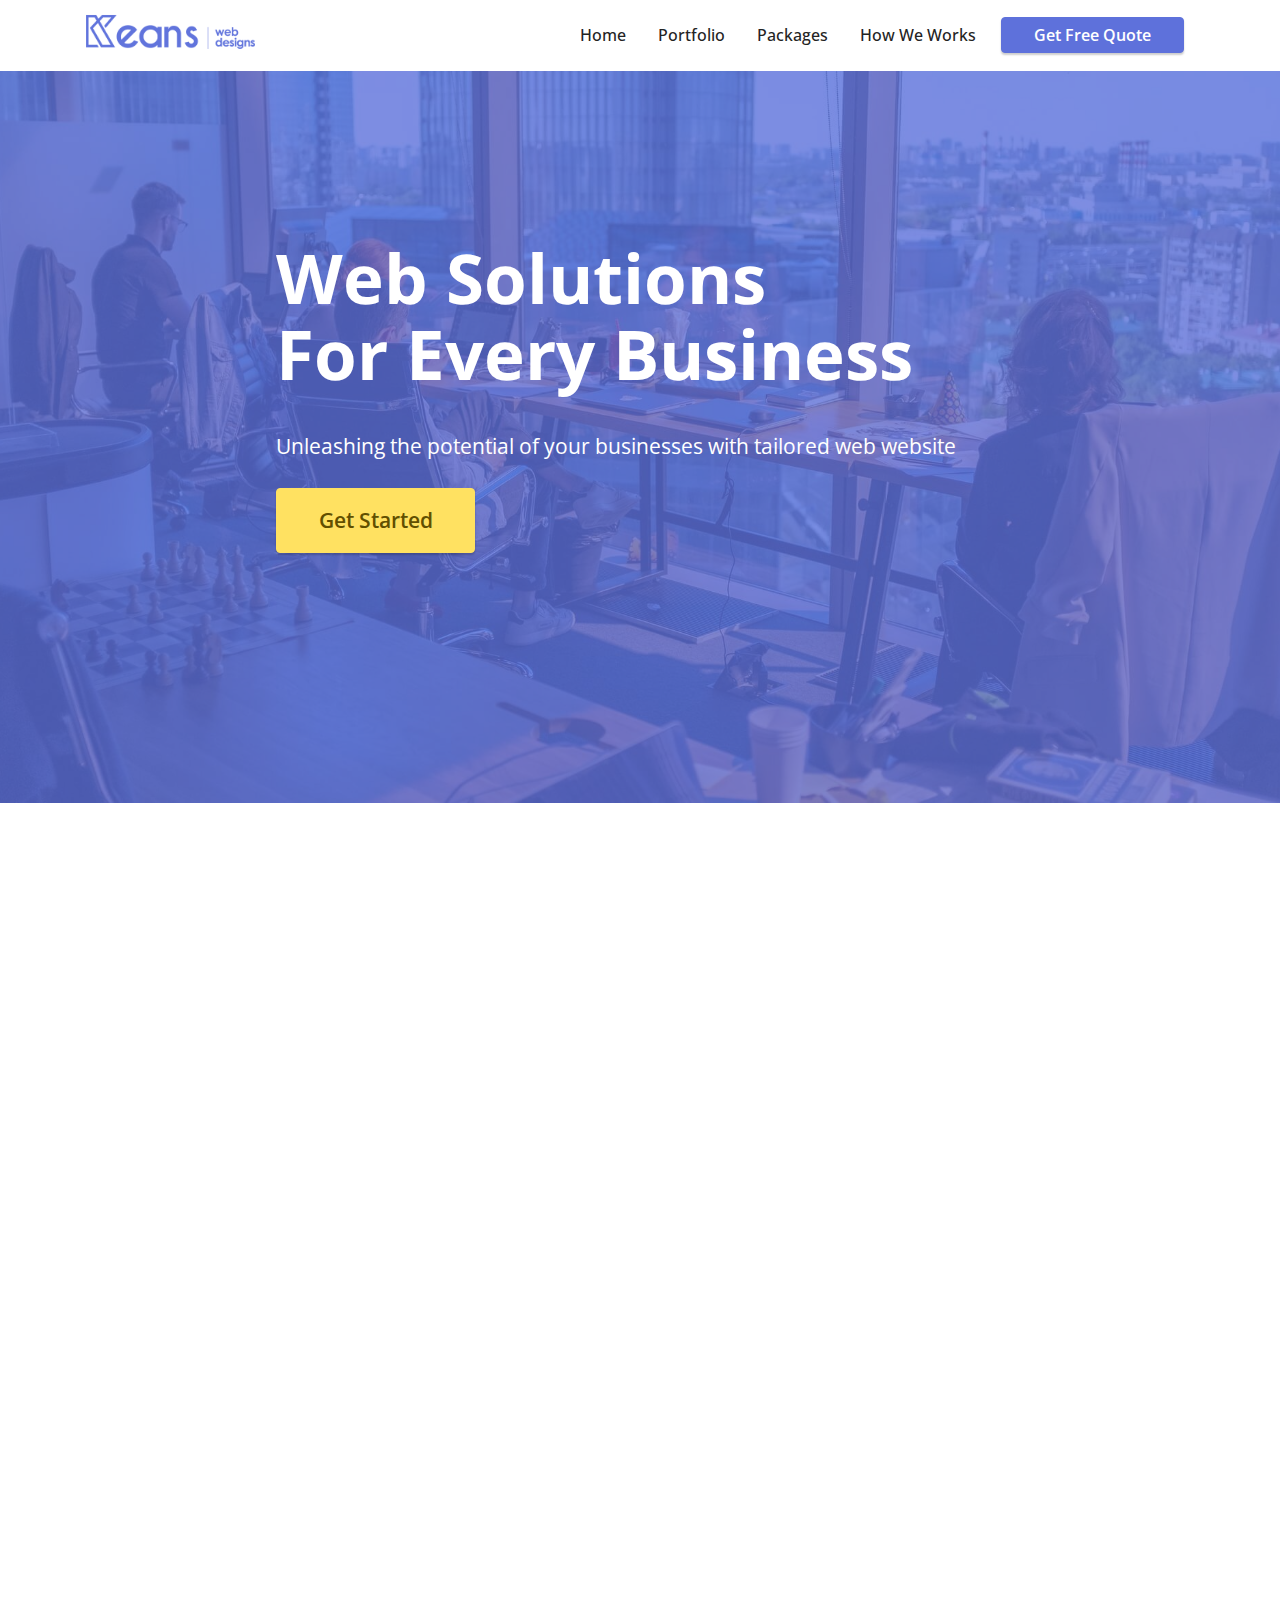
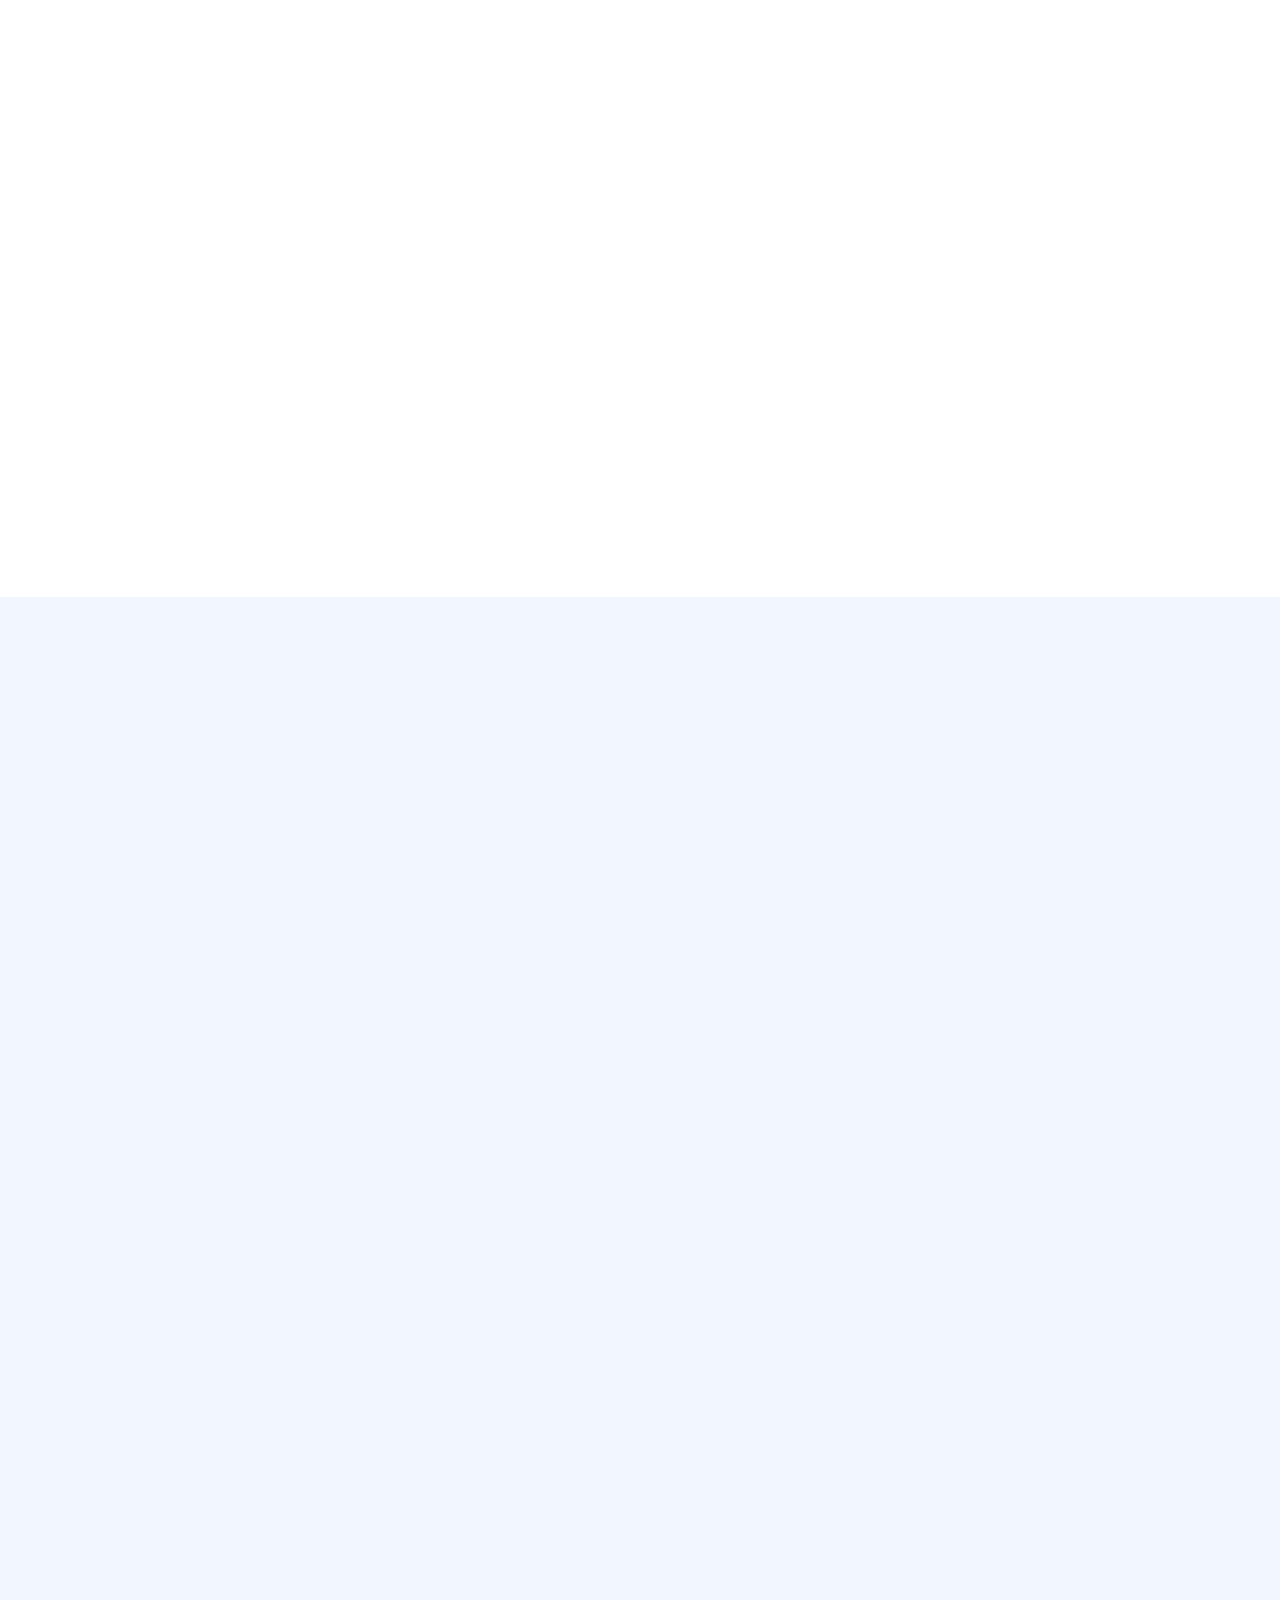
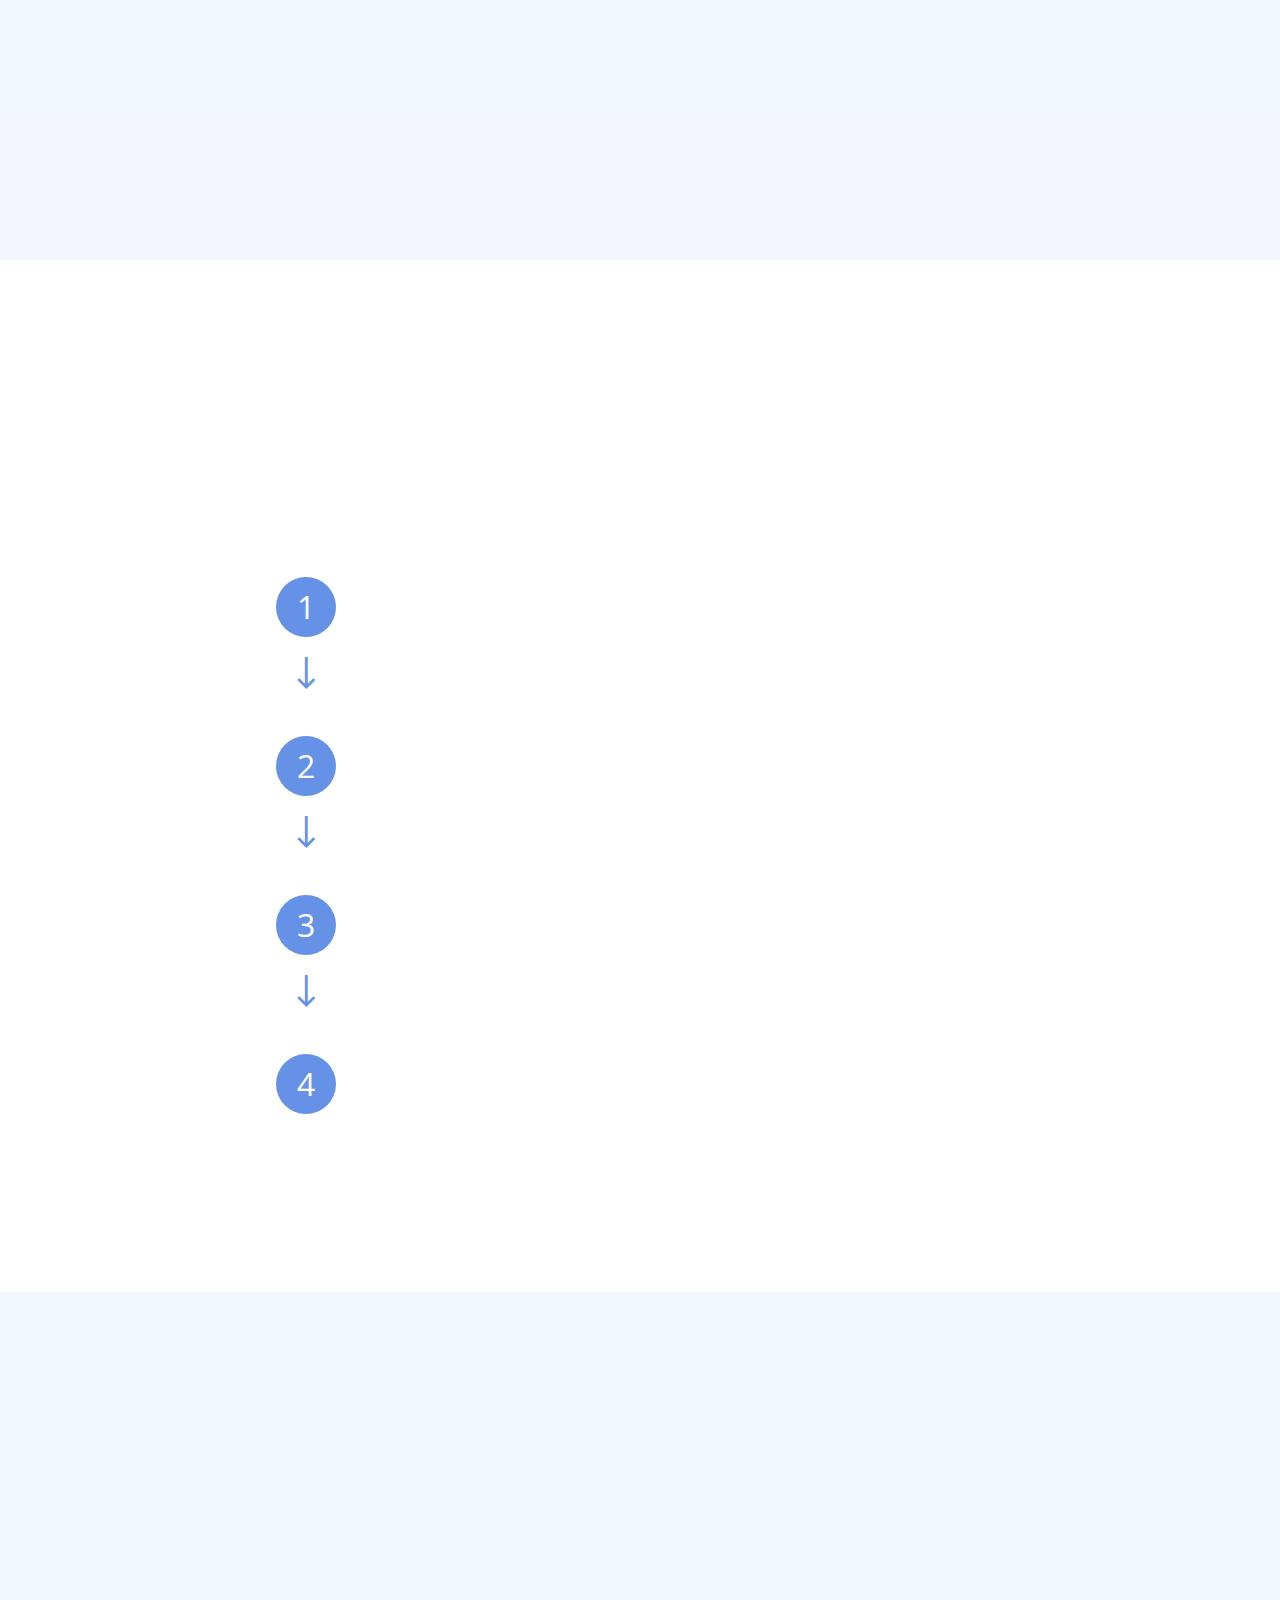
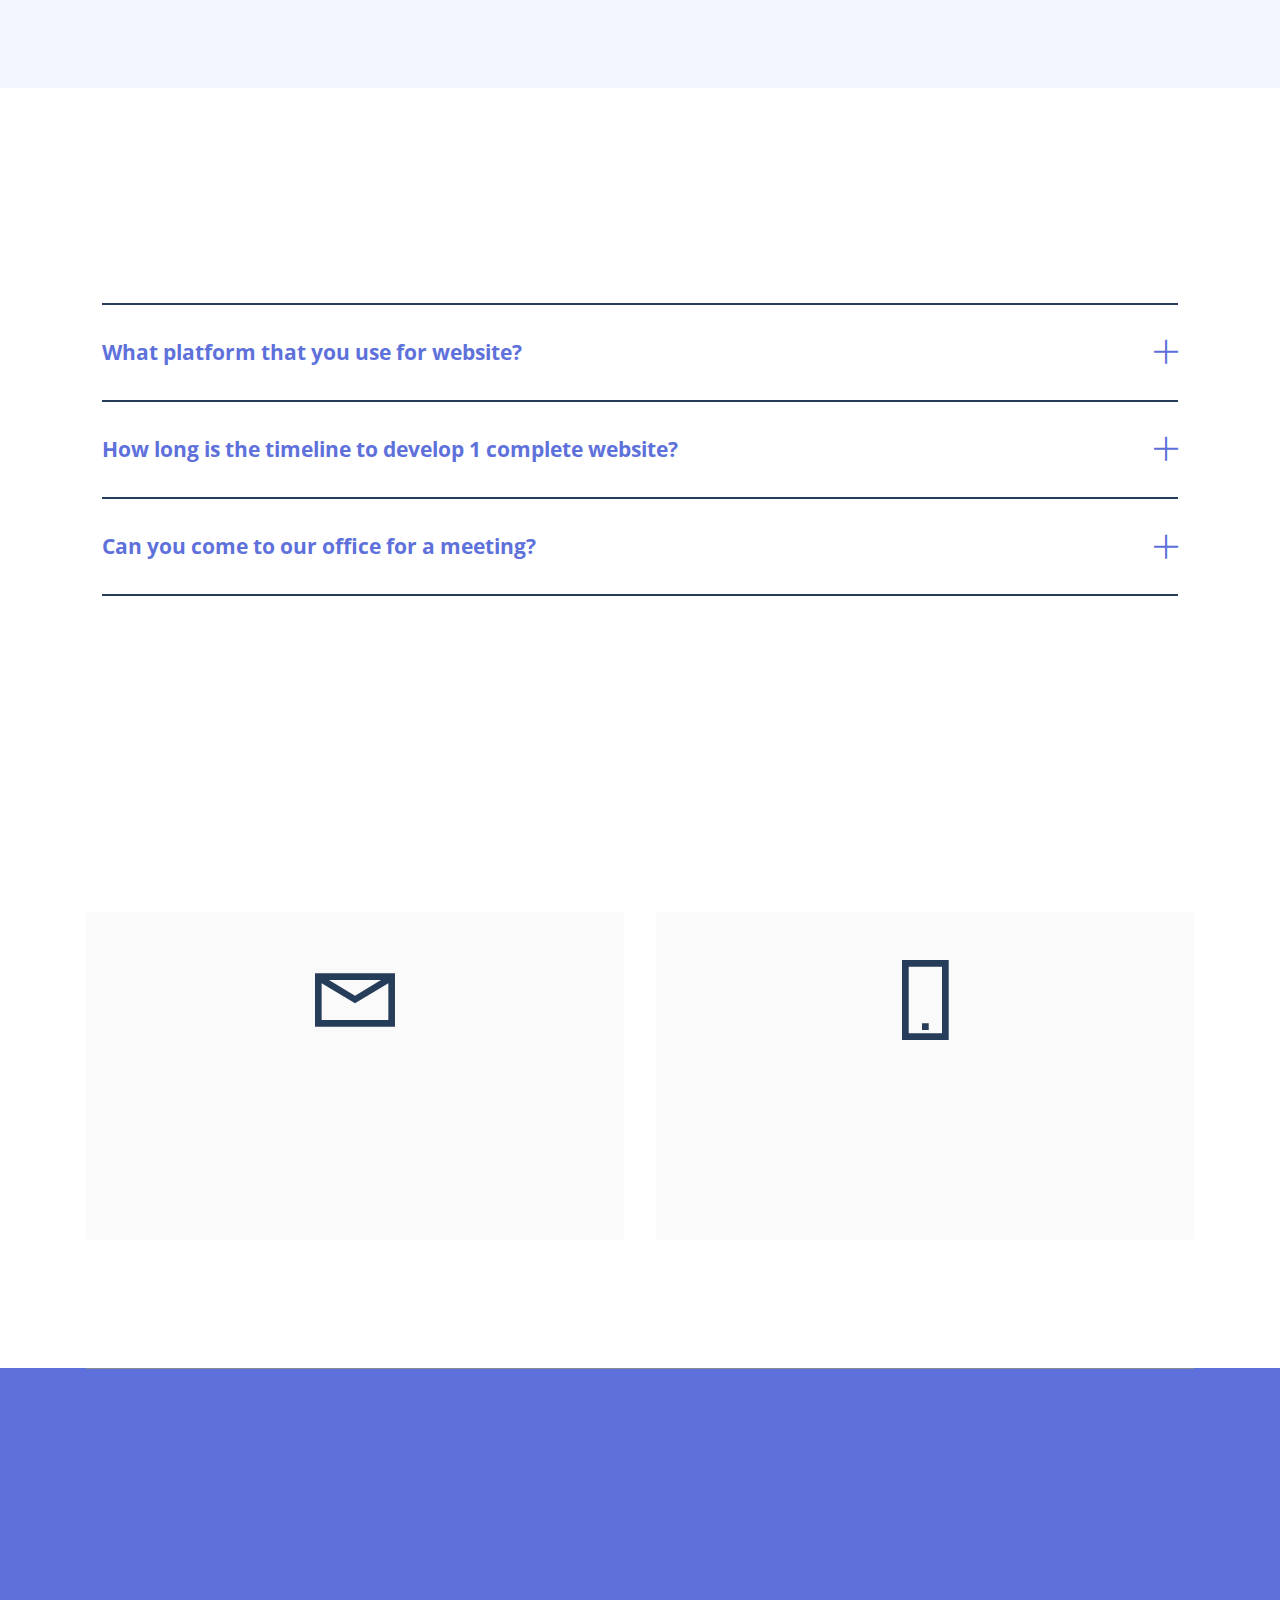
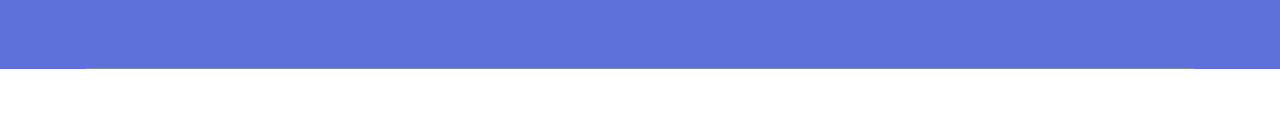
<file: index.html>
<!DOCTYPE html>
<html  >
<head>
  <!-- Site made with Mobirise Website Builder v5.8.4, https://mobirise.com -->
  <meta charset="UTF-8">
  <meta http-equiv="X-UA-Compatible" content="IE=edge">
  <meta name="generator" content="Mobirise v5.8.4, mobirise.com">
  <meta name="viewport" content="width=device-width, initial-scale=1, minimum-scale=1">
  <link rel="shortcut icon" href="assets/images/logo-icon-128x175.png" type="image/x-icon">
  <meta name="description" content="">
  
  
  <title>Home | Keans Web Designs</title>
  <link rel="stylesheet" href="assets/web/assets/mobirise-icons2/mobirise2.css">
  <link rel="stylesheet" href="assets/web/assets/mobirise-icons/mobirise-icons.css">
  <link rel="stylesheet" href="assets/bootstrap/css/bootstrap.min.css">
  <link rel="stylesheet" href="assets/bootstrap/css/bootstrap-grid.min.css">
  <link rel="stylesheet" href="assets/bootstrap/css/bootstrap-reboot.min.css">
  <link rel="stylesheet" href="assets/parallax/jarallax.css">
  <link rel="stylesheet" href="assets/animatecss/animate.css">
  <link rel="stylesheet" href="assets/dropdown/css/style.css">
  <link rel="stylesheet" href="assets/socicon/css/styles.css">
  <link rel="stylesheet" href="assets/theme/css/style.css">
  <link rel="preload" href="https://fonts.googleapis.com/css?family=Open+Sans:300,400,500,600,700,800,300i,400i,500i,600i,700i,800i&display=swap" as="style" onload="this.onload=null;this.rel='stylesheet'">
  <noscript><link rel="stylesheet" href="https://fonts.googleapis.com/css?family=Open+Sans:300,400,500,600,700,800,300i,400i,500i,600i,700i,800i&display=swap"></noscript>
  <link rel="preload" as="style" href="assets/mobirise/css/mbr-additional.css"><link rel="stylesheet" href="assets/mobirise/css/mbr-additional.css" type="text/css">

  
  
  
</head>
<body>
  
  <section data-bs-version="5.1" class="menu menu1 cid-tFgP13qfQj" once="menu" id="menu01-31">
    
    <nav class="navbar navbar-dropdown navbar-fixed-top navbar-expand-lg">
        <div class="container">
            <div class="navbar-brand">
                <span class="navbar-logo">
                    <a href="index.html#header03-1b">
                        <img src="assets/images/keans-1-218x62.png" alt="Mobirise" style="height: 3rem;">
                    </a>
                </span>
                <span class="navbar-caption-wrap"><a class="navbar-caption text-white display-5" href="https://mobiri.se"></a></span>
            </div>
            <button class="navbar-toggler" type="button" data-toggle="collapse" data-bs-toggle="collapse" data-target="#navbarSupportedContent" data-bs-target="#navbarSupportedContent" aria-controls="navbarNavAltMarkup" aria-expanded="false" aria-label="Toggle navigation">
                <div class="hamburger">
                    <span></span>
                    <span></span>
                    <span></span>
                    <span></span>
                </div>
            </button>
            <div class="collapse navbar-collapse" id="navbarSupportedContent">
                <ul class="navbar-nav nav-dropdown" data-app-modern-menu="true"><li class="nav-item"><a class="nav-link link text-black text-primary display-4" href="index.html#header03-1b" data-bs-toggle="dropdown" data-bs-auto-close="outside" aria-expanded="false">Home</a></li><li class="nav-item"><a class="nav-link link show text-black text-primary display-4" href="page2.html" data-bs-auto-close="outside" aria-expanded="false">Portfolio</a></li>
                    <li class="nav-item"><a class="nav-link link text-black text-primary display-4" href="page4.html">Packages</a></li><li class="nav-item"><a class="nav-link link text-black text-primary display-4" href="index.html#features20-2t">How We Works</a></li></ul>
                
                <div class="navbar-buttons mbr-section-btn"><a class="btn btn-sm btn-primary display-4" href="index.html#contacts1-1h">Get Free Quote</a></div>
            </div>
        </div>
    </nav>
</section>

<section data-bs-version="5.1" class="header3 cid-tEHyzu8xQ6" id="header03-1b">
    
    <div class="mbr-overlay" style="opacity: 0.8; background-color: rgb(94, 113, 219);"></div>
    <div class="container">
        <div class="row justify-content-center">
            <div class="col-12 col-lg-8 align-left">
                <h1 class="mbr-section-title mbr-fonts-style mb-3 display-1"><strong>Web Solutions<br>For Every Business<br></strong></h1>
                <br>
                
                <p class="mbr-text mbr-fonts-style display-7">
                    Unleashing the potential of your businesses with tailored web website</p>
                <div class="mbr-section-btn mt-3"><a class="btn btn-lg btn-warning display-7" href="page2.html#features6-n">Get
                        Started</a></div>
            </div>
        </div>
    </div>
</section>

<section data-bs-version="5.1" class="features6 boldm5 cid-tEHyA7RWcL" id="features6-1c">
    

    
    

    <div class="container">
        <div class="row">
            <div class="col-12">
                <div class="title-wrapper">
                    <h2 class="mbr-section-title mbr-fonts-style display-2"><strong>What We Can Do</strong></h2>
                    <p class="mbr-text mbr-fonts-style display-7"><strong>We provides variety of website-development related services to our clients,&nbsp;to boost their website performance in an efficient and effective way</strong></p>
                </div>
            </div>
            <div class="col-12 col-lg-3">
                <div class="card-wrapper">
                    <h3 class="card-title_1 mbr-fonts-style display-5"><strong>
                        Website Design</strong></h3>
                    <p class="card-text_1 mbr-fonts-style display-7">Creation of the visual and user interface components of a website
                    </p>
                </div>
                <div class="card-wrapper">
                    <h3 class="card-title_1 mbr-fonts-style display-5"><strong>
                        Website Development</strong></h3>
                    <p class="card-text_1 mbr-fonts-style display-7">
                        Converting website design to life, including creating the functionality and features of a website</p>
                </div>
                <div class="card-wrapper">
                    <h3 class="card-title_1 mbr-fonts-style display-5"><strong>
                        Progressive Web App</strong></h3>
                    <p class="card-text_1 mbr-fonts-style display-7">An mobile app that runs in a web browser and offers an app-like user experience</p>
                </div>
            </div>
            <div class="col-12 col-lg-6 image-wrap">
                <div class="image-wrapper">
                    <img style="object-fit:contain;" src="assets/images/img-wc-mobile-440x280-1-440x280.png" alt="Mobirise">
                </div>
            </div>
            <div class="col-12 col-lg-3">
                <div class="card-wrapper">
                    <h3 class="card-title_2 mbr-fonts-style display-5"><strong>Google Analytics</strong></h3>
                    <p class="card-text_2 mbr-fonts-style display-7">Analytics tool to track and analyze website traffic, user behavior, and other important metrics</p>
                </div>
                <div class="card-wrapper">
                    <h3 class="card-title_2 mbr-fonts-style display-5"><strong>
                        Google My Business</strong></h3>
                    <p class="card-text_2 mbr-fonts-style display-7">Business tool to manage their online presence across Google, including their business information, reviews, and more</p>
                </div>
                <div class="card-wrapper">
                    <h3 class="card-title_2 mbr-fonts-style display-5"><strong>
                        Google Adwords</strong></h3>
                    <p class="card-text_2 mbr-fonts-style display-7">Allows businesses to create and display ads to targeted users 
                    </p>
                </div>
            </div>
        </div>
    </div>
</section>

<section data-bs-version="5.1" class="header6 cid-tEHyAXRBO3" id="header6-1d">

    

    
    

    <div class="align-center container">
        <div class="row justify-content-center">
            <div class="col-12 col-lg-10">
                <h1 class="mbr-section-title mbr-fonts-style mbr-white mb-3 display-2"><strong>Portfolio</strong></h1>
                
                <p class="mbr-text mbr-white mbr-fonts-style display-7"><br><strong>Check out our portfolio that how we bring values to our client</strong></p>
                
            </div>
        </div>
    </div>
</section>

<section data-bs-version="5.1" class="features4 boldm5 cid-tEHyBRJawZ mbr-parallax-background" id="features4-1e">
    

    
    <div class="mbr-overlay" style="opacity: 0.2; background-color: rgb(190, 211, 249);">
    </div>

    <div class="container">
        <div class="row">
            
            <div class="col-12 col-lg-4 col-md-6 item features-image active">
                <div class="item-wrapper">
                    <a class="item-img" href="https://keans630.github.io/gymrox/" target="_blank">
                        <img src="assets/images/group-48-816x753.png" alt="Mobirise Website Builder" data-slide-to="0" data-bs-slide-to="0">
                        <div class="active-overlay"></div>
                    </a>
                    <div class="item-content">
                        <div class="item-tags">
                            <div class="tags-wrapper">
                                <a href="#">
                                    <p class="item-tag mbr-fonts-style display-4"><strong>GYM</strong></p>
                                </a>
                                <a href="#">
                                    <p class="item-tag mbr-fonts-style display-4"><strong>WORKOUT</strong></p>
                                </a>
                                <a href="#">
                                    
                                </a>
                            </div>
                        </div>
                        <a href="">
                            <h3 class="item-title mbr-fonts-style display-5"><strong>GYMROX</strong></h3>
                        </a>
                    </div>
                </div>
            </div><div class="col-12 col-lg-4 col-md-6 item features-image">
                <div class="item-wrapper">
                    <a class="item-img" href="https://keans630.github.io/homreno/" target="_blank">
                        <img src="assets/images/group-49-816x755.png" alt="Mobirise Website Builder" data-slide-to="1" data-bs-slide-to="1">
                        <div class="active-overlay"></div>
                    </a>
                    <div class="item-content">
                        <div class="item-tags">
                            <div class="tags-wrapper">
                                <a href="#">
                                    <p class="item-tag mbr-fonts-style display-4"><strong>
                                        Construction</strong></p>
                                </a>
                                <a href="#">
                                    <p class="item-tag mbr-fonts-style display-4"><strong>
                                        Renovation</strong></p>
                                </a>
                                <a href="#">
                                    
                                </a>
                            </div>
                        </div>
                        <a href="">
                            <h3 class="item-title mbr-fonts-style display-5"><strong>Homreno&nbsp;</strong></h3>
                        </a>
                    </div>
                </div>
            </div>
            <div class="col-12 col-lg-4 col-md-6 item features-image">
                <div class="item-wrapper">
                    <a class="item-img" href="https://keans630.github.io/travers/" target="_blank">
                        <img src="assets/images/group-1-816x791.png" alt="Mobirise Website Builder" data-slide-to="2" data-bs-slide-to="2">
                        <div class="active-overlay"></div>
                    </a>
                    <div class="item-content">
                        <div class="item-tags">
                            <div class="tags-wrapper">
                                <a href="#">
                                    <p class="item-tag mbr-fonts-style display-4"><strong>
                                        Travelling</strong></p>
                                </a>
                                <a href="#">
                                    <p class="item-tag mbr-fonts-style display-4"><strong>Resorts</strong></p>
                                </a>
                                <a href="#">
                                    
                                </a>
                            </div>
                        </div>
                        <a href="">
                            <h3 class="item-title mbr-fonts-style display-5"><strong>Travers Resorts</strong></h3>
                        </a>
                    </div>
                </div>
            </div><div class="col-12 col-lg-4 col-md-6 item features-image">
                <div class="item-wrapper">
                    <a class="item-img" href="https://keans630.github.io/stylehair/" target="_blank">
                        <img src="assets/images/bg1-815x789.png" alt="Mobirise Website Builder" data-slide-to="3" data-bs-slide-to="3">
                        <div class="active-overlay"></div>
                    </a>
                    <div class="item-content">
                        <div class="item-tags">
                            <div class="tags-wrapper">
                                <a href="#">
                                    <p class="item-tag mbr-fonts-style display-4"><strong>
                                        Salon</strong></p>
                                </a>
                                <a href="#">
                                    <p class="item-tag mbr-fonts-style display-4"><strong>
                                        Boutique</strong></p>
                                </a>
                                <a href="#">
                                    
                                </a>
                            </div>
                        </div>
                        <a href="">
                            <h3 class="item-title mbr-fonts-style display-5"><strong>Style Hair Salon</strong></h3>
                        </a>
                    </div>
                </div>
            </div><div class="col-12 col-lg-4 col-md-6 item features-image">
                <div class="item-wrapper">
                    <a class="item-img" href="#">
                        <img src="assets/images/rm251-mind-instgram-3-816x816.jpg" alt="Mobirise Website Builder" data-slide-to="4" data-bs-slide-to="5">
                        <div class="active-overlay"></div>
                    </a>
                    <div class="item-content">
                        <div class="item-tags">
                            <div class="tags-wrapper">
                                <a href="#">
                                    <p class="item-tag mbr-fonts-style display-4"><strong>
                                        MOBILE
                                    </strong></p>
                                </a>
                                <a href="#">
                                    <p class="item-tag mbr-fonts-style display-4"><strong>
                                        EARBUDS
                                    </strong></p>
                                </a>
                                <a href="#">
                                    
                                </a>
                            </div>
                        </div>
                        <a href="">
                            <h3 class="item-title mbr-fonts-style display-5"><strong>
                                Smart watch
                            </strong></h3>
                        </a>
                    </div>
                </div>
            </div><div class="col-12 col-lg-4 col-md-6 item features-image">
                <div class="item-wrapper">
                    <a class="item-img" href="#">
                        <img src="assets/images/rm251-mind-instgram-3-816x816.jpg" alt="Mobirise Website Builder" data-slide-to="5" data-bs-slide-to="6">
                        <div class="active-overlay"></div>
                    </a>
                    <div class="item-content">
                        <div class="item-tags">
                            <div class="tags-wrapper">
                                <a href="#">
                                    <p class="item-tag mbr-fonts-style display-4"><strong>
                                        MOBILE
                                    </strong></p>
                                </a>
                                <a href="#">
                                    <p class="item-tag mbr-fonts-style display-4"><strong>
                                        EARBUDS
                                    </strong></p>
                                </a>
                                <a href="#">
                                    
                                </a>
                            </div>
                        </div>
                        <a href="">
                            <h3 class="item-title mbr-fonts-style display-5"><strong>
                                Smart watch
                            </strong></h3>
                        </a>
                    </div>
                </div>
            </div>
        </div>
    </div>
</section>

<section data-bs-version="5.1" class="header6 cid-tEHyCEHP3E" id="header6-1f">

    

    
    <div class="mbr-overlay" style="opacity: 0.1; background-color: rgb(140, 175, 240);"></div>

    <div class="align-center container">
        <div class="row justify-content-center">
            <div class="col-12 col-lg-4">
                
                
                
                <div class="mbr-section-btn mt-3"><a class="btn btn-primary display-7" href="page2.html">More Portfolio</a></div>
            </div>
        </div>
    </div>
</section>

<section data-bs-version="5.1" class="features19 cid-tEL2X7uSxI" id="features20-2t">

    

    
    
    <div class="container">
        <div class="row justify-content-center">
            <div class="col-md-12 col-lg-9">
                <div class="card-wrapper pb-4">
                    <div class="card-box align-center">
                        <h4 class="card-title mbr-fonts-style mb-4 display-2">
                            <strong>How We Works</strong></h4>
                        <p class="mbr-text mbr-fonts-style mb-4 display-7">
                            We articulately manage and curate every single detail of each project with the aim of delivering our best</p>
                        
                    </div>
                </div>
            </div>
            <div class="col-12 col-md-8">
                <div class="item mbr-flex">
                    <div class="icon-box">
                        <span class="step-number mbr-fonts-style display-5">1</span>
                    </div>
                    <div class="text-box">
                        <h4 class="icon-title card-title mbr-black mbr-fonts-style display-7">
                            <strong>BRIEF</strong>
                        </h4>
                        <h5 class="icon-text mbr-black mbr-fonts-style display-4">Furnish us your brief with detailed requirements regarding your project. The more the better.</h5>
                    </div>
                </div>
                <div class="item mbr-flex">
                    <div class="icon-box">
                        <span class="step-number mbr-fonts-style display-5">2</span>
                    </div>
                    <div class="text-box">
                        <h4 class="icon-title card-title mbr-black mbr-fonts-style display-7">
                            <strong>BRAINSTORM</strong>
                        </h4>
                        <h5 class="icon-text mbr-black mbr-fonts-style display-4">Our team will brainstorm creative ideas for your project once we get the requirements.</h5>
                    </div>
                </div>
                <div class="item mbr-flex">
                    <div class="icon-box">
                        <span class="step-number mbr-fonts-style display-5">3</span>
                    </div>
                    <div class="text-box">
                        <h4 class="icon-title card-title mbr-black mbr-fonts-style display-7">
                            <strong>WORK</strong>
                        </h4>
                        <h5 class="icon-text mbr-black mbr-fonts-style display-4">Research, design, development, integration, testing. A lot of interesting things happen here.</h5>
                    </div>
                </div>
                <div class="item mbr-flex last">
                    <div class="icon-box">
                        <span class="step-number mbr-fonts-style display-5">4</span>
                    </div>
                    <div class="text-box">
                        <h4 class="icon-title card-title mbr-black mbr-fonts-style display-7">
                            <strong>LAUNCH</strong>
                        </h4>
                        <h5 class="icon-text mbr-black mbr-fonts-style display-4">The best moment we will ever go through together. Sit back, relax, and enjoy the moment.</h5>
                    </div>
                </div>
                
                
                
                
                
                
                
                
            </div>
        </div>
    </div>
</section>

<section data-bs-version="5.1" class="header6 cid-tEL469BySn" id="header6-2v">

    

    
    <div class="mbr-overlay" style="opacity: 0.2; background-color: rgb(190, 211, 249);"></div>

    <div class="align-center container">
        <div class="row justify-content-center">
            <div class="col-12 col-lg-10">
                <h1 class="mbr-section-title mbr-fonts-style mbr-white mb-3 display-2"><strong>Our Technology Stack</strong></h1>
                
                
                
            </div>
        </div>
    </div>
</section>

<section data-bs-version="5.1" class="gallery3 teachm5 cid-tEL3kisuEs mbr-parallax-background" id="gallery3-2u">

    

    
    <div class="mbr-overlay" style="opacity: 0.2; background-color: rgb(190, 211, 249);">
    </div>

    <div class="container">
        <div class="row">
            <div class="col-12 col-lg-2 col-md-4 col-sm-6 card">
                <div class="image-wrapper">
                    <img src="assets/images/wp-1-300x200.jpeg" alt="Mobirise">
                </div>
            </div>
            <div class="col-12 col-lg-2 col-md-4 col-sm-6 card">
                <div class="image-wrapper">
                    <img src="assets/images/elementor-300x200.jpg" alt="Mobirise">
                </div>
            </div>
            <div class="col-12 col-lg-2 col-md-4 col-sm-6 card">
                <div class="image-wrapper">
                    <img src="assets/images/vue4-300x200.png" alt="Mobirise">
                </div>
            </div>
            <div class="col-12 col-lg-2 col-md-4 col-sm-6 card">
                <div class="image-wrapper">
                    <img src="assets/images/nuxt-js-logo-390x258.jpg" alt="Mobirise">
                </div>
            </div>
            <div class="col-12 col-lg-2 col-md-4 col-sm-6 card">
                <div class="image-wrapper">
                    <img src="assets/images/group-3-300x200.png" alt="Mobirise">
                </div>
            </div>
            <div class="col-12 col-lg-2 col-md-4 col-sm-6 card">
                <div class="image-wrapper">
                    <img src="assets/images/figma-300x200.jpg" alt="Mobirise">
                </div>
            </div>
        </div>
    </div>
</section>

<section data-bs-version="5.1" class="content3 coinm5 cid-tEHyDttrEZ" id="content6-1g">

    

    
    

    <div class="container">
        <div class="row">
            <div class="col-12">
                <div class="title-wrapper">
                    <h3 class="mbr-section-title mbr-fonts-style display-2"><strong>
                        Frequently Asked Questions</strong></h3>
                </div>
                <div id="bootstrap-accordion_9" class="panel-group accordionStyles accordion" role="tablist" aria-multiselectable="true">
                    <div class="card">
                        <div class="card-header" role="tab" id="headingOne">
                            <a role="button" class="panel-title collapsed" data-toggle="collapse" data-bs-toggle="collapse" data-core="" href="#collapse1_9" aria-expanded="false" aria-controls="collapse1">
                                <h4 class="panel-title-edit mbr-fonts-style display-7"><strong>What platform that you use for website?</strong></h4>
                                <span class="sign mbr-iconfont mobi-mbri-plus mobi-mbri"></span>
                            </a>
                        </div>
                        <div id="collapse1_9" class="panel-collapse noScroll collapse" role="tabpanel" aria-labelledby="headingOne" data-parent="#accordion" data-bs-parent="#bootstrap-accordion_9">
                            <div class="panel-body">
                                <p class="mbr-fonts-style mbr-text display-4">
                                    We are using WordPress as CMS.
                                </p>
                            </div>
                        </div>
                    </div>
                    <div class="card">
                        <div class="card-header" role="tab" id="headingTwo">
                            <a role="button" class="panel-title collapsed" data-toggle="collapse" data-bs-toggle="collapse" data-core="" href="#collapse2_9" aria-expanded="false" aria-controls="collapse2">
                                <h4 class="panel-title-edit mbr-fonts-style display-7"><strong>How long is the timeline to develop 1 complete website?
                                </strong></h4>
                                <span class="sign mbr-iconfont mobi-mbri-plus mobi-mbri"></span>
                            </a>
                        </div>
                        <div id="collapse2_9" class="panel-collapse noScroll collapse" role="tabpanel" aria-labelledby="headingTwo" data-parent="#accordion" data-bs-parent="#bootstrap-accordion_9">
                            <div class="panel-body">
                                <p class="mbr-fonts-style mbr-text display-4">
                                    Depends on the type of site and the requirements. Standard timeline goes from 14 days to 1 month.
                                </p>
                            </div>
                        </div>
                    </div>
                    <div class="card">
                        <div class="card-header" role="tab" id="headingThree">
                            <a role="button" class="panel-title collapsed" data-toggle="collapse" data-bs-toggle="collapse" data-core="" href="#collapse3_9" aria-expanded="false" aria-controls="collapse3">
                                <h4 class="panel-title-edit mbr-fonts-style display-7"><strong>Can you come to our office for a meeting?</strong></h4>
                                <span class="sign mbr-iconfont mobi-mbri-plus mobi-mbri"></span>
                            </a>
                        </div>
                        <div id="collapse3_9" class="panel-collapse noScroll collapse" role="tabpanel" aria-labelledby="headingThree" data-parent="#accordion" data-bs-parent="#bootstrap-accordion_9">
                            <div class="panel-body">
                                <p class="mbr-fonts-style mbr-text display-4">
                                    Yes, but only within Kuala Lumpur area. Others will be just online meeting
                                </p>
                            </div>
                        </div>
                    </div>
                    
                </div>
            </div>
        </div>
    </div>
</section>

<section data-bs-version="5.1" class="contacts1 cid-tEHz0sYHUl" id="contacts1-1h">

    

    
    
    <div class="container">
        <div class="mbr-section-head">
            <h3 class="mbr-section-title mbr-fonts-style align-center mb-0 display-2">
                <strong>Contacts</strong>
            </h3>
            <h4 class="mbr-section-subtitle mbr-fonts-style align-center mb-0 mt-2 display-7"><strong>
                Reach out to us for your desired website customization</strong></h4>
        </div>
        <div class="row justify-content-center mt-4">
            <div class="card col-12 col-lg-6">
                <div class="card-wrapper">
                    <div class="card-box align-center">
                        <div class="image-wrapper">
                            <span class="mbr-iconfont mobi-mbri-letter mobi-mbri" style="color: rgb(38, 61, 90); fill: rgb(38, 61, 90);"></span>
                        </div>
                        <h4 class="card-title mbr-fonts-style mb-2 display-5">
                            <strong>Email</strong>
                        </h4>
                        <p class="mbr-text mbr-fonts-style mb-2 display-4">
                            customer@keanswebdesigns.com</p>
                        <h5 class="link mbr-fonts-style display-7"><a href="mailto:info@site.com" class="text-primary">Send us an
                                email</a>
                        </h5>
                    </div>
                </div>
            </div>
            <div class="card col-12 col-lg-6">
                <div class="card-wrapper">
                    <div class="card-box align-center">
                        <div class="image-wrapper">
                            <span class="mbr-iconfont mobi-mbri-mobile-2 mobi-mbri" style="color: rgb(38, 61, 90); fill: rgb(38, 61, 90);"></span>
                        </div>
                        <h4 class="card-title mbr-fonts-style align-center mb-2 display-5">
                            <strong>Phone</strong>
                        </h4>
                        <p class="mbr-text mbr-fonts-style mb-2 display-4">
                            Mon - Sun&nbsp; 09:00 - 22:00</p>
                        <h5 class="link mbr-black mbr-fonts-style display-7">
                            <a href="tel:+12345678910" class="text-primary">Call (+6016) 5310662</a></h5>
                    </div>
                </div>
            </div>
        </div>
    </div>
</section>

<section data-bs-version="5.1" class="footer1 cid-tFwwxjTLro" id="footer1-35">

    
    
    <div class="container">
        <div class="footer" style="text-align: left;">
            <div class="row">
                <div class="col-12 col-sm">
                    <span class="mb-4">
                        <a href="https://mobiri.se">
                            <img src="assets/images/keans-1-logo-3-l-320x87.png" class="footer-logo" alt="Mobirise" style="width: 12rem;">
                        </a>
                    </span>
                </div>
                <div class="col-12 col-sm">
                    
                    <ul class="list mbr-fonts-style display-4">
                        <li class="mbr-text item-wrap">Privacy Policy</li>
                        <li class="mbr-text item-wrap">Terms of Use</li>
                        <li class="mbr-text item-wrap">Subscription Agreement</li>
                    </ul>
                </div>
                <div class="col-12 col-sm">
                    
                    <ul class="list mbr-fonts-style last-column display-4">
                        <li class="mbr-text item-wrap">Contact us</li>
                    </ul>
                </div>
                <div class="col-12">
                    <div class="mt-4">
                        <p class="mbr-text mb-0 mbr-fonts-style copyright align-center display-4">
                            © Copyright 2023 <a href="index.html" class="text-white">KeansWebDesigns </a>- All Rights Reserved
                        </p>
                    </div>

                </div>
            </div>
        </div>

    </div>
</section><section class="display-7" style="padding: 0;align-items: center;justify-content: center;flex-wrap: wrap;    align-content: center;display: flex;position: relative;height: 4rem;"><a href="https://mobiri.se/2996739" style="flex: 1 1;height: 4rem;position: absolute;width: 100%;z-index: 1;"><img alt="" style="height: 4rem;" src="[data-uri]"></a><p style="margin: 0;text-align: center;" class="display-7">Made with &#8204;</p><a style="z-index:1" href="https://mobirise.com/builder/web-design-program.html">Web Design Program</a></section><script src="assets/bootstrap/js/bootstrap.bundle.min.js"></script>  <script src="assets/parallax/jarallax.js"></script>  <script src="assets/smoothscroll/smooth-scroll.js"></script>  <script src="assets/ytplayer/index.js"></script>  <script src="assets/dropdown/js/navbar-dropdown.js"></script>  <script src="assets/mbr-switch-arrow/mbr-switch-arrow.js"></script>  <script src="assets/theme/js/script.js"></script>  
  
  
  <input name="animation" type="hidden">
  </body>
</html>
</file>
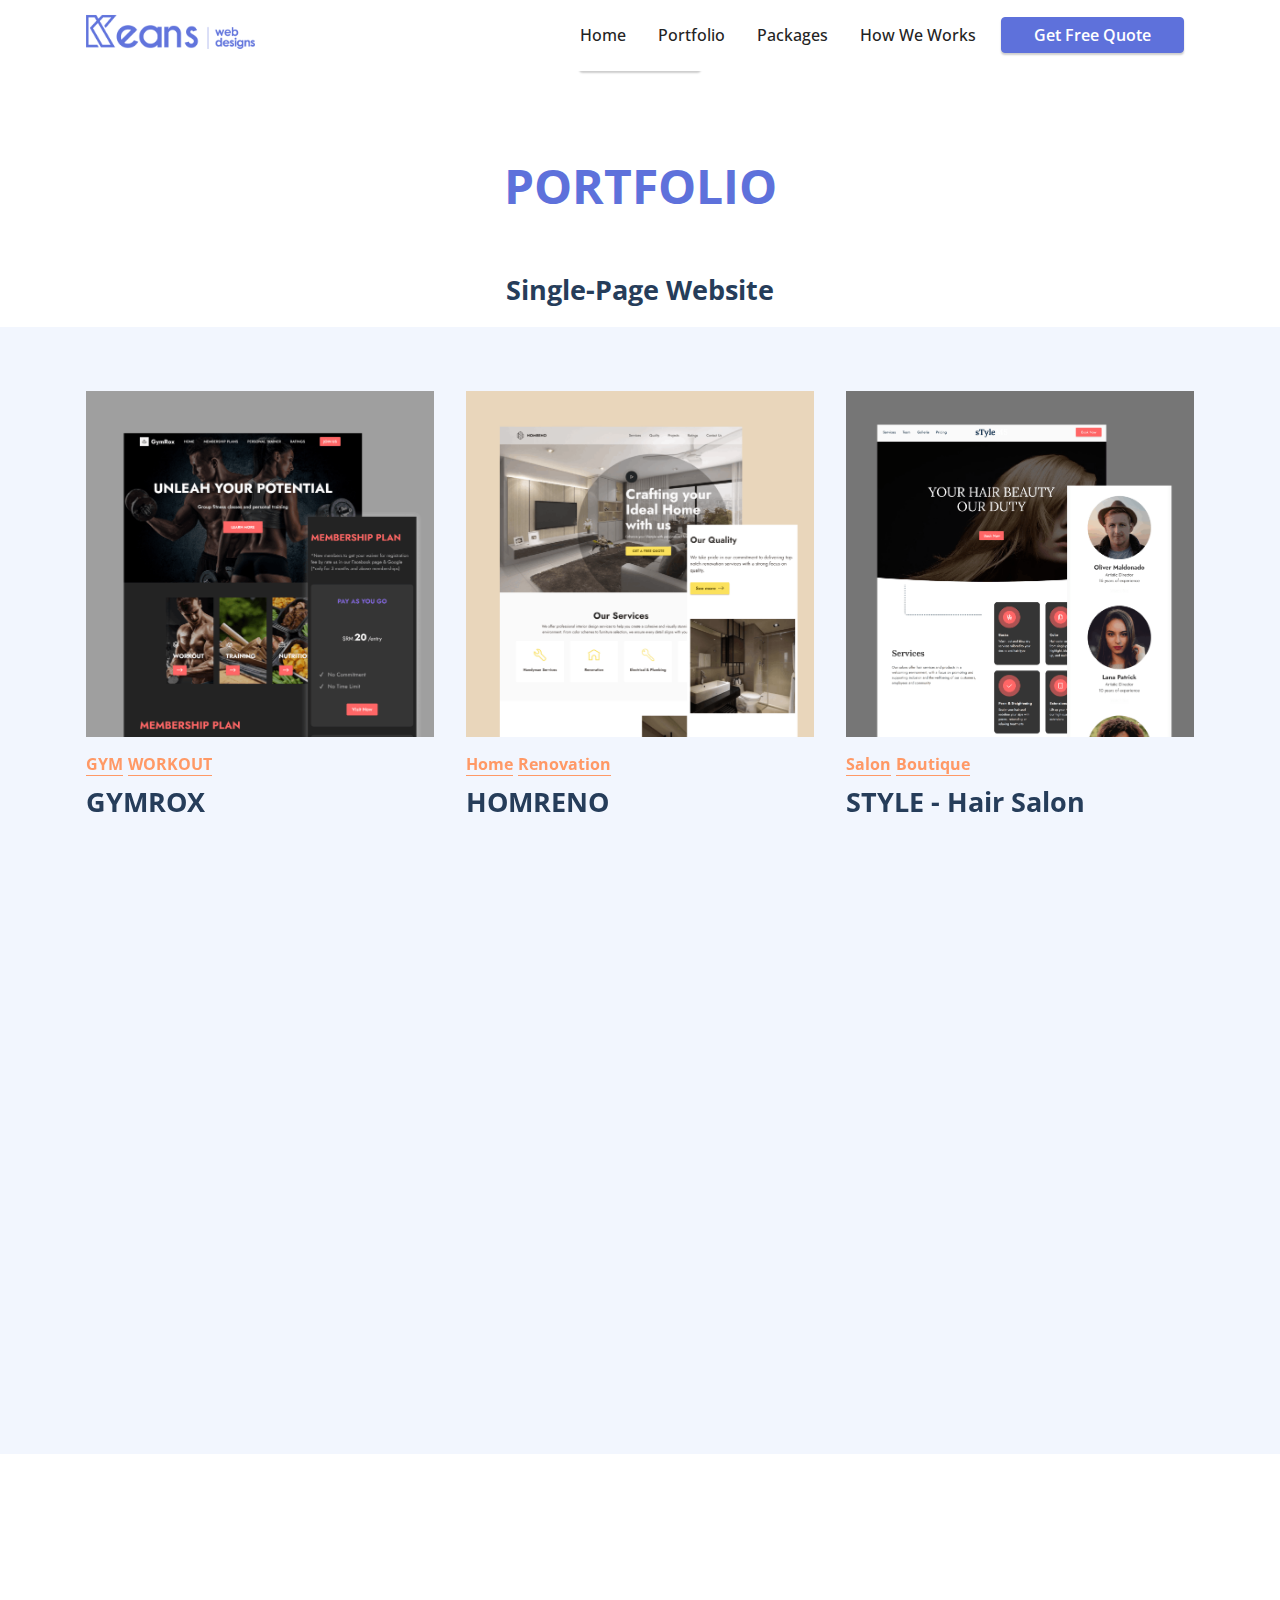
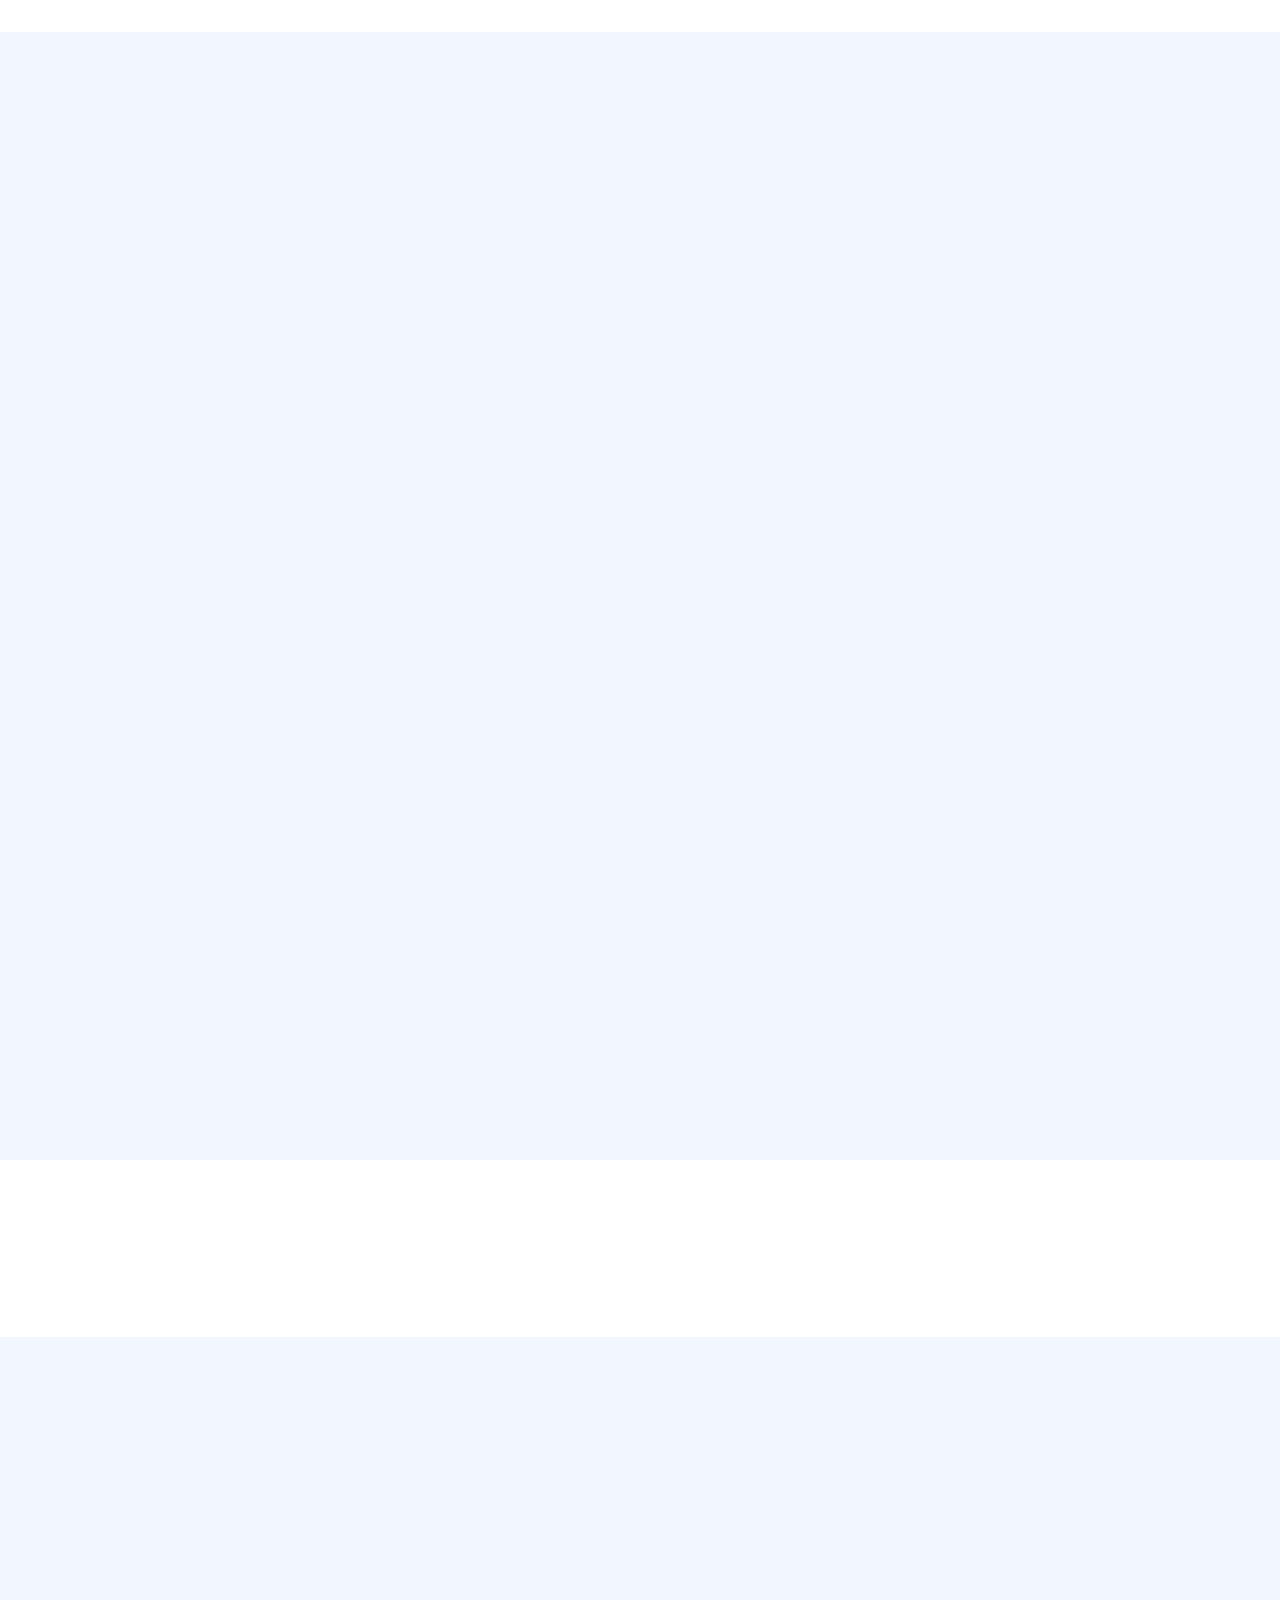
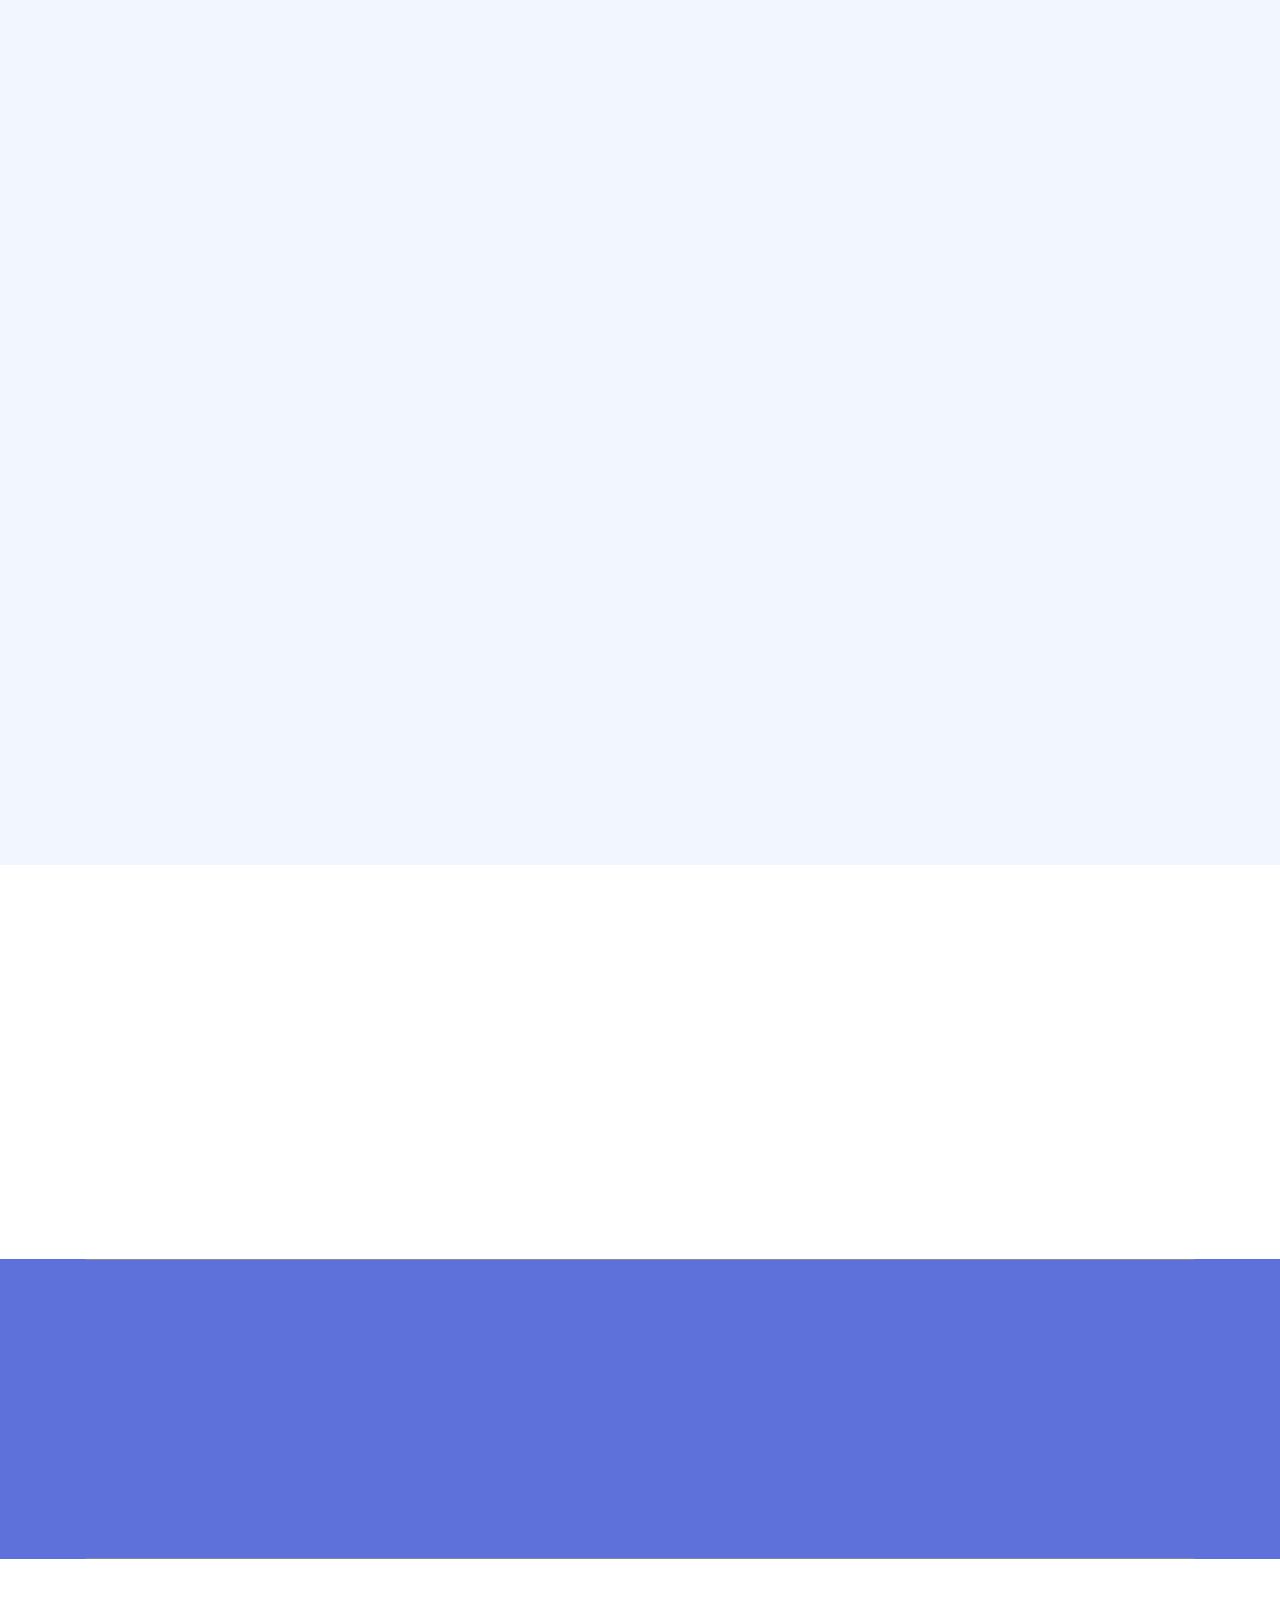
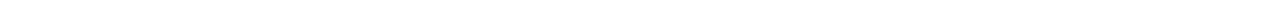
<file: page2.html>
<!DOCTYPE html>
<html  >
<head>
  <!-- Site made with Mobirise Website Builder v5.8.4, https://mobirise.com -->
  <meta charset="UTF-8">
  <meta http-equiv="X-UA-Compatible" content="IE=edge">
  <meta name="generator" content="Mobirise v5.8.4, mobirise.com">
  <meta name="viewport" content="width=device-width, initial-scale=1, minimum-scale=1">
  <link rel="shortcut icon" href="assets/images/logo-icon-128x175.png" type="image/x-icon">
  <meta name="description" content="">
  
  
  <title>Portfolio | Keans Web Designs</title>
  <link rel="stylesheet" href="assets/bootstrap/css/bootstrap.min.css">
  <link rel="stylesheet" href="assets/bootstrap/css/bootstrap-grid.min.css">
  <link rel="stylesheet" href="assets/bootstrap/css/bootstrap-reboot.min.css">
  <link rel="stylesheet" href="assets/parallax/jarallax.css">
  <link rel="stylesheet" href="assets/animatecss/animate.css">
  <link rel="stylesheet" href="assets/dropdown/css/style.css">
  <link rel="stylesheet" href="assets/socicon/css/styles.css">
  <link rel="stylesheet" href="assets/theme/css/style.css">
  <link rel="preload" href="https://fonts.googleapis.com/css?family=Open+Sans:300,400,500,600,700,800,300i,400i,500i,600i,700i,800i&display=swap" as="style" onload="this.onload=null;this.rel='stylesheet'">
  <noscript><link rel="stylesheet" href="https://fonts.googleapis.com/css?family=Open+Sans:300,400,500,600,700,800,300i,400i,500i,600i,700i,800i&display=swap"></noscript>
  <link rel="preload" as="style" href="assets/mobirise/css/mbr-additional.css"><link rel="stylesheet" href="assets/mobirise/css/mbr-additional.css" type="text/css">

  
  
  
</head>
<body>
  
  <section data-bs-version="5.1" class="header6 cid-tECERyi55N" id="header6-16">

    

    
    

    <div class="align-center container">
        <div class="row justify-content-center">
            <div class="col-12 col-lg-4">
                
                
                
                <div class="mbr-section-btn mt-3"><a class="btn btn-primary display-4" href="https://mobiri.se">View More</a></div>
            </div>
        </div>
    </div>
</section>

<section data-bs-version="5.1" class="header6 cid-tEl73Mjwgf" id="header6-x">

    

    
    

    <div class="align-center container">
        <div class="row justify-content-center">
            <div class="col-12 col-lg-10">
                <h1 class="mbr-section-title mbr-fonts-style mbr-white mb-3 display-2"><strong>PORTFOLIO</strong></h1>
                
                <p class="mbr-text mbr-white mbr-fonts-style display-5"><br><strong>Single-Page Website</strong></p>
                
            </div>
        </div>
    </div>
</section>

<section data-bs-version="5.1" class="features4 boldm5 cid-tEfvjbrFQV mbr-parallax-background" id="features4-u">
    

    
    <div class="mbr-overlay" style="opacity: 0.2; background-color: rgb(190, 211, 249);">
    </div>

    <div class="container">
        <div class="row">
            
            <div class="col-12 col-lg-4 col-md-6 item features-image active">
                <div class="item-wrapper">
                    <a class="item-img" href="https://keans630.github.io/gymrox/" target="_blank">
                        <img src="assets/images/group-48-816x753.png" alt="Mobirise Website Builder" data-slide-to="0" data-bs-slide-to="0">
                        <div class="active-overlay"></div>
                    </a>
                    <div class="item-content">
                        <div class="item-tags">
                            <div class="tags-wrapper">
                                <a href="#">
                                    <p class="item-tag mbr-fonts-style display-4"><strong>
                                        GYM</strong></p>
                                </a>
                                <a href="#">
                                    <p class="item-tag mbr-fonts-style display-4"><strong>
                                        WORKOUT</strong></p>
                                </a>
                                <a href="#">
                                    <p class="item-tag mbr-fonts-style display-4"></p>
                                </a>
                            </div>
                        </div>
                        <a href="">
                            <h3 class="item-title mbr-fonts-style display-5"><strong>
                                GYMROX</strong></h3>
                        </a>
                    </div>
                </div>
            </div><div class="col-12 col-lg-4 col-md-6 item features-image">
                <div class="item-wrapper">
                    <a class="item-img" href="https://keans630.github.io/homreno/" target="_blank">
                        <img src="assets/images/group-49-816x755.png" alt="Mobirise Website Builder" data-slide-to="1" data-bs-slide-to="1">
                        <div class="active-overlay"></div>
                    </a>
                    <div class="item-content">
                        <div class="item-tags">
                            <div class="tags-wrapper">
                                <a href="#">
                                    <p class="item-tag mbr-fonts-style display-4"><strong>Home</strong></p>
                                </a>
                                <a href="#">
                                    <p class="item-tag mbr-fonts-style display-4"><strong>Renovation</strong></p>
                                </a>
                                <a href="#">
                                    <p class="item-tag mbr-fonts-style display-4"></p>
                                </a>
                            </div>
                        </div>
                        <a href="">
                            <h3 class="item-title mbr-fonts-style display-5"><strong>HOMRENO</strong></h3>
                        </a>
                    </div>
                </div>
            </div>
            <div class="col-12 col-lg-4 col-md-6 item features-image">
                <div class="item-wrapper">
                    <a class="item-img" href="https://keans630.github.io/stylehair/" target="_blank">
                        <img src="assets/images/bg1-815x789.png" alt="Mobirise Website Builder" data-slide-to="2" data-bs-slide-to="2">
                        <div class="active-overlay"></div>
                    </a>
                    <div class="item-content">
                        <div class="item-tags">
                            <div class="tags-wrapper">
                                <a href="#">
                                    <p class="item-tag mbr-fonts-style display-4"><strong>Salon</strong></p>
                                </a>
                                <a href="#">
                                    <p class="item-tag mbr-fonts-style display-4"><strong>Boutique</strong></p>
                                </a>
                                <a href="#">
                                    <p class="item-tag mbr-fonts-style display-4"></p>
                                </a>
                            </div>
                        </div>
                        <a href="">
                            <h3 class="item-title mbr-fonts-style display-5"><strong>STYLE - Hair Salon</strong></h3>
                        </a>
                    </div>
                </div>
            </div><div class="col-12 col-lg-4 col-md-6 item features-image">
                <div class="item-wrapper">
                    <a class="item-img" href="#">
                        <img src="assets/images/rm251-mind-instgram-3-816x816.jpg" alt="Mobirise Website Builder" data-slide-to="4" data-bs-slide-to="5">
                        <div class="active-overlay"></div>
                    </a>
                    <div class="item-content">
                        <div class="item-tags">
                            <div class="tags-wrapper">
                                <a href="#">
                                    <p class="item-tag mbr-fonts-style display-4"><strong>
                                        MOBILE
                                    </strong></p>
                                </a>
                                <a href="#">
                                    <p class="item-tag mbr-fonts-style display-4"><strong>
                                        EARBUDS
                                    </strong></p>
                                </a>
                                <a href="#">
                                    <p class="item-tag mbr-fonts-style display-4"></p>
                                </a>
                            </div>
                        </div>
                        <a href="">
                            <h3 class="item-title mbr-fonts-style display-5"><strong>
                                Smart watch
                            </strong></h3>
                        </a>
                    </div>
                </div>
            </div><div class="col-12 col-lg-4 col-md-6 item features-image">
                <div class="item-wrapper">
                    <a class="item-img" href="#">
                        <img src="assets/images/rm251-mind-instgram-3-816x816.jpg" alt="Mobirise Website Builder" data-slide-to="5" data-bs-slide-to="5">
                        <div class="active-overlay"></div>
                    </a>
                    <div class="item-content">
                        <div class="item-tags">
                            <div class="tags-wrapper">
                                <a href="#">
                                    <p class="item-tag mbr-fonts-style display-4"><strong>
                                        MOBILE
                                    </strong></p>
                                </a>
                                <a href="#">
                                    <p class="item-tag mbr-fonts-style display-4"><strong>
                                        EARBUDS
                                    </strong></p>
                                </a>
                                <a href="#">
                                    <p class="item-tag mbr-fonts-style display-4"></p>
                                </a>
                            </div>
                        </div>
                        <a href="">
                            <h3 class="item-title mbr-fonts-style display-5"><strong>
                                Smart watch
                            </strong></h3>
                        </a>
                    </div>
                </div>
            </div><div class="col-12 col-lg-4 col-md-6 item features-image">
                <div class="item-wrapper">
                    <a class="item-img" href="#">
                        <img src="assets/images/rm251-mind-instgram-3-816x816.jpg" alt="Mobirise Website Builder" data-slide-to="5" data-bs-slide-to="6">
                        <div class="active-overlay"></div>
                    </a>
                    <div class="item-content">
                        <div class="item-tags">
                            <div class="tags-wrapper">
                                <a href="#">
                                    <p class="item-tag mbr-fonts-style display-4"><strong>
                                        MOBILE
                                    </strong></p>
                                </a>
                                <a href="#">
                                    <p class="item-tag mbr-fonts-style display-4"><strong>
                                        EARBUDS
                                    </strong></p>
                                </a>
                                <a href="#">
                                    <p class="item-tag mbr-fonts-style display-4"></p>
                                </a>
                            </div>
                        </div>
                        <a href="">
                            <h3 class="item-title mbr-fonts-style display-5"><strong>
                                Smart watch
                            </strong></h3>
                        </a>
                    </div>
                </div>
            </div>
        </div>
    </div>
</section>

<section data-bs-version="5.1" class="header6 cid-tEM2znl1vq" id="header6-2x">

    

    
    

    <div class="align-center container">
        <div class="row justify-content-center">
            <div class="col-12 col-lg-10">
                
                
                <p class="mbr-text mbr-white mbr-fonts-style display-5"><br><strong>Corporate Website</strong></p>
                
            </div>
        </div>
    </div>
</section>

<section data-bs-version="5.1" class="features4 boldm5 cid-tEM2BORHbM mbr-parallax-background" id="features4-2y">
    

    
    <div class="mbr-overlay" style="opacity: 0.2; background-color: rgb(190, 211, 249);">
    </div>

    <div class="container">
        <div class="row">
            
            <div class="col-12 col-lg-4 col-md-6 item features-image active">
                <div class="item-wrapper">
                    <a class="item-img" href="https://keans630.github.io/travers/" target="_blank">
                        <img src="assets/images/group-1-816x791.png" alt="Mobirise Website Builder" data-slide-to="6" data-bs-slide-to="6">
                        <div class="active-overlay"></div>
                    </a>
                    <div class="item-content">
                        <div class="item-tags">
                            <div class="tags-wrapper">
                                <a href="#">
                                    <p class="item-tag mbr-fonts-style display-4"><strong>Travelling</strong></p>
                                </a>
                                <a href="#">
                                    <p class="item-tag mbr-fonts-style display-4"><strong>Resort</strong></p>
                                </a>
                                <a href="#">
                                    
                                </a>
                            </div>
                        </div>
                        <a href="">
                            <h3 class="item-title mbr-fonts-style display-5"><strong>Travers Resort</strong></h3>
                        </a>
                    </div>
                </div>
            </div><div class="col-12 col-lg-4 col-md-6 item features-image">
                <div class="item-wrapper">
                    <a class="item-img" href="#">
                        <img src="assets/images/rm251-mind-instgram-3-816x816.jpg" alt="Mobirise Website Builder" data-slide-to="0" data-bs-slide-to="0">
                        <div class="active-overlay"></div>
                    </a>
                    <div class="item-content">
                        <div class="item-tags">
                            <div class="tags-wrapper">
                                <a href="#">
                                    <p class="item-tag mbr-fonts-style display-4"><strong>
                                        MOBILE
                                    </strong></p>
                                </a>
                                <a href="#">
                                    <p class="item-tag mbr-fonts-style display-4"><strong>
                                        EARBUDS
                                    </strong></p>
                                </a>
                                <a href="#">
                                    
                                </a>
                            </div>
                        </div>
                        <a href="">
                            <h3 class="item-title mbr-fonts-style display-5"><strong>
                                Bubs
                            </strong></h3>
                        </a>
                    </div>
                </div>
            </div>
            <div class="col-12 col-lg-4 col-md-6 item features-image">
                <div class="item-wrapper">
                    <a class="item-img" href="#">
                        <img src="assets/images/rm251-mind-instgram-3-816x816.jpg" alt="Mobirise Website Builder" data-slide-to="1" data-bs-slide-to="1">
                        <div class="active-overlay"></div>
                    </a>
                    <div class="item-content">
                        <div class="item-tags">
                            <div class="tags-wrapper">
                                <a href="#">
                                    <p class="item-tag mbr-fonts-style display-4"><strong>
                                        MOBILE
                                    </strong></p>
                                </a>
                                <a href="#">
                                    <p class="item-tag mbr-fonts-style display-4"><strong>
                                        EARBUDS
                                    </strong></p>
                                </a>
                                <a href="#">
                                    
                                </a>
                            </div>
                        </div>
                        <a href="">
                            <h3 class="item-title mbr-fonts-style display-5"><strong>
                                Smart watch
                            </strong></h3>
                        </a>
                    </div>
                </div>
            </div><div class="col-12 col-lg-4 col-md-6 item features-image">
                <div class="item-wrapper">
                    <a class="item-img" href="#">
                        <img src="assets/images/rm251-mind-instgram-3-816x816.jpg" alt="Mobirise Website Builder" data-slide-to="2" data-bs-slide-to="2">
                        <div class="active-overlay"></div>
                    </a>
                    <div class="item-content">
                        <div class="item-tags">
                            <div class="tags-wrapper">
                                <a href="#">
                                    <p class="item-tag mbr-fonts-style display-4"><strong>
                                        MOBILE
                                    </strong></p>
                                </a>
                                <a href="#">
                                    <p class="item-tag mbr-fonts-style display-4"><strong>
                                        EARBUDS
                                    </strong></p>
                                </a>
                                <a href="#">
                                    
                                </a>
                            </div>
                        </div>
                        <a href="">
                            <h3 class="item-title mbr-fonts-style display-5"><strong>
                                Smart watch
                            </strong></h3>
                        </a>
                    </div>
                </div>
            </div><div class="col-12 col-lg-4 col-md-6 item features-image">
                <div class="item-wrapper">
                    <a class="item-img" href="#">
                        <img src="assets/images/rm251-mind-instgram-3-816x816.jpg" alt="Mobirise Website Builder" data-slide-to="3" data-bs-slide-to="3">
                        <div class="active-overlay"></div>
                    </a>
                    <div class="item-content">
                        <div class="item-tags">
                            <div class="tags-wrapper">
                                <a href="#">
                                    <p class="item-tag mbr-fonts-style display-4"><strong>
                                        MOBILE
                                    </strong></p>
                                </a>
                                <a href="#">
                                    <p class="item-tag mbr-fonts-style display-4"><strong>
                                        EARBUDS
                                    </strong></p>
                                </a>
                                <a href="#">
                                    
                                </a>
                            </div>
                        </div>
                        <a href="">
                            <h3 class="item-title mbr-fonts-style display-5"><strong>
                                Smart watch
                            </strong></h3>
                        </a>
                    </div>
                </div>
            </div><div class="col-12 col-lg-4 col-md-6 item features-image">
                <div class="item-wrapper">
                    <a class="item-img" href="#">
                        <img src="assets/images/rm251-mind-instgram-3-816x816.jpg" alt="Mobirise Website Builder" data-slide-to="4" data-bs-slide-to="4">
                        <div class="active-overlay"></div>
                    </a>
                    <div class="item-content">
                        <div class="item-tags">
                            <div class="tags-wrapper">
                                <a href="#">
                                    <p class="item-tag mbr-fonts-style display-4"><strong>
                                        MOBILE
                                    </strong></p>
                                </a>
                                <a href="#">
                                    <p class="item-tag mbr-fonts-style display-4"><strong>
                                        EARBUDS
                                    </strong></p>
                                </a>
                                <a href="#">
                                    
                                </a>
                            </div>
                        </div>
                        <a href="">
                            <h3 class="item-title mbr-fonts-style display-5"><strong>
                                Smart watch
                            </strong></h3>
                        </a>
                    </div>
                </div>
            </div>
        </div>
    </div>
</section>

<section data-bs-version="5.1" class="header6 cid-tEM2I0LjhY" id="header6-2z">

    

    
    

    <div class="align-center container">
        <div class="row justify-content-center">
            <div class="col-12 col-lg-10">
                
                
                <p class="mbr-text mbr-white mbr-fonts-style display-5"><br><strong>E-Commerce Website</strong></p>
                
            </div>
        </div>
    </div>
</section>

<section data-bs-version="5.1" class="features4 boldm5 cid-tEM2J4QJmO mbr-parallax-background" id="features4-30">
    

    
    <div class="mbr-overlay" style="opacity: 0.2; background-color: rgb(190, 211, 249);">
    </div>

    <div class="container">
        <div class="row">
            <div class="col-12 col-lg-4 col-md-6 item features-image">
                <div class="item-wrapper">
                    <a class="item-img" href="https://keans630.github.io/travers/" target="_blank">
                        <img src="assets/images/group-1-816x791.png" alt="Mobirise Website Builder">
                        <div class="active-overlay"></div>
                    </a>
                    <div class="item-content">
                        <div class="item-tags">
                            <div class="tags-wrapper">
                                <a href="#">
                                    <p class="item-tag mbr-fonts-style display-4"><strong>Travelling</strong></p>
                                </a>
                                <a href="#">
                                    <p class="item-tag mbr-fonts-style display-4"><strong>Resort</strong></p>
                                </a>
                                <a href="#">
                                    
                                </a>
                            </div>
                        </div>
                        <a href="">
                            <h3 class="item-title mbr-fonts-style display-5"><strong>Travers Resort&nbsp;</strong></h3>
                        </a>
                    </div>
                </div>
            </div>
            <div class="col-12 col-lg-4 col-md-6 item features-image">
                <div class="item-wrapper">
                    <a class="item-img" href="#">
                        <img src="assets/images/rm251-mind-instgram-3-816x816.jpg" alt="Mobirise Website Builder">
                        <div class="active-overlay"></div>
                    </a>
                    <div class="item-content">
                        <div class="item-tags">
                            <div class="tags-wrapper">
                                <a href="#">
                                    <p class="item-tag mbr-fonts-style display-4"><strong>
                                        MOBILE
                                    </strong></p>
                                </a>
                                <a href="#">
                                    <p class="item-tag mbr-fonts-style display-4"><strong>
                                        EARBUDS
                                    </strong></p>
                                </a>
                                <a href="#">
                                    
                                </a>
                            </div>
                        </div>
                        <a href="">
                            <h3 class="item-title mbr-fonts-style display-5"><strong>
                                Bubs
                            </strong></h3>
                        </a>
                    </div>
                </div>
            </div><div class="col-12 col-lg-4 col-md-6 item features-image">
                <div class="item-wrapper">
                    <a class="item-img" href="#">
                        <img src="assets/images/rm251-mind-instgram-3-816x816.jpg" alt="Mobirise Website Builder" data-slide-to="2" data-bs-slide-to="3">
                        <div class="active-overlay"></div>
                    </a>
                    <div class="item-content">
                        <div class="item-tags">
                            <div class="tags-wrapper">
                                <a href="#">
                                    <p class="item-tag mbr-fonts-style display-4"><strong>
                                        MOBILE
                                    </strong></p>
                                </a>
                                <a href="#">
                                    <p class="item-tag mbr-fonts-style display-4"><strong>
                                        EARBUDS
                                    </strong></p>
                                </a>
                                <a href="#">
                                    
                                </a>
                            </div>
                        </div>
                        <a href="">
                            <h3 class="item-title mbr-fonts-style display-5"><strong>
                                Bubs
                            </strong></h3>
                        </a>
                    </div>
                </div>
            </div>
            <div class="col-12 col-lg-4 col-md-6 item features-image">
                <div class="item-wrapper">
                    <a class="item-img" href="#">
                        <img src="assets/images/rm251-mind-instgram-3-816x816.jpg" alt="Mobirise Website Builder" data-slide-to="3">
                        <div class="active-overlay"></div>
                    </a>
                    <div class="item-content">
                        <div class="item-tags">
                            <div class="tags-wrapper">
                                <a href="#">
                                    <p class="item-tag mbr-fonts-style display-4"><strong>
                                        MOBILE
                                    </strong></p>
                                </a>
                                <a href="#">
                                    <p class="item-tag mbr-fonts-style display-4"><strong>
                                        EARBUDS
                                    </strong></p>
                                </a>
                                <a href="#">
                                    
                                </a>
                            </div>
                        </div>
                        <a href="">
                            <h3 class="item-title mbr-fonts-style display-5"><strong>
                                Smart watch
                            </strong></h3>
                        </a>
                    </div>
                </div>
            </div><div class="col-12 col-lg-4 col-md-6 item features-image">
                <div class="item-wrapper">
                    <a class="item-img" href="#">
                        <img src="assets/images/rm251-mind-instgram-3-816x816.jpg" alt="Mobirise Website Builder" data-slide-to="4" data-bs-slide-to="5">
                        <div class="active-overlay"></div>
                    </a>
                    <div class="item-content">
                        <div class="item-tags">
                            <div class="tags-wrapper">
                                <a href="#">
                                    <p class="item-tag mbr-fonts-style display-4"><strong>
                                        MOBILE
                                    </strong></p>
                                </a>
                                <a href="#">
                                    <p class="item-tag mbr-fonts-style display-4"><strong>
                                        EARBUDS
                                    </strong></p>
                                </a>
                                <a href="#">
                                    
                                </a>
                            </div>
                        </div>
                        <a href="">
                            <h3 class="item-title mbr-fonts-style display-5"><strong>
                                Smart watch
                            </strong></h3>
                        </a>
                    </div>
                </div>
            </div><div class="col-12 col-lg-4 col-md-6 item features-image">
                <div class="item-wrapper">
                    <a class="item-img" href="#">
                        <img src="assets/images/rm251-mind-instgram-3-816x816.jpg" alt="Mobirise Website Builder" data-slide-to="5" data-bs-slide-to="5">
                        <div class="active-overlay"></div>
                    </a>
                    <div class="item-content">
                        <div class="item-tags">
                            <div class="tags-wrapper">
                                <a href="#">
                                    <p class="item-tag mbr-fonts-style display-4"><strong>
                                        MOBILE
                                    </strong></p>
                                </a>
                                <a href="#">
                                    <p class="item-tag mbr-fonts-style display-4"><strong>
                                        EARBUDS
                                    </strong></p>
                                </a>
                                <a href="#">
                                    
                                </a>
                            </div>
                        </div>
                        <a href="">
                            <h3 class="item-title mbr-fonts-style display-5"><strong>
                                Smart watch
                            </strong></h3>
                        </a>
                    </div>
                </div>
            </div>
        </div>
    </div>
</section>

<section data-bs-version="5.1" class="header6 cid-tEM0FzaKlT" id="header6-2w">

    

    
    

    <div class="align-center container">
        <div class="row justify-content-center">
            <div class="col-12 col-lg-10">
                <h1 class="mbr-section-title mbr-fonts-style mbr-white mb-3 display-2"><strong>Let's talk to build your business website!</strong></h1>
                
                <p class="mbr-text mbr-white mbr-fonts-style display-7"></p>
                <div class="mbr-section-btn mt-3"><a class="btn btn-warning display-4" href="https://mobiri.se">Whatsapp Us&nbsp; &nbsp;+6016 531 0662</a></div>
            </div>
        </div>
    </div>
</section>

<section data-bs-version="5.1" class="menu menu1 cid-tFgP13qfQj" once="menu" id="menu01-31">
    
    <nav class="navbar navbar-dropdown navbar-fixed-top navbar-expand-lg">
        <div class="container">
            <div class="navbar-brand">
                <span class="navbar-logo">
                    <a href="index.html#header03-1b">
                        <img src="assets/images/keans-1-218x62.png" alt="Mobirise" style="height: 3rem;">
                    </a>
                </span>
                <span class="navbar-caption-wrap"><a class="navbar-caption text-white display-5" href="https://mobiri.se"></a></span>
            </div>
            <button class="navbar-toggler" type="button" data-toggle="collapse" data-bs-toggle="collapse" data-target="#navbarSupportedContent" data-bs-target="#navbarSupportedContent" aria-controls="navbarNavAltMarkup" aria-expanded="false" aria-label="Toggle navigation">
                <div class="hamburger">
                    <span></span>
                    <span></span>
                    <span></span>
                    <span></span>
                </div>
            </button>
            <div class="collapse navbar-collapse" id="navbarSupportedContent">
                <ul class="navbar-nav nav-dropdown" data-app-modern-menu="true"><li class="nav-item"><a class="nav-link link text-black text-primary display-4" href="index.html#header03-1b" data-bs-toggle="dropdown" data-bs-auto-close="outside" aria-expanded="false">Home</a></li><li class="nav-item"><a class="nav-link link show text-black text-primary display-4" href="page2.html" data-bs-auto-close="outside" aria-expanded="false">Portfolio</a></li>
                    <li class="nav-item"><a class="nav-link link text-black text-primary display-4" href="page4.html">Packages</a></li><li class="nav-item"><a class="nav-link link text-black text-primary display-4" href="index.html#features20-2t">How We Works</a></li></ul>
                
                <div class="navbar-buttons mbr-section-btn"><a class="btn btn-sm btn-primary display-4" href="index.html#contacts1-1h">Get Free Quote</a></div>
            </div>
        </div>
    </nav>
</section>

<section data-bs-version="5.1" class="footer1 cid-tFwwxjTLro" id="footer1-35">

    
    
    <div class="container">
        <div class="footer" style="text-align: left;">
            <div class="row">
                <div class="col-12 col-sm">
                    <span class="mb-4">
                        <a href="https://mobiri.se">
                            <img src="assets/images/keans-1-logo-3-l-320x87.png" class="footer-logo" alt="Mobirise" style="width: 12rem;">
                        </a>
                    </span>
                </div>
                <div class="col-12 col-sm">
                    
                    <ul class="list mbr-fonts-style display-4">
                        <li class="mbr-text item-wrap">Privacy Policy</li>
                        <li class="mbr-text item-wrap">Terms of Use</li>
                        <li class="mbr-text item-wrap">Subscription Agreement</li>
                    </ul>
                </div>
                <div class="col-12 col-sm">
                    
                    <ul class="list mbr-fonts-style last-column display-4">
                        <li class="mbr-text item-wrap">Contact us</li>
                    </ul>
                </div>
                <div class="col-12">
                    <div class="mt-4">
                        <p class="mbr-text mb-0 mbr-fonts-style copyright align-center display-4">
                            © Copyright 2023 <a href="index.html" class="text-white">KeansWebDesigns </a>- All Rights Reserved
                        </p>
                    </div>

                </div>
            </div>
        </div>

    </div>
</section><section class="display-7" style="padding: 0;align-items: center;justify-content: center;flex-wrap: wrap;    align-content: center;display: flex;position: relative;height: 4rem;"><a href="https://mobiri.se/2996739" style="flex: 1 1;height: 4rem;position: absolute;width: 100%;z-index: 1;"><img alt="" style="height: 4rem;" src="[data-uri]"></a><p style="margin: 0;text-align: center;" class="display-7">Made with &#8204;</p><a style="z-index:1" href="https://mobirise.com/builder/landing-page-software.html">Landing Page Software</a></section><script src="assets/bootstrap/js/bootstrap.bundle.min.js"></script>  <script src="assets/parallax/jarallax.js"></script>  <script src="assets/smoothscroll/smooth-scroll.js"></script>  <script src="assets/ytplayer/index.js"></script>  <script src="assets/dropdown/js/navbar-dropdown.js"></script>  <script src="assets/theme/js/script.js"></script>  
  
  
  <input name="animation" type="hidden">
  </body>
</html>
</file>
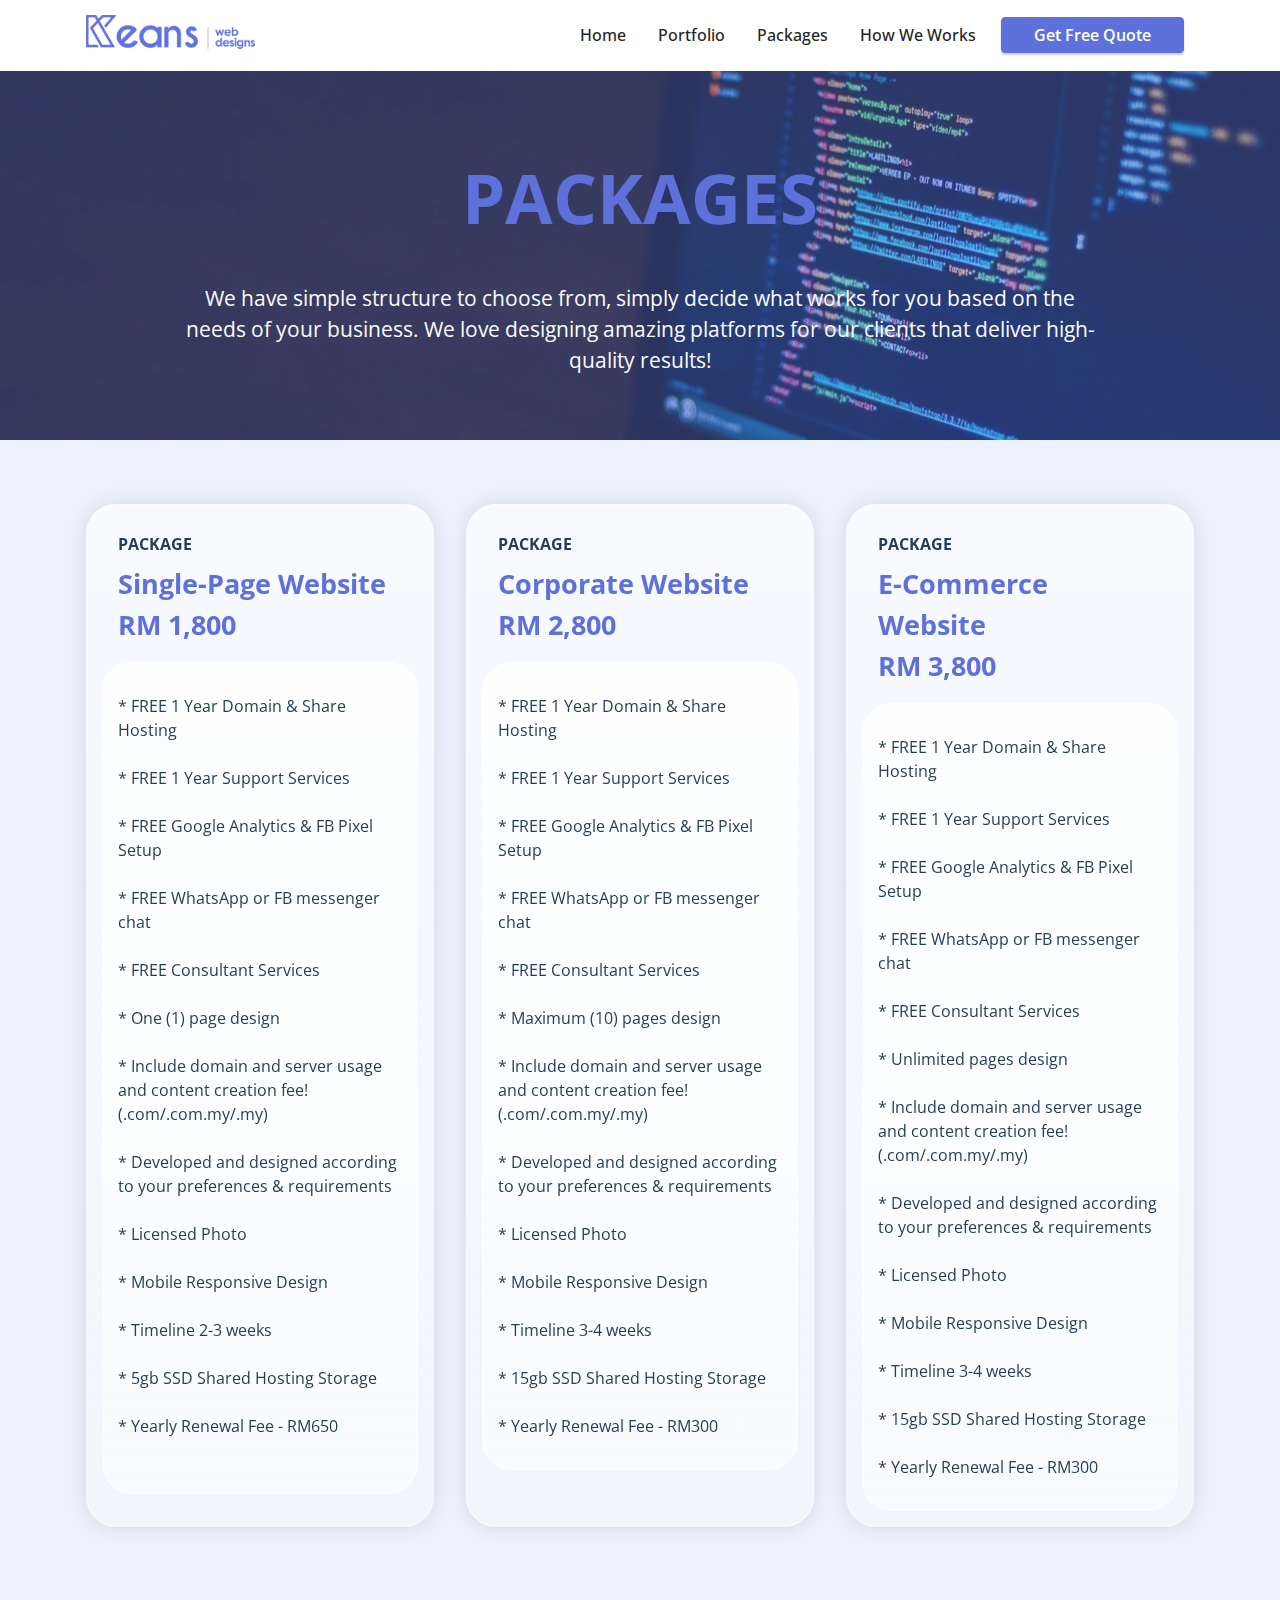
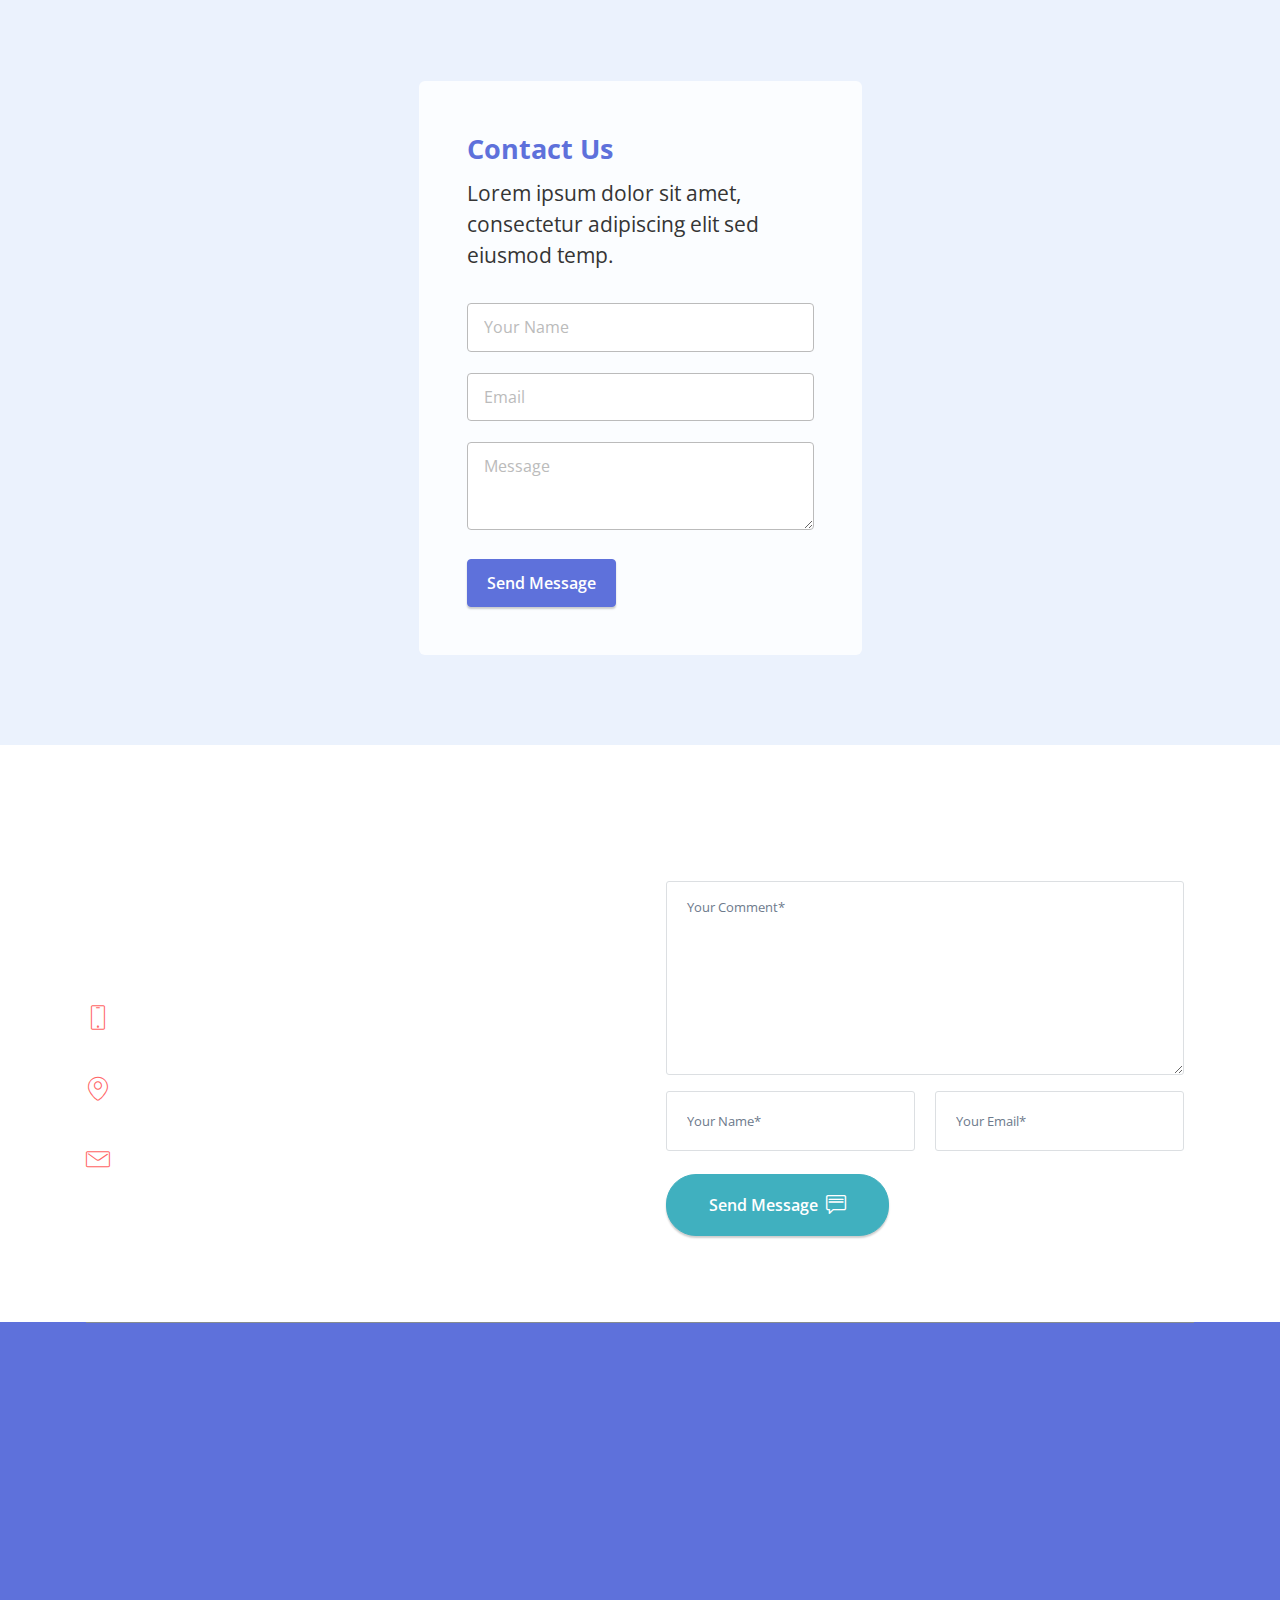
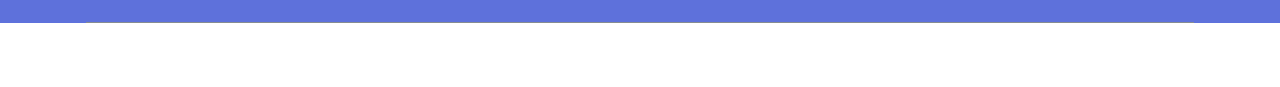
<file: page3.html>
<!DOCTYPE html>
<html  >
<head>
  <!-- Site made with Mobirise Website Builder v5.8.4, https://mobirise.com -->
  <meta charset="UTF-8">
  <meta http-equiv="X-UA-Compatible" content="IE=edge">
  <meta name="generator" content="Mobirise v5.8.4, mobirise.com">
  <meta name="viewport" content="width=device-width, initial-scale=1, minimum-scale=1">
  <link rel="shortcut icon" href="assets/images/logo-icon-128x175.png" type="image/x-icon">
  <meta name="description" content="">
  
  
  <title>Contact | Keans Web Designs</title>
  <link rel="stylesheet" href="assets/web/assets/mobirise-icons2/mobirise2.css">
  <link rel="stylesheet" href="assets/web/assets/mobirise-icons/mobirise-icons.css">
  <link rel="stylesheet" href="assets/web/assets/mobirise-icons-bold/mobirise-icons-bold.css">
  <link rel="stylesheet" href="assets/bootstrap/css/bootstrap.min.css">
  <link rel="stylesheet" href="assets/bootstrap/css/bootstrap-grid.min.css">
  <link rel="stylesheet" href="assets/bootstrap/css/bootstrap-reboot.min.css">
  <link rel="stylesheet" href="assets/animatecss/animate.css">
  <link rel="stylesheet" href="assets/formstyler/jquery.formstyler.css">
  <link rel="stylesheet" href="assets/formstyler/jquery.formstyler.theme.css">
  <link rel="stylesheet" href="assets/dropdown/css/style.css">
  <link rel="stylesheet" href="assets/socicon/css/styles.css">
  <link rel="stylesheet" href="assets/theme/css/style.css">
  <link rel="preload" href="https://fonts.googleapis.com/css?family=Open+Sans:300,400,500,600,700,800,300i,400i,500i,600i,700i,800i&display=swap" as="style" onload="this.onload=null;this.rel='stylesheet'">
  <noscript><link rel="stylesheet" href="https://fonts.googleapis.com/css?family=Open+Sans:300,400,500,600,700,800,300i,400i,500i,600i,700i,800i&display=swap"></noscript>
  <link rel="preload" as="style" href="assets/mobirise/css/mbr-additional.css"><link rel="stylesheet" href="assets/mobirise/css/mbr-additional.css" type="text/css">

  
  
  
</head>
<body>
  
  <section data-bs-version="5.1" class="header6 cid-tFwyITLJ0Z" id="header6-36">

    

    
    <div class="mbr-overlay" style="opacity: 0.4; background-color: rgb(94, 113, 219);"></div>

    <div class="align-center container">
        <div class="row justify-content-center">
            <div class="col-12 col-lg-10">
                <h1 class="mbr-section-title mbr-fonts-style mbr-white mb-3 display-1"><strong>PACKAGES</strong></h1>
                
                <p class="mbr-text mbr-white mbr-fonts-style display-7"><br>We have simple structure to choose from, simply decide what works for you based on the needs of your business. We love designing amazing platforms for our clients that deliver high-quality results!<br></p>
                
            </div>
        </div>
    </div>
</section>

<section data-bs-version="5.1" class="content2 cid-tFwyIU6zFn" id="content02-37">
    

    <div class="mbr-overlay" style="opacity: 0.3; background-color: rgb(190, 211, 249);">
    </div>
    <div class="container">

        

        <div class="row">
            <div class="card col-12 col-md-12 col-lg-4">
                <div class="card-wrapper">
                    <div class="card-box align-left">
                        
                        <h6 class="card-subtitle mbr-fonts-style pb-2 display-4"><strong>PACKAGE</strong></h6>
                        <h5 class="card-title mbr-fonts-style display-5"><strong>Single-Page Website<br>RM 1,800</strong></h5>
                    </div>
                    <div class="card-wrapper inner">
                        <p class="card-text align-left mbr-fonts-style display-4">*&nbsp;FREE 1 Year Domain &amp; Share Hosting<br><br>* FREE 1 Year Support Services
<br><br>* FREE Google Analytics &amp; FB Pixel Setup<br><br>* FREE WhatsApp or FB messenger chat
<br><br>* FREE Consultant Services
<br><br>* One (1) page design
<br><br>* Include domain and server usage and content creation fee! (.com/.com.my/.my)
<br><br>* Developed and designed according to your preferences &amp; requirements<br><br>* Licensed Photo&nbsp;<br><br>* Mobile Responsive Design<br><br>* Timeline 2-3 weeks
<br><br>* 5gb SSD Shared Hosting Storage
<br><br>* Yearly Renewal Fee - RM650<br><br></p>
                    </div>
                </div>
            </div>
            <div class="card col-12 col-md-12 col-lg-4">
                <div class="card-wrapper">
                    <div class="card-box align-left">
                        
                        <h6 class="card-subtitle mbr-fonts-style pb-2 display-4"><strong>PACKAGE</strong></h6>
                        <h5 class="card-title mbr-fonts-style display-5"><strong>Corporate Website<br>RM 2,800</strong></h5>
                    </div>
                    <div class="card-wrapper inner">
                        <p class="card-text align-left mbr-fonts-style display-4">* FREE 1 Year Domain &amp; Share Hosting
<br>
<br>* FREE 1 Year Support Services
<br>
<br>* FREE Google Analytics &amp; FB Pixel Setup
<br>
<br>* FREE WhatsApp or FB messenger chat
<br>
<br>* FREE Consultant Services
<br>
<br>* Maximum (10) pages design
<br>
<br>* Include domain and server usage and content creation fee! (.com/.com.my/.my)
<br>
<br>* Developed and designed according to your preferences&nbsp;&amp; requirements<br>
<br>* Licensed Photo<br>
<br>* Mobile Responsive Design
<br>
<br>* Timeline 3-4 weeks
<br>
<br>* 15gb SSD Shared Hosting Storage
<br>
<br>* Yearly Renewal Fee - RM300</p>
                    </div>
                </div>
            </div>
            <div class="card col-12 col-md-12 col-lg-4">
                <div class="card-wrapper">
                    <div class="card-box align-left">
                        
                        <h6 class="card-subtitle mbr-fonts-style pb-2 display-4"><strong>PACKAGE</strong></h6>
                        <h5 class="card-title mbr-fonts-style display-5"><strong>E-Commerce Website
</strong><div><strong>RM 3,800</strong></div></h5>
                    </div>
                    <div class="card-wrapper inner">
                        <p class="card-text align-left mbr-fonts-style display-4">* FREE 1 Year Domain &amp; Share Hosting
<br>
<br>* FREE 1 Year Support Services
<br>
<br>* FREE Google Analytics &amp; FB Pixel Setup
<br>
<br>* FREE WhatsApp or FB messenger chat
<br>
<br>* FREE Consultant Services
<br>
<br>* Unlimited pages design
<br>
<br>* Include domain and server usage and content creation fee! (.com/.com.my/.my)
<br>
<br>* Developed and designed according to your preferences &amp; requirements
<br>
<br>* Licensed Photo
<br>
<br>* Mobile Responsive Design
<br>
<br>* Timeline 3-4 weeks
<br>
<br>* 15gb SSD Shared Hosting Storage
<br>
<br>* Yearly Renewal Fee - RM300</p>
                    </div>
                </div>
            </div>

        </div>
    </div>
</section>

<section data-bs-version="5.1" class="mbr-section form2 cid-tFwziKKIug" id="form02-3c">
    
    

    <div class="mbr-overlay" style="opacity: 0.3; background-color: rgb(190, 211, 249);"></div>
    <div class="container">
        <div class="row align-left">

            <div class="col-md-12 col-lg-5 block-content pe-md-3">
                <div class="form-block">
                    <div class="bg"></div>
                    <div class="form-wrap" data-form-type="formoid">
                        
                        <form action="https://mobirise.eu/" method="POST" class="mbr-form form-with-styler" data-form-title="Mobirise Form"><input type="hidden" name="email" data-form-email="true" value="fztDKWO9WVmLo1yQTvKtjBg7yHQjpS5Czb+2o2Q1f30WGxEYy2s/6rqUkMl+GlDsugb55MqjcAyjccXEyjEBmi5Ff/qwL9UQjez9vGTWBYHviZ+fkmRR6ovl3SSSLw1n.VUjq7KFD7jmKOY3VuNLMtW+tEhLLuFZmjh9Z/I0bkcqpiS9iSi2FT+F0RzE3vuuyOtd19hpPQUq4Fw73ufm2h60/SGRz5+P8/53PTYYKJPeKj9dvWj7CKFHcR8qGADah">
                            <div class="row">
                                <div hidden="hidden" data-form-alert="" class="alert alert-success col-12">Thanks for
                                    filling out the form!</div>
                                <div hidden="hidden" data-form-alert-danger="" class="alert alert-danger col-12"></div>
                            </div>
                            <div class="dragArea row">
                                <div class="col-md-12">
                                    <h4 class="mbr-fonts-style mb-2 mbr-fonts-style display-5"><strong>Contact Us</strong></h4>
                                    <p class="mb-4 form-text mbr-fonts-style display-7">Lorem ipsum dolor sit amet,
                                        consectetur adipiscing elit sed eiusmod temp.</p>

                                </div>
                                <div class="col-md-12 form-group mb-3 " data-for="name">
                                    <input type="text" name="name" placeholder="Your Name" data-form-field="Name" required="required" class="form-control input display-7" id="name-form02-3c">
                                </div>
                                <div data-for="email" class="col-md-12 form-group mb-3 ">
                                    <input type="text" name="email" placeholder="Email" data-form-field="Email" class="form-control input display-7" required="required" id="email-form02-3c">
                                </div>
                                <div class="col-md-12 form-group mb-3 " data-for="message">
                                    <textarea type="textarea" name="message" placeholder="Message" data-form-field="Message" class="form-control input display-7" id="message-form02-3c"></textarea>
                                </div>
                                <div class="col-md-12 input-group-btn mt-2"><button type="submit" class="btn btn-primary btn-form btn-bgr display-4">Send
                                        Message</button></div>
                            </div>
                        </form>
                        
                    </div>
                </div>
            </div>

        </div>
    </div>
</section>

<section data-bs-version="5.1" class="form2 cleanm4_form2 cid-tFwzDYZjHJ" id="form2-3d">

	

	

	<div class="container">
		<div class="row">
			<div class="col-lg-6 mb-5 text-content">
				<h3 class="mbr-subtitle mbr-fonts-style mbr-semibold display-4">
					Contact Information
				</h3>
				<h2 class="mbr-section-title align-left mbr-bold mbr-fonts-style display-2">
					Have Any Question? Contact With Us
				</h2>
				
				<div class="list-block mt-5">
					<div class="card-img pb-3">
						<span class="mbri-mobile mbr-iconfont"></span>
					</div>
					<h4 class="list-item-title mbr-fonts-style mbr-regular display-7">
						2 900 333 5468
					</h4>
					
				</div>
				<div class="list-block">
					<div class="card-img pb-3">
						<span class="mbri-pin mbr-iconfont"></span>
					</div>
					<h4 class="list-item-title mbr-fonts-style mbr-regular display-7">
						London, United Kingdom
					</h4>
					
				</div>
				<div class="list-block last">
					<div class="card-img pb-3">
						<span class="mbri-letter mbr-iconfont"></span>
					</div>
					<h4 class="list-item-title mbr-fonts-style mbr-regular display-7">
						example@gmail.com
					</h4>
					
				</div>
				
			</div>
			<div class="col-lg-6 mx-auto mbr-form" data-form-type="formoid">
				<h3 class="content-title mbr-fonts-style align-left mbr-semibold display-5">
					Get In Touch
				</h3>
				
				<!---Formbuilder Form--->
				<form action="https://mobirise.eu/" method="POST" class="mbr-form form-with-styler" data-form-title="Form Name"><input type="hidden" name="email" data-form-email="true" value="X0lDvZ7JcRSAy+3e3BxB5mxwYy0+LqmjaD+cVsDvUtmctAHHewDHPoD5r3xMRaSbdKp0PUohXOXoQoh2SJdULMcNPyCKFJWqDeIZGmnSN6Zq8Foa6vQPf2isFy5s+dAx.Y/UhoAok1GE1qj1MM1BqiI+iiPWVhVtZBDWKdP2GGHlEFxFR3EnUx0f/G771sH52aYc3mOQa/nNtTypfzQ2Up/B8rV4KENW8kuJvlKGhedJ5JEY3gK/pYBVcG39XlChZ">
					<div class="row">
						<div hidden="hidden" data-form-alert="" class="alert alert-success col-12">Thanks for filling out
							the form!</div>
						<div hidden="hidden" data-form-alert-danger="" class="alert alert-danger col-12">Oops...! some
							problem!</div>
					</div>
					<div class="dragArea row">
						<div data-for="message" class="col-lg-12 form-group mb-3">
							<textarea name="message" placeholder="Your Comment*" data-form-field="message" class="form-control display-4" value="" id="message-form2-3d"></textarea>
						</div>
						<div class="col-lg-6 form-group mb-3" data-for="name">
							<input type="text" name="first-name" placeholder="Your Name*" data-form-field="first-name" class="form-control display-4" value="" id="first-name-form2-3d">
						</div>
						<div data-for="email" class="col-lg-6 form-group mb-3" style="">
							<input type="email" name="email" placeholder="Your Email*" data-form-field="email" class="form-control display-4" value="" id="email-form2-3d">
						</div>
						<div class="col-lg-12 mbr-section-btn">
							<button type="submit" class="btn btn-success btn-form btn-lg display-4">Send Message <span class="mbrib-chat mbr-iconfont mbr-iconfont-btn"></span></button>
						</div>
					</div>
				</form>
				<!---Formbuilder Form--->
			</div>
		</div>
	</div>
</section>

<section data-bs-version="5.1" class="menu menu1 cid-tFwyIUJOXa" once="menu" id="menu01-39">
    
    <nav class="navbar navbar-dropdown navbar-fixed-top navbar-expand-lg">
        <div class="container">
            <div class="navbar-brand">
                <span class="navbar-logo">
                    <a href="index.html#header03-1b">
                        <img src="assets/images/keans-1-218x62.png" alt="Mobirise" style="height: 3rem;">
                    </a>
                </span>
                <span class="navbar-caption-wrap"><a class="navbar-caption text-white display-5" href="https://mobiri.se"></a></span>
            </div>
            <button class="navbar-toggler" type="button" data-toggle="collapse" data-bs-toggle="collapse" data-target="#navbarSupportedContent" data-bs-target="#navbarSupportedContent" aria-controls="navbarNavAltMarkup" aria-expanded="false" aria-label="Toggle navigation">
                <div class="hamburger">
                    <span></span>
                    <span></span>
                    <span></span>
                    <span></span>
                </div>
            </button>
            <div class="collapse navbar-collapse" id="navbarSupportedContent">
                <ul class="navbar-nav nav-dropdown" data-app-modern-menu="true"><li class="nav-item"><a class="nav-link link text-black text-primary display-4" href="index.html#header03-1b" data-bs-toggle="dropdown" data-bs-auto-close="outside" aria-expanded="false">Home</a></li><li class="nav-item"><a class="nav-link link show text-black text-primary display-4" href="page2.html" data-bs-auto-close="outside" aria-expanded="false">Portfolio</a></li>
                    <li class="nav-item"><a class="nav-link link text-black text-primary display-4" href="page4.html">Packages</a></li><li class="nav-item"><a class="nav-link link text-black text-primary display-4" href="index.html#features20-2t">How We Works</a></li></ul>
                
                <div class="navbar-buttons mbr-section-btn"><a class="btn btn-sm btn-primary display-4" href="index.html#contacts1-1h">Get Free Quote</a></div>
            </div>
        </div>
    </nav>
</section>

<section data-bs-version="5.1" class="footer1 cid-tFwyIV78eJ" id="footer1-3a">

    
    
    <div class="container">
        <div class="footer" style="text-align: left;">
            <div class="row">
                <div class="col-12 col-sm">
                    <span class="mb-4">
                        <a href="https://mobiri.se">
                            <img src="assets/images/keans-1-logo-3-l-320x87.png" class="footer-logo" alt="Mobirise" style="width: 12rem;">
                        </a>
                    </span>
                </div>
                <div class="col-12 col-sm">
                    
                    <ul class="list mbr-fonts-style display-4">
                        <li class="mbr-text item-wrap">Privacy Policy</li>
                        <li class="mbr-text item-wrap">Terms of Use</li>
                        <li class="mbr-text item-wrap">Subscription Agreement</li>
                    </ul>
                </div>
                <div class="col-12 col-sm">
                    
                    <ul class="list mbr-fonts-style last-column display-4">
                        <li class="mbr-text item-wrap">Contact us</li>
                    </ul>
                </div>
                <div class="col-12">
                    <div class="mt-4">
                        <p class="mbr-text mb-0 mbr-fonts-style copyright align-center display-4">
                            © Copyright 2023 <a href="index.html" class="text-white">KeansWebDesigns </a>- All Rights Reserved
                        </p>
                    </div>

                </div>
            </div>
        </div>

    </div>
</section><section class="display-7" style="padding: 0;align-items: center;justify-content: center;flex-wrap: wrap;    align-content: center;display: flex;position: relative;height: 4rem;"><a href="https://mobiri.se/2996739" style="flex: 1 1;height: 4rem;position: absolute;width: 100%;z-index: 1;"><img alt="" style="height: 4rem;" src="[data-uri]"></a><p style="margin: 0;text-align: center;" class="display-7">Built with &#8204;</p><a style="z-index:1" href="https://mobirise.com/builder/web-design-program.html">Website Design Program</a></section><script src="assets/bootstrap/js/bootstrap.bundle.min.js"></script>  <script src="assets/smoothscroll/smooth-scroll.js"></script>  <script src="assets/ytplayer/index.js"></script>  <script src="assets/formstyler/jquery.formstyler.js"></script>  <script src="assets/formstyler/jquery.formstyler.min.js"></script>  <script src="assets/dropdown/js/navbar-dropdown.js"></script>  <script src="assets/theme/js/script.js"></script>  <script src="assets/formoid/formoid.min.js"></script>  
  
  
  <input name="animation" type="hidden">
  </body>
</html>
</file>
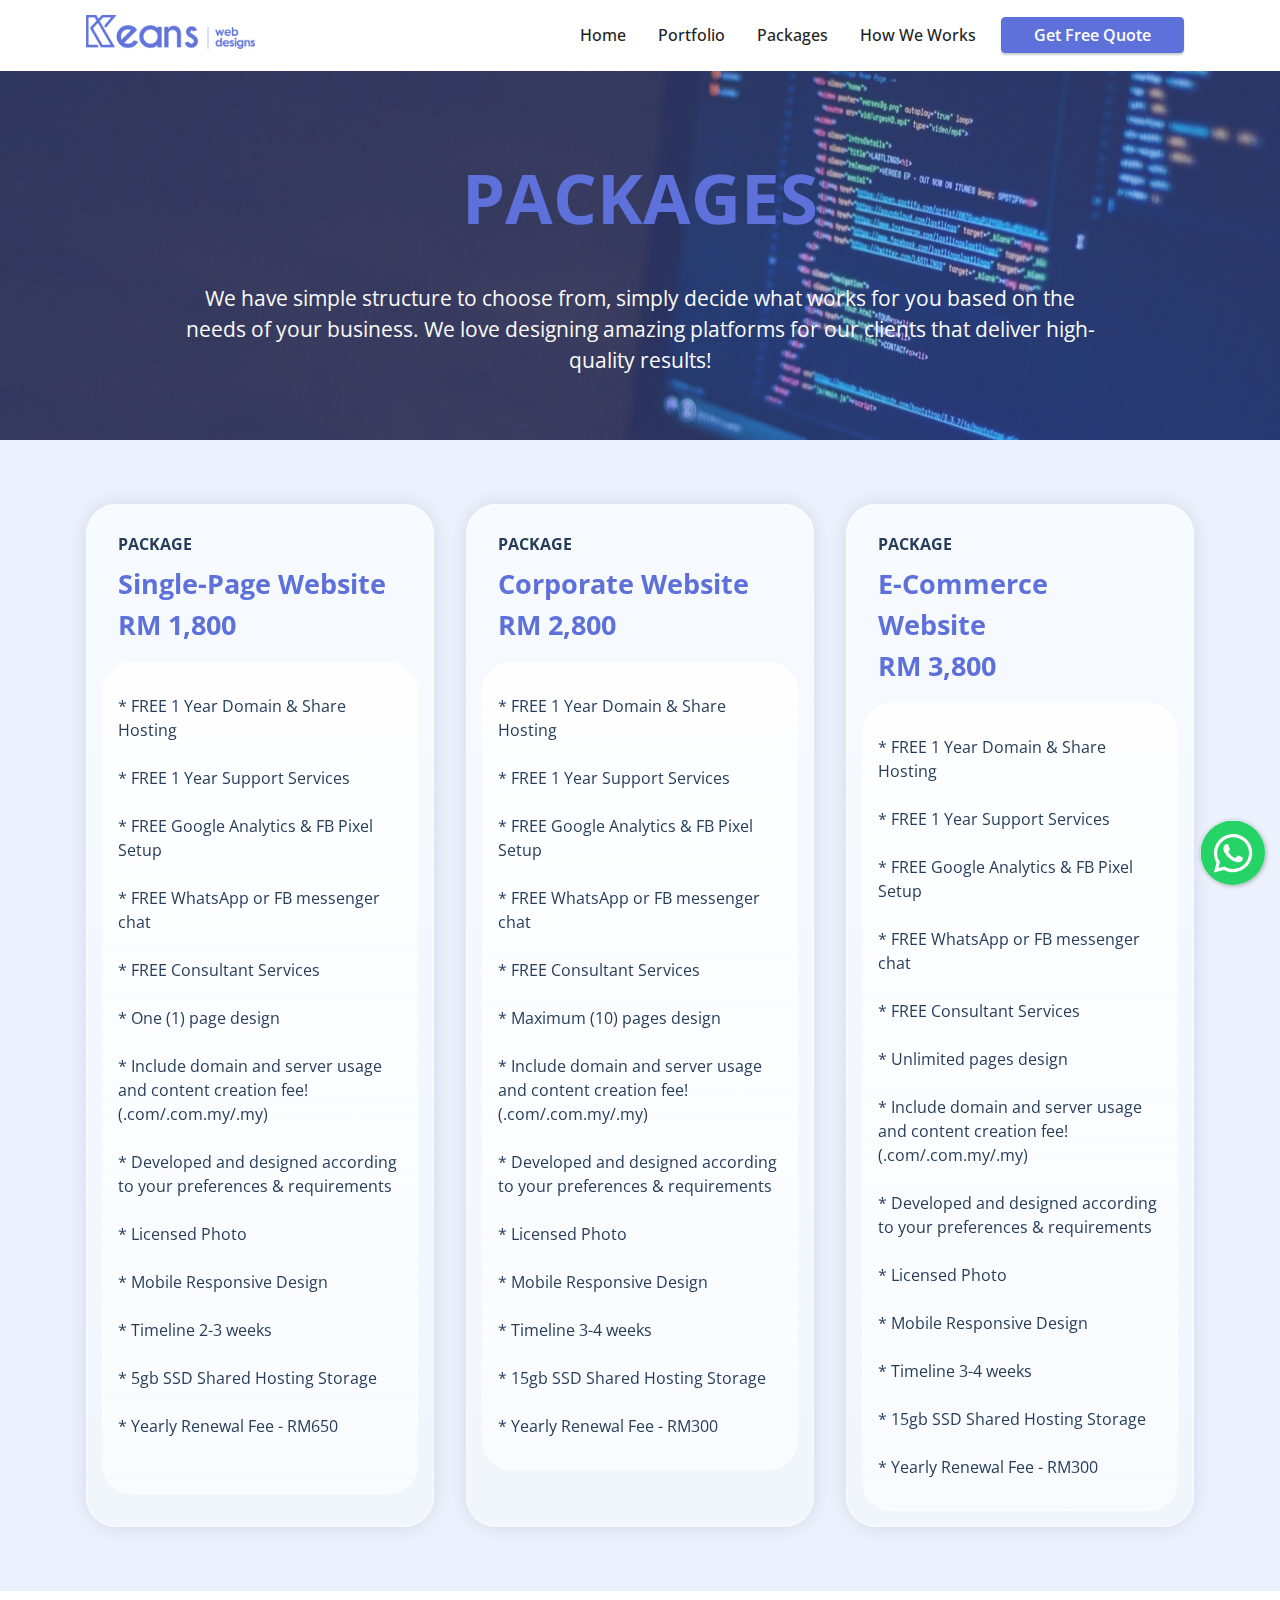
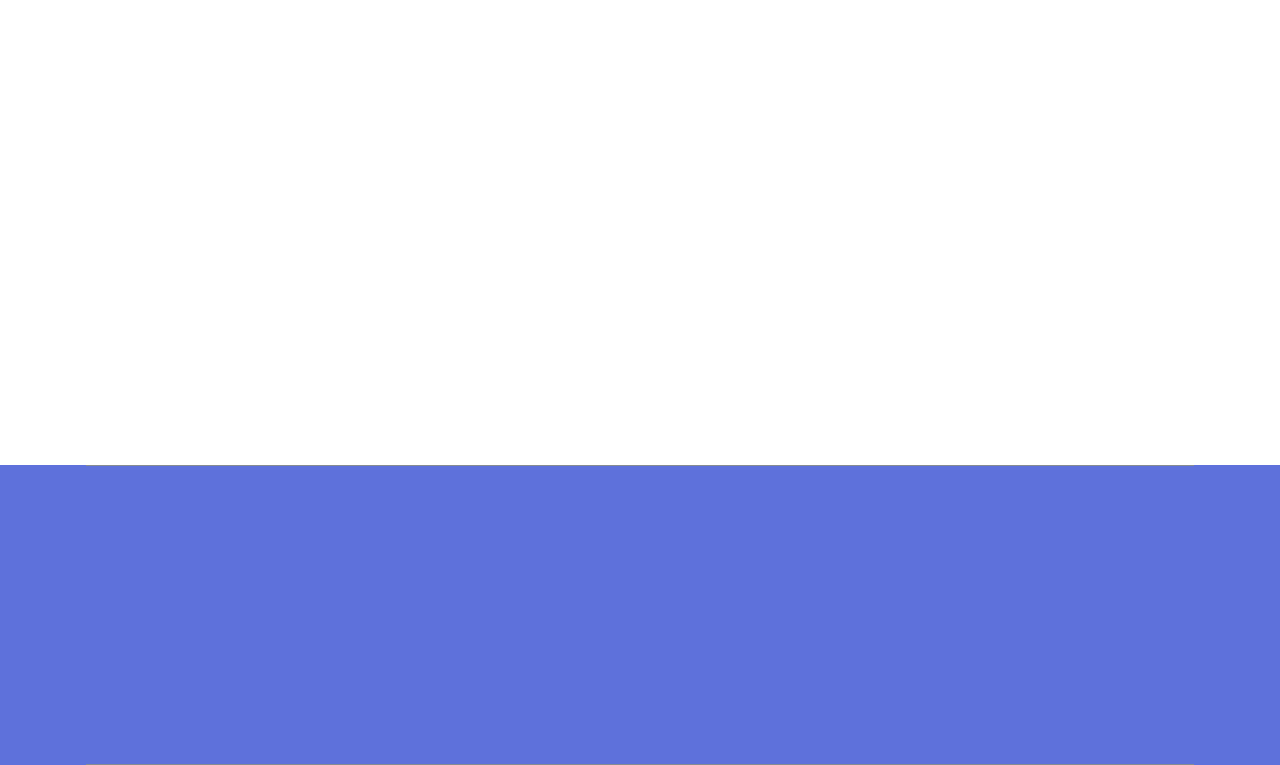
<file: page4.html>
<!DOCTYPE html>
<html  >
<head>
  
  <meta charset="UTF-8">
  <meta http-equiv="X-UA-Compatible" content="IE=edge">
  
  <meta name="viewport" content="width=device-width, initial-scale=1, minimum-scale=1">
  <link rel="shortcut icon" href="assets/images/logo-icon-128x175.png" type="image/x-icon">
  <meta name="description" content="">
  
  
  <title>Keans Web Designs - Packages</title>
  <link rel="stylesheet" href="assets/web/assets/mobirise-icons2/mobirise2.css">
  <link rel="stylesheet" href="assets/bootstrap/css/bootstrap.min.css">
  <link rel="stylesheet" href="assets/bootstrap/css/bootstrap-grid.min.css">
  <link rel="stylesheet" href="assets/bootstrap/css/bootstrap-reboot.min.css">
  <link rel="stylesheet" href="assets/animatecss/animate.css">
  <link rel="stylesheet" href="assets/chatbutton/floating-wpp.css">
  <link rel="stylesheet" href="assets/dropdown/css/style.css">
  <link rel="stylesheet" href="assets/socicon/css/styles.css">
  <link rel="stylesheet" href="assets/theme/css/style.css">
  <link rel="preload" href="https://fonts.googleapis.com/css?family=Open+Sans:300,400,500,600,700,800,300i,400i,500i,600i,700i,800i&display=swap" as="style" onload="this.onload=null;this.rel='stylesheet'">
  <noscript><link rel="stylesheet" href="https://fonts.googleapis.com/css?family=Open+Sans:300,400,500,600,700,800,300i,400i,500i,600i,700i,800i&display=swap"></noscript>
  <link rel="preload" as="style" href="assets/mobirise/css/mbr-additional.css"><link rel="stylesheet" href="assets/mobirise/css/mbr-additional.css" type="text/css">

  
  
  
</head>
<body>
  
  <section data-bs-version="5.1" class="menu menu1 cid-tFgP13qfQj" once="menu" id="menu01-31">
    
    <nav class="navbar navbar-dropdown navbar-fixed-top navbar-expand-lg">
        <div class="container">
            <div class="navbar-brand">
                <span class="navbar-logo">
                    <a href="index.html#header03-1b">
                        <img src="assets/images/keans-1-218x62.png" alt="" style="height: 3rem;">
                    </a>
                </span>
                <span class="navbar-caption-wrap"><a class="navbar-caption text-white display-5" href="#"></a></span>
            </div>
            <button class="navbar-toggler" type="button" data-toggle="collapse" data-bs-toggle="collapse" data-target="#navbarSupportedContent" data-bs-target="#navbarSupportedContent" aria-controls="navbarNavAltMarkup" aria-expanded="false" aria-label="Toggle navigation">
                <div class="hamburger">
                    <span></span>
                    <span></span>
                    <span></span>
                    <span></span>
                </div>
            </button>
            <div class="collapse navbar-collapse" id="navbarSupportedContent">
                <ul class="navbar-nav nav-dropdown" data-app-modern-menu="true"><li class="nav-item"><a class="nav-link link text-black text-primary display-4" href="index.html#header03-1b" data-bs-toggle="dropdown" data-bs-auto-close="outside" aria-expanded="false">Home</a></li><li class="nav-item"><a class="nav-link link show text-black text-primary display-4" href="page2.html" data-bs-auto-close="outside" aria-expanded="false">Portfolio</a></li>
                    <li class="nav-item"><a class="nav-link link text-black text-primary display-4" href="page4.html">Packages</a></li><li class="nav-item"><a class="nav-link link text-black text-primary display-4" href="index.html#features20-2t">How We Works</a></li></ul>
                
                <div class="navbar-buttons mbr-section-btn"><a class="btn btn-sm btn-primary display-4" href="index.html#contacts1-1h">Get Free Quote</a></div>
            </div>
        </div>
    </nav>
</section>

<section data-bs-version="5.1" class="header6 cid-tEI753je6w" id="header6-2j">

    

    
    <div class="mbr-overlay" style="opacity: 0.4; background-color: rgb(94, 113, 219);"></div>

    <div class="align-center container">
        <div class="row justify-content-center">
            <div class="col-12 col-lg-10">
                <h1 class="mbr-section-title mbr-fonts-style mbr-white mb-3 display-1"><strong>PACKAGES</strong></h1>
                
                <p class="mbr-text mbr-white mbr-fonts-style display-7"><br>We have simple structure to choose from, simply decide what works for you based on the needs of your business. We love designing amazing platforms for our clients that deliver high-quality results!<br></p>
                
            </div>
        </div>
    </div>
</section>

<section data-bs-version="5.1" class="content2 cid-tEHRwqx0Sg" id="content02-2g">
    

    <div class="mbr-overlay" style="opacity: 0.3; background-color: rgb(190, 211, 249);">
    </div>
    <div class="container">

        

        <div class="row">
            <div class="card col-12 col-md-12 col-lg-4">
                <div class="card-wrapper">
                    <div class="card-box align-left">
                        
                        <h6 class="card-subtitle mbr-fonts-style pb-2 display-4"><strong>PACKAGE</strong></h6>
                        <h5 class="card-title mbr-fonts-style display-5"><strong>Single-Page Website<br>RM 1,800</strong></h5>
                    </div>
                    <div class="card-wrapper inner">
                        <p class="card-text align-left mbr-fonts-style display-4">*&nbsp;FREE 1 Year Domain &amp; Share Hosting<br><br>* FREE 1 Year Support Services
<br><br>* FREE Google Analytics &amp; FB Pixel Setup<br><br>* FREE WhatsApp or FB messenger chat
<br><br>* FREE Consultant Services
<br><br>* One (1) page design
<br><br>* Include domain and server usage and content creation fee! (.com/.com.my/.my)
<br><br>* Developed and designed according to your preferences &amp; requirements<br><br>* Licensed Photo&nbsp;<br><br>* Mobile Responsive Design<br><br>* Timeline 2-3 weeks
<br><br>* 5gb SSD Shared Hosting Storage
<br><br>* Yearly Renewal Fee - RM650<br><br></p>
                    </div>
                </div>
            </div>
            <div class="card col-12 col-md-12 col-lg-4">
                <div class="card-wrapper">
                    <div class="card-box align-left">
                        
                        <h6 class="card-subtitle mbr-fonts-style pb-2 display-4"><strong>PACKAGE</strong></h6>
                        <h5 class="card-title mbr-fonts-style display-5"><strong>Corporate Website<br>RM 2,800</strong></h5>
                    </div>
                    <div class="card-wrapper inner">
                        <p class="card-text align-left mbr-fonts-style display-4">* FREE 1 Year Domain &amp; Share Hosting
<br>
<br>* FREE 1 Year Support Services
<br>
<br>* FREE Google Analytics &amp; FB Pixel Setup
<br>
<br>* FREE WhatsApp or FB messenger chat
<br>
<br>* FREE Consultant Services
<br>
<br>* Maximum (10) pages design
<br>
<br>* Include domain and server usage and content creation fee! (.com/.com.my/.my)
<br>
<br>* Developed and designed according to your preferences&nbsp;&amp; requirements<br>
<br>* Licensed Photo<br>
<br>* Mobile Responsive Design
<br>
<br>* Timeline 3-4 weeks
<br>
<br>* 15gb SSD Shared Hosting Storage
<br>
<br>* Yearly Renewal Fee - RM300</p>
                    </div>
                </div>
            </div>
            <div class="card col-12 col-md-12 col-lg-4">
                <div class="card-wrapper">
                    <div class="card-box align-left">
                        
                        <h6 class="card-subtitle mbr-fonts-style pb-2 display-4"><strong>PACKAGE</strong></h6>
                        <h5 class="card-title mbr-fonts-style display-5"><strong>E-Commerce Website
</strong><div><strong>RM 3,800</strong></div></h5>
                    </div>
                    <div class="card-wrapper inner">
                        <p class="card-text align-left mbr-fonts-style display-4">* FREE 1 Year Domain &amp; Share Hosting
<br>
<br>* FREE 1 Year Support Services
<br>
<br>* FREE Google Analytics &amp; FB Pixel Setup
<br>
<br>* FREE WhatsApp or FB messenger chat
<br>
<br>* FREE Consultant Services
<br>
<br>* Unlimited pages design
<br>
<br>* Include domain and server usage and content creation fee! (.com/.com.my/.my)
<br>
<br>* Developed and designed according to your preferences &amp; requirements
<br>
<br>* Licensed Photo
<br>
<br>* Mobile Responsive Design
<br>
<br>* Timeline 3-4 weeks
<br>
<br>* 15gb SSD Shared Hosting Storage
<br>
<br>* Yearly Renewal Fee - RM300</p>
                    </div>
                </div>
            </div>

        </div>
    </div>
</section>

<section data-bs-version="5.1" class="header6 cid-tEI8ko42xc" id="header6-2k">

    

    
    

    <div class="align-center container">
        <div class="row justify-content-center">
            <div class="col-12 col-lg-10">
                <h1 class="mbr-section-title mbr-fonts-style mbr-white mb-3 display-2"><strong>Let's talk to build your business website!</strong></h1>
                
                <p class="mbr-text mbr-white mbr-fonts-style display-7"></p>
                <div class="mbr-section-btn mt-3"><a class="btn btn-warning display-4" href="#">Whatsapp Us&nbsp; &nbsp;+6016 531 0662</a></div>
            </div>
        </div>
    </div>
</section>

<section data-bs-version="5.1" class="footer1 cid-tFwwxjTLro" id="footer1-35">

    
    
    <div class="container">
        <div class="footer" style="text-align: left;">
            <div class="row">
                <div class="col-12 col-sm">
                    <span class="mb-4">
                        <a href="#">
                            <img src="assets/images/keans-1-logo-3-l-320x87.png" class="footer-logo" alt="" style="width: 12rem;">
                        </a>
                    </span>
                </div>
                <div class="col-12 col-sm">
                    
                    <ul class="list mbr-fonts-style display-4">
                        <li class="mbr-text item-wrap">Privacy Policy</li>
                        <li class="mbr-text item-wrap">Terms of Use</li>
                        <li class="mbr-text item-wrap">Subscription Agreement</li>
                    </ul>
                </div>
                <div class="col-12 col-sm">
                    
                    <ul class="list mbr-fonts-style last-column display-4">
                        <li class="mbr-text item-wrap">Contact us</li>
                    </ul>
                </div>
                <div class="col-12">
                    <div class="mt-4">
                        <p class="mbr-text mb-0 mbr-fonts-style copyright align-center display-4">
                            © Copyright 2023 <a href="index.html" class="text-white">KeansWebDesigns </a>- All Rights Reserved
                        </p>
                    </div>

                </div>
            </div>
        </div>

    </div>
</section>


<script src="assets/bootstrap/js/bootstrap.bundle.min.js"></script>
  <script src="assets/smoothscroll/smooth-scroll.js"></script>
  <script src="assets/ytplayer/index.js"></script>
  <script src="assets/chatbutton/floating-wpp.js"></script>
  <script src="assets/chatbutton/script.js"></script>
  <script src="assets/dropdown/js/navbar-dropdown.js"></script>
  <script src="assets/theme/js/script.js"></script>
  
  
  
  <input name="animation" type="hidden">
  <div id="chatbutton-wa" data-phone="+60165310662" data-headertitle="👋 Chat with us on WhatsApp!" data-popupmessage="Hi!👋

Type a message here. It will go straight to our phone! 🔥

Mobirise Team" data-placeholder="Type here" data-position="left" data-headercolor="#39847a" data-backgroundcolor="#e5ddd5" data-autoopentimeout="5" data-size="65px"><div class="floating-wpp-button" style="width: 65px; height: 65px;"><div class="floating-wpp-button-image"><!--?xml version="1.0" encoding="UTF-8" standalone="no"?--><svg xmlns="http://www.w3.org/2000/svg" xmlns:xlink="http://www.w3.org/1999/xlink" style="isolation:isolate" viewBox="0 0 800 800" width="65" height="65"><defs><clipPath id="_clipPath_A3g8G5hPEGG2L0B6hFCxamU4cc8rfqzQ"><rect width="800" height="800"></rect></clipPath></defs><g clip-path="url(#_clipPath_A3g8G5hPEGG2L0B6hFCxamU4cc8rfqzQ)"><g><path d=" M 787.59 800 L 12.41 800 C 5.556 800 0 793.332 0 785.108 L 0 14.892 C 0 6.667 5.556 0 12.41 0 L 787.59 0 C 794.444 0 800 6.667 800 14.892 L 800 785.108 C 800 793.332 794.444 800 787.59 800 Z " fill="rgb(37,211,102)"></path></g><g><path d=" M 508.558 450.429 C 502.67 447.483 473.723 433.24 468.325 431.273 C 462.929 429.308 459.003 428.328 455.078 434.22 C 451.153 440.114 439.869 453.377 436.434 457.307 C 433 461.236 429.565 461.729 423.677 458.78 C 417.79 455.834 398.818 449.617 376.328 429.556 C 358.825 413.943 347.008 394.663 343.574 388.768 C 340.139 382.873 343.207 379.687 346.155 376.752 C 348.804 374.113 352.044 369.874 354.987 366.436 C 357.931 362.999 358.912 360.541 360.875 356.614 C 362.837 352.683 361.857 349.246 360.383 346.299 C 358.912 343.352 347.136 314.369 342.231 302.579 C 337.451 291.099 332.597 292.654 328.983 292.472 C 325.552 292.301 321.622 292.265 317.698 292.265 C 313.773 292.265 307.394 293.739 301.996 299.632 C 296.6 305.527 281.389 319.772 281.389 348.752 C 281.389 377.735 302.487 405.731 305.431 409.661 C 308.376 413.592 346.949 473.062 406.015 498.566 C 420.062 504.634 431.03 508.256 439.581 510.969 C 453.685 515.451 466.521 514.818 476.666 513.302 C 487.978 511.613 511.502 499.06 516.409 485.307 C 521.315 471.55 521.315 459.762 519.842 457.307 C 518.371 454.851 514.446 453.377 508.558 450.429 Z  M 401.126 597.117 L 401.047 597.117 C 365.902 597.104 331.431 587.661 301.36 569.817 L 294.208 565.572 L 220.08 585.017 L 239.866 512.743 L 235.21 505.332 C 215.604 474.149 205.248 438.108 205.264 401.1 C 205.307 293.113 293.17 205.257 401.204 205.257 C 453.518 205.275 502.693 225.674 539.673 262.696 C 576.651 299.716 597.004 348.925 596.983 401.258 C 596.939 509.254 509.078 597.117 401.126 597.117 Z  M 567.816 234.565 C 523.327 190.024 464.161 165.484 401.124 165.458 C 271.24 165.458 165.529 271.161 165.477 401.085 C 165.46 442.617 176.311 483.154 196.932 518.892 L 163.502 641 L 288.421 608.232 C 322.839 627.005 361.591 636.901 401.03 636.913 L 401.126 636.913 L 401.127 636.913 C 530.998 636.913 636.717 531.2 636.77 401.274 C 636.794 338.309 612.306 279.105 567.816 234.565" fill-rule="evenodd" fill="rgb(255,255,255)"></path></g></g></svg></div></div></div>
 </body>
</html>
</file>
<file: assets/web/assets/mobirise-icons2/mobirise2.css>
@font-face {
  font-family: 'Moririse2';
  font-display: swap;
  src:  url('mobirise2.eot?f2bix4');
  src:  url('mobirise2.eot?f2bix4#iefix') format('embedded-opentype'),
    url('mobirise2.ttf?f2bix4') format('truetype'),
    url('mobirise2.woff?f2bix4') format('woff'),
    url('mobirise2.svg?f2bix4#mobirise2') format('svg');
  font-weight: normal;
  font-style: normal;
}

[class^="mobi-"], [class*=" mobi-"] {
  /* use !important to prevent issues with browser extensions that change fonts */
  font-family: 'Moririse2' !important;
  speak: none;
  font-style: normal;
  font-weight: normal;
  font-variant: normal;
  text-transform: none;
  line-height: 1;

  /* Better Font Rendering =========== */
  -webkit-font-smoothing: antialiased;
  -moz-osx-font-smoothing: grayscale;
}

.mobi-mbri-add-submenu:before {
  content: "\e900";
}
.mobi-mbri-alert:before {
  content: "\e901";
}
.mobi-mbri-align-center:before {
  content: "\e902";
}
.mobi-mbri-align-justify:before {
  content: "\e903";
}
.mobi-mbri-align-left:before {
  content: "\e904";
}
.mobi-mbri-align-right:before {
  content: "\e905";
}
.mobi-mbri-android:before {
  content: "\e906";
}
.mobi-mbri-apple:before {
  content: "\e907";
}
.mobi-mbri-arrow-down:before {
  content: "\e908";
}
.mobi-mbri-arrow-next:before {
  content: "\e909";
}
.mobi-mbri-arrow-prev:before {
  content: "\e90a";
}
.mobi-mbri-arrow-up:before {
  content: "\e90b";
}
.mobi-mbri-bold:before {
  content: "\e90c";
}
.mobi-mbri-bookmark:before {
  content: "\e90d";
}
.mobi-mbri-bootstrap:before {
  content: "\e90e";
}
.mobi-mbri-briefcase:before {
  content: "\e90f";
}
.mobi-mbri-browse:before {
  content: "\e910";
}
.mobi-mbri-bulleted-list:before {
  content: "\e911";
}
.mobi-mbri-calendar:before {
  content: "\e912";
}
.mobi-mbri-camera:before {
  content: "\e913";
}
.mobi-mbri-cart-add:before {
  content: "\e914";
}
.mobi-mbri-cart-full:before {
  content: "\e915";
}
.mobi-mbri-cash:before {
  content: "\e916";
}
.mobi-mbri-change-style:before {
  content: "\e917";
}
.mobi-mbri-chat:before {
  content: "\e918";
}
.mobi-mbri-clock:before {
  content: "\e919";
}
.mobi-mbri-close:before {
  content: "\e91a";
}
.mobi-mbri-cloud:before {
  content: "\e91b";
}
.mobi-mbri-code:before {
  content: "\e91c";
}
.mobi-mbri-contact-form:before {
  content: "\e91d";
}
.mobi-mbri-credit-card:before {
  content: "\e91e";
}
.mobi-mbri-cursor-click:before {
  content: "\e91f";
}
.mobi-mbri-cust-feedback:before {
  content: "\e920";
}
.mobi-mbri-database:before {
  content: "\e921";
}
.mobi-mbri-delivery:before {
  content: "\e922";
}
.mobi-mbri-desktop:before {
  content: "\e923";
}
.mobi-mbri-devices:before {
  content: "\e924";
}
.mobi-mbri-down:before {
  content: "\e925";
}
.mobi-mbri-download-2:before {
  content: "\e926";
}
.mobi-mbri-download:before {
  content: "\e927";
}
.mobi-mbri-drag-n-drop-2:before {
  content: "\e928";
}
.mobi-mbri-drag-n-drop:before {
  content: "\e929";
}
.mobi-mbri-edit-2:before {
  content: "\e92a";
}
.mobi-mbri-edit:before {
  content: "\e92b";
}
.mobi-mbri-error:before {
  content: "\e92c";
}
.mobi-mbri-extension:before {
  content: "\e92d";
}
.mobi-mbri-features:before {
  content: "\e92e";
}
.mobi-mbri-file:before {
  content: "\e92f";
}
.mobi-mbri-flag:before {
  content: "\e930";
}
.mobi-mbri-folder:before {
  content: "\e931";
}
.mobi-mbri-gift:before {
  content: "\e932";
}
.mobi-mbri-github:before {
  content: "\e933";
}
.mobi-mbri-globe-2:before {
  content: "\e934";
}
.mobi-mbri-globe:before {
  content: "\e935";
}
.mobi-mbri-growing-chart:before {
  content: "\e936";
}
.mobi-mbri-hearth:before {
  content: "\e937";
}
.mobi-mbri-help:before {
  content: "\e938";
}
.mobi-mbri-home:before {
  content: "\e939";
}
.mobi-mbri-hot-cup:before {
  content: "\e93a";
}
.mobi-mbri-idea:before {
  content: "\e93b";
}
.mobi-mbri-image-gallery:before {
  content: "\e93c";
}
.mobi-mbri-image-slider:before {
  content: "\e93d";
}
.mobi-mbri-info:before {
  content: "\e93e";
}
.mobi-mbri-italic:before {
  content: "\e93f";
}
.mobi-mbri-key:before {
  content: "\e940";
}
.mobi-mbri-laptop:before {
  content: "\e941";
}
.mobi-mbri-layers:before {
  content: "\e942";
}
.mobi-mbri-left-right:before {
  content: "\e943";
}
.mobi-mbri-left:before {
  content: "\e944";
}
.mobi-mbri-letter:before {
  content: "\e945";
}
.mobi-mbri-like:before {
  content: "\e946";
}
.mobi-mbri-link:before {
  content: "\e947";
}
.mobi-mbri-lock:before {
  content: "\e948";
}
.mobi-mbri-login:before {
  content: "\e949";
}
.mobi-mbri-logout:before {
  content: "\e94a";
}
.mobi-mbri-magic-stick:before {
  content: "\e94b";
}
.mobi-mbri-map-pin:before {
  content: "\e94c";
}
.mobi-mbri-menu:before {
  content: "\e94d";
}
.mobi-mbri-mobile-2:before {
  content: "\e94e";
}
.mobi-mbri-mobile-horizontal:before {
  content: "\e94f";
}
.mobi-mbri-mobile:before {
  content: "\e950";
}
.mobi-mbri-mobirise:before {
  content: "\e951";
}
.mobi-mbri-more-horizontal:before {
  content: "\e952";
}
.mobi-mbri-more-vertical:before {
  content: "\e953";
}
.mobi-mbri-music:before {
  content: "\e954";
}
.mobi-mbri-new-file:before {
  content: "\e955";
}
.mobi-mbri-numbered-list:before {
  content: "\e956";
}
.mobi-mbri-opened-folder:before {
  content: "\e957";
}
.mobi-mbri-pages:before {
  content: "\e958";
}
.mobi-mbri-paper-plane:before {
  content: "\e959";
}
.mobi-mbri-paperclip:before {
  content: "\e95a";
}
.mobi-mbri-phone:before {
  content: "\e95b";
}
.mobi-mbri-photo:before {
  content: "\e95c";
}
.mobi-mbri-photos:before {
  content: "\e95d";
}
.mobi-mbri-pin:before {
  content: "\e95e";
}
.mobi-mbri-play:before {
  content: "\e95f";
}
.mobi-mbri-plus:before {
  content: "\e960";
}
.mobi-mbri-preview:before {
  content: "\e961";
}
.mobi-mbri-print:before {
  content: "\e962";
}
.mobi-mbri-protect:before {
  content: "\e963";
}
.mobi-mbri-question:before {
  content: "\e964";
}
.mobi-mbri-quote-left:before {
  content: "\e965";
}
.mobi-mbri-quote-right:before {
  content: "\e966";
}
.mobi-mbri-redo:before {
  content: "\e967";
}
.mobi-mbri-refresh:before {
  content: "\e968";
}
.mobi-mbri-responsive-2:before {
  content: "\e969";
}
.mobi-mbri-responsive:before {
  content: "\e96a";
}
.mobi-mbri-right:before {
  content: "\e96b";
}
.mobi-mbri-rocket:before {
  content: "\e96c";
}
.mobi-mbri-sad-face:before {
  content: "\e96d";
}
.mobi-mbri-sale:before {
  content: "\e96e";
}
.mobi-mbri-save:before {
  content: "\e96f";
}
.mobi-mbri-search:before {
  content: "\e970";
}
.mobi-mbri-setting-2:before {
  content: "\e971";
}
.mobi-mbri-setting-3:before {
  content: "\e972";
}
.mobi-mbri-setting:before {
  content: "\e973";
}
.mobi-mbri-share:before {
  content: "\e974";
}
.mobi-mbri-shopping-bag:before {
  content: "\e975";
}
.mobi-mbri-shopping-basket:before {
  content: "\e976";
}
.mobi-mbri-shopping-cart:before {
  content: "\e977";
}
.mobi-mbri-sites:before {
  content: "\e978";
}
.mobi-mbri-smile-face:before {
  content: "\e979";
}
.mobi-mbri-speed:before {
  content: "\e97a";
}
.mobi-mbri-star:before {
  content: "\e97b";
}
.mobi-mbri-success:before {
  content: "\e97c";
}
.mobi-mbri-sun:before {
  content: "\e97d";
}
.mobi-mbri-sun2:before {
  content: "\e97e";
}
.mobi-mbri-tablet-vertical:before {
  content: "\e97f";
}
.mobi-mbri-tablet:before {
  content: "\e980";
}
.mobi-mbri-target:before {
  content: "\e981";
}
.mobi-mbri-timer:before {
  content: "\e982";
}
.mobi-mbri-to-ftp:before {
  content: "\e983";
}
.mobi-mbri-to-local-drive:before {
  content: "\e984";
}
.mobi-mbri-touch-swipe:before {
  content: "\e985";
}
.mobi-mbri-touch:before {
  content: "\e986";
}
.mobi-mbri-trash:before {
  content: "\e987";
}
.mobi-mbri-underline:before {
  content: "\e988";
}
.mobi-mbri-undo:before {
  content: "\e989";
}
.mobi-mbri-unlink:before {
  content: "\e98a";
}
.mobi-mbri-unlock:before {
  content: "\e98b";
}
.mobi-mbri-up-down:before {
  content: "\e98c";
}
.mobi-mbri-up:before {
  content: "\e98d";
}
.mobi-mbri-update:before {
  content: "\e98e";
}
.mobi-mbri-upload-2:before {
  content: "\e98f";
}
.mobi-mbri-upload:before {
  content: "\e990";
}
.mobi-mbri-user-2:before {
  content: "\e991";
}
.mobi-mbri-user:before {
  content: "\e992";
}
.mobi-mbri-users:before {
  content: "\e993";
}
.mobi-mbri-video-play:before {
  content: "\e994";
}
.mobi-mbri-video:before {
  content: "\e995";
}
.mobi-mbri-watch:before {
  content: "\e996";
}
.mobi-mbri-website-theme-2:before {
  content: "\e997";
}
.mobi-mbri-website-theme:before {
  content: "\e998";
}
.mobi-mbri-wifi:before {
  content: "\e999";
}
.mobi-mbri-windows:before {
  content: "\e99a";
}
.mobi-mbri-zoom-in:before {
  content: "\e99b";
}
.mobi-mbri-zoom-out:before {
  content: "\e99c";
}
</file>
<file: assets/web/assets/mobirise-icons/mobirise-icons.css>
@font-face {
  font-family: 'MobiriseIcons';
  src:  url('mobirise-icons.eot?spat4u');
  src:  url('mobirise-icons.eot?spat4u#iefix') format('embedded-opentype'),
    url('mobirise-icons.ttf?spat4u') format('truetype'),
    url('mobirise-icons.woff?spat4u') format('woff'),
    url('mobirise-icons.svg?spat4u#MobiriseIcons') format('svg');
  font-weight: normal;
  font-style: normal;
  font-display: swap;
}

[class^="mbri-"], [class*=" mbri-"] {
  /* use !important to prevent issues with browser extensions that change fonts */
  font-family: MobiriseIcons !important;
  speak: none;
  font-style: normal;
  font-weight: normal;
  font-variant: normal;
  text-transform: none;
  line-height: 1;

  /* Better Font Rendering =========== */
  -webkit-font-smoothing: antialiased;
  -moz-osx-font-smoothing: grayscale;
}

.mbri-add-submenu:before {
  content: "\e900";
}
.mbri-alert:before {
  content: "\e901";
}
.mbri-align-center:before {
  content: "\e902";
}
.mbri-align-justify:before {
  content: "\e903";
}
.mbri-align-left:before {
  content: "\e904";
}
.mbri-align-right:before {
  content: "\e905";
}
.mbri-android:before {
  content: "\e906";
}
.mbri-apple:before {
  content: "\e907";
}
.mbri-arrow-down:before {
  content: "\e908";
}
.mbri-arrow-next:before {
  content: "\e909";
}
.mbri-arrow-prev:before {
  content: "\e90a";
}
.mbri-arrow-up:before {
  content: "\e90b";
}
.mbri-bold:before {
  content: "\e90c";
}
.mbri-bookmark:before {
  content: "\e90d";
}
.mbri-bootstrap:before {
  content: "\e90e";
}
.mbri-briefcase:before {
  content: "\e90f";
}
.mbri-browse:before {
  content: "\e910";
}
.mbri-bulleted-list:before {
  content: "\e911";
}
.mbri-calendar:before {
  content: "\e912";
}
.mbri-camera:before {
  content: "\e913";
}
.mbri-cart-add:before {
  content: "\e914";
}
.mbri-cart-full:before {
  content: "\e915";
}
.mbri-cash:before {
  content: "\e916";
}
.mbri-change-style:before {
  content: "\e917";
}
.mbri-chat:before {
  content: "\e918";
}
.mbri-clock:before {
  content: "\e919";
}
.mbri-close:before {
  content: "\e91a";
}
.mbri-cloud:before {
  content: "\e91b";
}
.mbri-code:before {
  content: "\e91c";
}
.mbri-contact-form:before {
  content: "\e91d";
}
.mbri-credit-card:before {
  content: "\e91e";
}
.mbri-cursor-click:before {
  content: "\e91f";
}
.mbri-cust-feedback:before {
  content: "\e920";
}
.mbri-database:before {
  content: "\e921";
}
.mbri-delivery:before {
  content: "\e922";
}
.mbri-desktop:before {
  content: "\e923";
}
.mbri-devices:before {
  content: "\e924";
}
.mbri-down:before {
  content: "\e925";
}
.mbri-download:before {
  content: "\e989";
}
.mbri-drag-n-drop:before {
  content: "\e927";
}
.mbri-drag-n-drop2:before {
  content: "\e928";
}
.mbri-edit:before {
  content: "\e929";
}
.mbri-edit2:before {
  content: "\e92a";
}
.mbri-error:before {
  content: "\e92b";
}
.mbri-extension:before {
  content: "\e92c";
}
.mbri-features:before {
  content: "\e92d";
}
.mbri-file:before {
  content: "\e92e";
}
.mbri-flag:before {
  content: "\e92f";
}
.mbri-folder:before {
  content: "\e930";
}
.mbri-gift:before {
  content: "\e931";
}
.mbri-github:before {
  content: "\e932";
}
.mbri-globe:before {
  content: "\e933";
}
.mbri-globe-2:before {
  content: "\e934";
}
.mbri-growing-chart:before {
  content: "\e935";
}
.mbri-hearth:before {
  content: "\e936";
}
.mbri-help:before {
  content: "\e937";
}
.mbri-home:before {
  content: "\e938";
}
.mbri-hot-cup:before {
  content: "\e939";
}
.mbri-idea:before {
  content: "\e93a";
}
.mbri-image-gallery:before {
  content: "\e93b";
}
.mbri-image-slider:before {
  content: "\e93c";
}
.mbri-info:before {
  content: "\e93d";
}
.mbri-italic:before {
  content: "\e93e";
}
.mbri-key:before {
  content: "\e93f";
}
.mbri-laptop:before {
  content: "\e940";
}
.mbri-layers:before {
  content: "\e941";
}
.mbri-left-right:before {
  content: "\e942";
}
.mbri-left:before {
  content: "\e943";
}
.mbri-letter:before {
  content: "\e944";
}
.mbri-like:before {
  content: "\e945";
}
.mbri-link:before {
  content: "\e946";
}
.mbri-lock:before {
  content: "\e947";
}
.mbri-login:before {
  content: "\e948";
}
.mbri-logout:before {
  content: "\e949";
}
.mbri-magic-stick:before {
  content: "\e94a";
}
.mbri-map-pin:before {
  content: "\e94b";
}
.mbri-menu:before {
  content: "\e94c";
}
.mbri-mobile:before {
  content: "\e94d";
}
.mbri-mobile2:before {
  content: "\e94e";
}
.mbri-mobirise:before {
  content: "\e94f";
}
.mbri-more-horizontal:before {
  content: "\e950";
}
.mbri-more-vertical:before {
  content: "\e951";
}
.mbri-music:before {
  content: "\e952";
}
.mbri-new-file:before {
  content: "\e953";
}
.mbri-numbered-list:before {
  content: "\e954";
}
.mbri-opened-folder:before {
  content: "\e955";
}
.mbri-pages:before {
  content: "\e956";
}
.mbri-paper-plane:before {
  content: "\e957";
}
.mbri-paperclip:before {
  content: "\e958";
}
.mbri-photo:before {
  content: "\e959";
}
.mbri-photos:before {
  content: "\e95a";
}
.mbri-pin:before {
  content: "\e95b";
}
.mbri-play:before {
  content: "\e95c";
}
.mbri-plus:before {
  content: "\e95d";
}
.mbri-preview:before {
  content: "\e95e";
}
.mbri-print:before {
  content: "\e95f";
}
.mbri-protect:before {
  content: "\e960";
}
.mbri-question:before {
  content: "\e961";
}
.mbri-quote-left:before {
  content: "\e962";
}
.mbri-quote-right:before {
  content: "\e963";
}
.mbri-refresh:before {
  content: "\e964";
}
.mbri-responsive:before {
  content: "\e965";
}
.mbri-right:before {
  content: "\e966";
}
.mbri-rocket:before {
  content: "\e967";
}
.mbri-sad-face:before {
  content: "\e968";
}
.mbri-sale:before {
  content: "\e969";
}
.mbri-save:before {
  content: "\e96a";
}
.mbri-search:before {
  content: "\e96b";
}
.mbri-setting:before {
  content: "\e96c";
}
.mbri-setting2:before {
  content: "\e96d";
}
.mbri-setting3:before {
  content: "\e96e";
}
.mbri-share:before {
  content: "\e96f";
}
.mbri-shopping-bag:before {
  content: "\e970";
}
.mbri-shopping-basket:before {
  content: "\e971";
}
.mbri-shopping-cart:before {
  content: "\e972";
}
.mbri-sites:before {
  content: "\e973";
}
.mbri-smile-face:before {
  content: "\e974";
}
.mbri-speed:before {
  content: "\e975";
}
.mbri-star:before {
  content: "\e976";
}
.mbri-success:before {
  content: "\e977";
}
.mbri-sun:before {
  content: "\e978";
}
.mbri-sun2:before {
  content: "\e979";
}
.mbri-tablet:before {
  content: "\e97a";
}
.mbri-tablet-vertical:before {
  content: "\e97b";
}
.mbri-target:before {
  content: "\e97c";
}
.mbri-timer:before {
  content: "\e97d";
}
.mbri-to-ftp:before {
  content: "\e97e";
}
.mbri-to-local-drive:before {
  content: "\e97f";
}
.mbri-touch-swipe:before {
  content: "\e980";
}
.mbri-touch:before {
  content: "\e981";
}
.mbri-trash:before {
  content: "\e982";
}
.mbri-underline:before {
  content: "\e983";
}
.mbri-unlink:before {
  content: "\e984";
}
.mbri-unlock:before {
  content: "\e985";
}
.mbri-up-down:before {
  content: "\e986";
}
.mbri-up:before {
  content: "\e987";
}
.mbri-update:before {
  content: "\e988";
}
.mbri-upload:before {
 content: "\e926"; 
}
.mbri-user:before {
  content: "\e98a";
}
.mbri-user2:before {
  content: "\e98b";
}
.mbri-users:before {
  content: "\e98c";
}
.mbri-video:before {
  content: "\e98d";
}
.mbri-video-play:before {
  content: "\e98e";
}
.mbri-watch:before {
  content: "\e98f";
}
.mbri-website-theme:before {
  content: "\e990";
}
.mbri-wifi:before {
  content: "\e991";
}
.mbri-windows:before {
  content: "\e992";
}
.mbri-zoom-out:before {
  content: "\e993";
}
.mbri-redo:before {
  content: "\e994";
}
.mbri-undo:before {
  content: "\e995";
}
</file>
<file: assets/parallax/jarallax.css>
.jarallax {
    position: relative;
    z-index: 0;
}
.jarallax > .jarallax-img {
    position: absolute;
    object-fit: cover;
    /* support for plugin https://github.com/bfred-it/object-fit-images */
    font-family: 'object-fit: cover;';
    top: 0;
    left: 0;
    width: 100%;
    height: 100%;
    z-index: -1;
}
</file>
<file: assets/dropdown/css/style.css>
.navbar-dropdown {
  left: 0;
  padding: 0;
  position: absolute;
  right: 0;
  top: 0;
  transition: all 0.45s ease;
  z-index: 1030;
  background: #282828; }
  .navbar-dropdown .navbar-logo {
    margin-right: 0.8rem;
    transition: margin 0.3s ease-in-out;
    vertical-align: middle; }
    .navbar-dropdown .navbar-logo img {
      height: 3.125rem;
      transition: all 0.3s ease-in-out; }
    .navbar-dropdown .navbar-logo.mbr-iconfont {
      font-size: 3.125rem;
      line-height: 3.125rem; }
  .navbar-dropdown .navbar-caption {
    font-weight: 700;
    white-space: normal;
    vertical-align: -4px;
    line-height: 3.125rem !important; }
    .navbar-dropdown .navbar-caption, .navbar-dropdown .navbar-caption:hover {
      color: inherit;
      text-decoration: none; }
  .navbar-dropdown .mbr-iconfont + .navbar-caption {
    vertical-align: -1px; }
  .navbar-dropdown.navbar-fixed-top {
    position: fixed; }
  .navbar-dropdown .navbar-brand span {
    vertical-align: -4px; }
  .navbar-dropdown.bg-color.transparent {
    background: none; }
  .navbar-dropdown.navbar-short .navbar-brand {
    padding: 0.625rem 0; }
    .navbar-dropdown.navbar-short .navbar-brand span {
      vertical-align: -1px; }
  .navbar-dropdown.navbar-short .navbar-caption {
    line-height: 2.375rem !important;
    vertical-align: -2px; }
  .navbar-dropdown.navbar-short .navbar-logo {
    margin-right: 0.5rem; }
    .navbar-dropdown.navbar-short .navbar-logo img {
      height: 2.375rem; }
    .navbar-dropdown.navbar-short .navbar-logo.mbr-iconfont {
      font-size: 2.375rem;
      line-height: 2.375rem; }
  .navbar-dropdown.navbar-short .mbr-table-cell {
    height: 3.625rem; }
  .navbar-dropdown .navbar-close {
    left: 0.6875rem;
    position: fixed;
    top: 0.75rem;
    z-index: 1000; }
  .navbar-dropdown .hamburger-icon {
    content: "";
    display: inline-block;
    vertical-align: middle;
    width: 16px;
    -webkit-box-shadow: 0 -6px 0 1px #282828,0 0 0 1px #282828,0 6px 0 1px #282828;
    -moz-box-shadow: 0 -6px 0 1px #282828,0 0 0 1px #282828,0 6px 0 1px #282828;
    box-shadow: 0 -6px 0 1px #282828,0 0 0 1px #282828,0 6px 0 1px #282828; }

.dropdown-menu .dropdown-toggle[data-toggle="dropdown-submenu"]::after {
  border-bottom: 0.35em solid transparent;
  border-left: 0.35em solid;
  border-right: 0;
  border-top: 0.35em solid transparent;
  margin-left: 0.3rem; }

.dropdown-menu .dropdown-item:focus {
  outline: 0; }

.nav-dropdown {
  font-size: 0.75rem;
  font-weight: 500;
  height: auto !important; }
  .nav-dropdown .nav-btn {
    padding-left: 1rem; }
  .nav-dropdown .link {
    margin: .667em 1.667em;
    font-weight: 500;
    padding: 0;
    transition: color .2s ease-in-out; }
    .nav-dropdown .link.dropdown-toggle {
      margin-right: 2.583em; }
      .nav-dropdown .link.dropdown-toggle::after {
        margin-left: .25rem;
        border-top: 0.35em solid;
        border-right: 0.35em solid transparent;
        border-left: 0.35em solid transparent;
        border-bottom: 0; }
      .nav-dropdown .link.dropdown-toggle[aria-expanded="true"] {
        margin: 0;
        padding: 0.667em 3.263em  0.667em 1.667em; }
  .nav-dropdown .link::after,
  .nav-dropdown .dropdown-item::after {
    color: inherit; }
  .nav-dropdown .btn {
    font-size: 0.75rem;
    font-weight: 700;
    letter-spacing: 0;
    margin-bottom: 0;
    padding-left: 1.25rem;
    padding-right: 1.25rem; }
  .nav-dropdown .dropdown-menu {
    border-radius: 0;
    border: 0;
    left: 0;
    margin: 0;
    padding-bottom: 1.25rem;
    padding-top: 1.25rem;
    position: relative; }
  .nav-dropdown .dropdown-submenu {
    margin-left: 0.125rem;
    top: 0; }
  .nav-dropdown .dropdown-item {
    font-weight: 500;
    line-height: 2;
    padding: 0.3846em 4.615em 0.3846em 1.5385em;
    position: relative;
    transition: color .2s ease-in-out, background-color .2s ease-in-out; }
    .nav-dropdown .dropdown-item::after {
      margin-top: -0.3077em;
      position: absolute;
      right: 1.1538em;
      top: 50%; }
    .nav-dropdown .dropdown-item:focus, .nav-dropdown .dropdown-item:hover {
      background: none; }

@media (max-width: 767px) {
  .nav-dropdown.navbar-toggleable-sm {
    bottom: 0;
    display: none;
    left: 0;
    overflow-x: hidden;
    position: fixed;
    top: 0;
    transform: translateX(-100%);
    -ms-transform: translateX(-100%);
    -webkit-transform: translateX(-100%);
    width: 18.75rem;
    z-index: 999; } }
.nav-dropdown.navbar-toggleable-xl {
  bottom: 0;
  display: none;
  left: 0;
  overflow-x: hidden;
  position: fixed;
  top: 0;
  transform: translateX(-100%);
  -ms-transform: translateX(-100%);
  -webkit-transform: translateX(-100%);
  width: 18.75rem;
  z-index: 999; }

.nav-dropdown-sm {
  display: block !important;
  overflow-x: hidden;
  overflow: auto;
  padding-top: 3.875rem; }
  .nav-dropdown-sm::after {
    content: "";
    display: block;
    height: 3rem;
    width: 100%; }
  .nav-dropdown-sm.collapse.in ~ .navbar-close {
    display: block !important; }
  .nav-dropdown-sm.collapsing, .nav-dropdown-sm.collapse.in {
    transform: translateX(0);
    -ms-transform: translateX(0);
    -webkit-transform: translateX(0);
    transition: all 0.25s ease-out;
    -webkit-transition: all 0.25s ease-out;
    background: #282828; }
  .nav-dropdown-sm.collapsing[aria-expanded="false"] {
    transform: translateX(-100%);
    -ms-transform: translateX(-100%);
    -webkit-transform: translateX(-100%); }
  .nav-dropdown-sm .nav-item {
    display: block;
    margin-left: 0 !important;
    padding-left: 0; }
  .nav-dropdown-sm .link,
  .nav-dropdown-sm .dropdown-item {
    border-top: 1px dotted rgba(255, 255, 255, 0.1);
    font-size: 0.8125rem;
    line-height: 1.6;
    margin: 0 !important;
    padding: 0.875rem 2.4rem 0.875rem 1.5625rem !important;
    position: relative;
    white-space: normal; }
    .nav-dropdown-sm .link:focus, .nav-dropdown-sm .link:hover,
    .nav-dropdown-sm .dropdown-item:focus,
    .nav-dropdown-sm .dropdown-item:hover {
      background: rgba(0, 0, 0, 0.2) !important;
      color: #c0a375; }
  .nav-dropdown-sm .nav-btn {
    position: relative;
    padding: 1.5625rem 1.5625rem 0 1.5625rem; }
    .nav-dropdown-sm .nav-btn::before {
      border-top: 1px dotted rgba(255, 255, 255, 0.1);
      content: "";
      left: 0;
      position: absolute;
      top: 0;
      width: 100%; }
    .nav-dropdown-sm .nav-btn + .nav-btn {
      padding-top: 0.625rem; }
      .nav-dropdown-sm .nav-btn + .nav-btn::before {
        display: none; }
  .nav-dropdown-sm .btn {
    padding: 0.625rem 0; }
  .nav-dropdown-sm .dropdown-toggle[data-toggle="dropdown-submenu"]::after {
    margin-left: .25rem;
    border-top: 0.35em solid;
    border-right: 0.35em solid transparent;
    border-left: 0.35em solid transparent;
    border-bottom: 0; }
  .nav-dropdown-sm .dropdown-toggle[data-toggle="dropdown-submenu"][aria-expanded="true"]::after {
    border-top: 0;
    border-right: 0.35em solid transparent;
    border-left: 0.35em solid transparent;
    border-bottom: 0.35em solid; }
  .nav-dropdown-sm .dropdown-menu {
    margin: 0;
    padding: 0;
    position: relative;
    top: 0;
    left: 0;
    width: 100%;
    border: 0;
    float: none;
    border-radius: 0;
    background: none; }
  .nav-dropdown-sm .dropdown-submenu {
    left: 100%;
    margin-left: 0.125rem;
    margin-top: -1.25rem;
    top: 0; }

.navbar-toggleable-sm .nav-dropdown .dropdown-menu {
  position: absolute; }

.navbar-toggleable-sm .nav-dropdown .dropdown-submenu {
  left: 100%;
  margin-left: 0.125rem;
  margin-top: -1.25rem;
  top: 0; }

.navbar-toggleable-sm.opened .nav-dropdown .dropdown-menu {
  position: relative; }

.navbar-toggleable-sm.opened .nav-dropdown .dropdown-submenu {
  left: 0;
  margin-left: 00rem;
  margin-top: 0rem;
  top: 0; }

.is-builder .nav-dropdown.collapsing {
  transition: none !important; }
</file>
<file: assets/socicon/css/styles.css>
@charset "UTF-8";

@font-face {
  font-family: 'Socicon';
  src:  url('../fonts/socicon.eot');
  src:  url('../fonts/socicon.eot?#iefix') format('embedded-opentype'),
    url('../fonts/socicon.woff2') format('woff2'),
    url('../fonts/socicon.ttf') format('truetype'),
    url('../fonts/socicon.woff') format('woff'),
    url('../fonts/socicon.svg#socicon') format('svg');
  font-weight: normal;
  font-style: normal;
  font-display: swap;
}

[data-icon]:before {
  font-family: "socicon" !important;
  content: attr(data-icon);
  font-style: normal !important;
  font-weight: normal !important;
  font-variant: normal !important;
  text-transform: none !important;
  speak: none;
  line-height: 1;
  -webkit-font-smoothing: antialiased;
  -moz-osx-font-smoothing: grayscale;
}

[class^="socicon-"], [class*=" socicon-"] {
  /* use !important to prevent issues with browser extensions that change fonts */
  font-family: 'Socicon' !important;
  speak: none;
  font-style: normal;
  font-weight: normal;
  font-variant: normal;
  text-transform: none;
  line-height: 1;

  /* Better Font Rendering =========== */
  -webkit-font-smoothing: antialiased;
  -moz-osx-font-smoothing: grayscale;
}

.socicon-eitaa:before {
  content: "\e97c";
}
.socicon-soroush:before {
  content: "\e97d";
}
.socicon-bale:before {
  content: "\e97e";
}
.socicon-zazzle:before {
  content: "\e97b";
}
.socicon-society6:before {
  content: "\e97a";
}
.socicon-redbubble:before {
  content: "\e979";
}
.socicon-avvo:before {
  content: "\e978";
}
.socicon-stitcher:before {
  content: "\e977";
}
.socicon-googlehangouts:before {
  content: "\e974";
}
.socicon-dlive:before {
  content: "\e975";
}
.socicon-vsco:before {
  content: "\e976";
}
.socicon-flipboard:before {
  content: "\e973";
}
.socicon-ubuntu:before {
  content: "\e958";
}
.socicon-artstation:before {
  content: "\e959";
}
.socicon-invision:before {
  content: "\e95a";
}
.socicon-torial:before {
  content: "\e95b";
}
.socicon-collectorz:before {
  content: "\e95c";
}
.socicon-seenthis:before {
  content: "\e95d";
}
.socicon-googleplaymusic:before {
  content: "\e95e";
}
.socicon-debian:before {
  content: "\e95f";
}
.socicon-filmfreeway:before {
  content: "\e960";
}
.socicon-gnome:before {
  content: "\e961";
}
.socicon-itchio:before {
  content: "\e962";
}
.socicon-jamendo:before {
  content: "\e963";
}
.socicon-mix:before {
  content: "\e964";
}
.socicon-sharepoint:before {
  content: "\e965";
}
.socicon-tinder:before {
  content: "\e966";
}
.socicon-windguru:before {
  content: "\e967";
}
.socicon-cdbaby:before {
  content: "\e968";
}
.socicon-elementaryos:before {
  content: "\e969";
}
.socicon-stage32:before {
  content: "\e96a";
}
.socicon-tiktok:before {
  content: "\e96b";
}
.socicon-gitter:before {
  content: "\e96c";
}
.socicon-letterboxd:before {
  content: "\e96d";
}
.socicon-threema:before {
  content: "\e96e";
}
.socicon-splice:before {
  content: "\e96f";
}
.socicon-metapop:before {
  content: "\e970";
}
.socicon-naver:before {
  content: "\e971";
}
.socicon-remote:before {
  content: "\e972";
}
.socicon-internet:before {
  content: "\e957";
}
.socicon-moddb:before {
  content: "\e94b";
}
.socicon-indiedb:before {
  content: "\e94c";
}
.socicon-traxsource:before {
  content: "\e94d";
}
.socicon-gamefor:before {
  content: "\e94e";
}
.socicon-pixiv:before {
  content: "\e94f";
}
.socicon-myanimelist:before {
  content: "\e950";
}
.socicon-blackberry:before {
  content: "\e951";
}
.socicon-wickr:before {
  content: "\e952";
}
.socicon-spip:before {
  content: "\e953";
}
.socicon-napster:before {
  content: "\e954";
}
.socicon-beatport:before {
  content: "\e955";
}
.socicon-hackerone:before {
  content: "\e956";
}
.socicon-hackernews:before {
  content: "\e946";
}
.socicon-smashwords:before {
  content: "\e947";
}
.socicon-kobo:before {
  content: "\e948";
}
.socicon-bookbub:before {
  content: "\e949";
}
.socicon-mailru:before {
  content: "\e94a";
}
.socicon-gitlab:before {
  content: "\e945";
}
.socicon-instructables:before {
  content: "\e944";
}
.socicon-portfolio:before {
  content: "\e943";
}
.socicon-codered:before {
  content: "\e940";
}
.socicon-origin:before {
  content: "\e941";
}
.socicon-nextdoor:before {
  content: "\e942";
}
.socicon-udemy:before {
  content: "\e93f";
}
.socicon-livemaster:before {
  content: "\e93e";
}
.socicon-crunchbase:before {
  content: "\e93b";
}
.socicon-homefy:before {
  content: "\e93c";
}
.socicon-calendly:before {
  content: "\e93d";
}
.socicon-realtor:before {
  content: "\e90f";
}
.socicon-tidal:before {
  content: "\e910";
}
.socicon-qobuz:before {
  content: "\e911";
}
.socicon-natgeo:before {
  content: "\e912";
}
.socicon-mastodon:before {
  content: "\e913";
}
.socicon-unsplash:before {
  content: "\e914";
}
.socicon-homeadvisor:before {
  content: "\e915";
}
.socicon-angieslist:before {
  content: "\e916";
}
.socicon-codepen:before {
  content: "\e917";
}
.socicon-slack:before {
  content: "\e918";
}
.socicon-openaigym:before {
  content: "\e919";
}
.socicon-logmein:before {
  content: "\e91a";
}
.socicon-fiverr:before {
  content: "\e91b";
}
.socicon-gotomeeting:before {
  content: "\e91c";
}
.socicon-aliexpress:before {
  content: "\e91d";
}
.socicon-guru:before {
  content: "\e91e";
}
.socicon-appstore:before {
  content: "\e91f";
}
.socicon-homes:before {
  content: "\e920";
}
.socicon-zoom:before {
  content: "\e921";
}
.socicon-alibaba:before {
  content: "\e922";
}
.socicon-craigslist:before {
  content: "\e923";
}
.socicon-wix:before {
  content: "\e924";
}
.socicon-redfin:before {
  content: "\e925";
}
.socicon-googlecalendar:before {
  content: "\e926";
}
.socicon-shopify:before {
  content: "\e927";
}
.socicon-freelancer:before {
  content: "\e928";
}
.socicon-seedrs:before {
  content: "\e929";
}
.socicon-bing:before {
  content: "\e92a";
}
.socicon-doodle:before {
  content: "\e92b";
}
.socicon-bonanza:before {
  content: "\e92c";
}
.socicon-squarespace:before {
  content: "\e92d";
}
.socicon-toptal:before {
  content: "\e92e";
}
.socicon-gust:before {
  content: "\e92f";
}
.socicon-ask:before {
  content: "\e930";
}
.socicon-trulia:before {
  content: "\e931";
}
.socicon-loomly:before {
  content: "\e932";
}
.socicon-ghost:before {
  content: "\e933";
}
.socicon-upwork:before {
  content: "\e934";
}
.socicon-fundable:before {
  content: "\e935";
}
.socicon-booking:before {
  content: "\e936";
}
.socicon-googlemaps:before {
  content: "\e937";
}
.socicon-zillow:before {
  content: "\e938";
}
.socicon-niconico:before {
  content: "\e939";
}
.socicon-toneden:before {
  content: "\e93a";
}
.socicon-augment:before {
  content: "\e908";
}
.socicon-bitbucket:before {
  content: "\e909";
}
.socicon-fyuse:before {
  content: "\e90a";
}
.socicon-yt-gaming:before {
  content: "\e90b";
}
.socicon-sketchfab:before {
  content: "\e90c";
}
.socicon-mobcrush:before {
  content: "\e90d";
}
.socicon-microsoft:before {
  content: "\e90e";
}
.socicon-pandora:before {
  content: "\e907";
}
.socicon-messenger:before {
  content: "\e906";
}
.socicon-gamewisp:before {
  content: "\e905";
}
.socicon-bloglovin:before {
  content: "\e904";
}
.socicon-tunein:before {
  content: "\e903";
}
.socicon-gamejolt:before {
  content: "\e901";
}
.socicon-trello:before {
  content: "\e902";
}
.socicon-spreadshirt:before {
  content: "\e900";
}
.socicon-500px:before {
  content: "\e000";
}
.socicon-8tracks:before {
  content: "\e001";
}
.socicon-airbnb:before {
  content: "\e002";
}
.socicon-alliance:before {
  content: "\e003";
}
.socicon-amazon:before {
  content: "\e004";
}
.socicon-amplement:before {
  content: "\e005";
}
.socicon-android:before {
  content: "\e006";
}
.socicon-angellist:before {
  content: "\e007";
}
.socicon-apple:before {
  content: "\e008";
}
.socicon-appnet:before {
  content: "\e009";
}
.socicon-baidu:before {
  content: "\e00a";
}
.socicon-bandcamp:before {
  content: "\e00b";
}
.socicon-battlenet:before {
  content: "\e00c";
}
.socicon-mixer:before {
  content: "\e00d";
}
.socicon-bebee:before {
  content: "\e00e";
}
.socicon-bebo:before {
  content: "\e00f";
}
.socicon-behance:before {
  content: "\e010";
}
.socicon-blizzard:before {
  content: "\e011";
}
.socicon-blogger:before {
  content: "\e012";
}
.socicon-buffer:before {
  content: "\e013";
}
.socicon-chrome:before {
  content: "\e014";
}
.socicon-coderwall:before {
  content: "\e015";
}
.socicon-curse:before {
  content: "\e016";
}
.socicon-dailymotion:before {
  content: "\e017";
}
.socicon-deezer:before {
  content: "\e018";
}
.socicon-delicious:before {
  content: "\e019";
}
.socicon-deviantart:before {
  content: "\e01a";
}
.socicon-diablo:before {
  content: "\e01b";
}
.socicon-digg:before {
  content: "\e01c";
}
.socicon-discord:before {
  content: "\e01d";
}
.socicon-disqus:before {
  content: "\e01e";
}
.socicon-douban:before {
  content: "\e01f";
}
.socicon-draugiem:before {
  content: "\e020";
}
.socicon-dribbble:before {
  content: "\e021";
}
.socicon-drupal:before {
  content: "\e022";
}
.socicon-ebay:before {
  content: "\e023";
}
.socicon-ello:before {
  content: "\e024";
}
.socicon-endomodo:before {
  content: "\e025";
}
.socicon-envato:before {
  content: "\e026";
}
.socicon-etsy:before {
  content: "\e027";
}
.socicon-facebook:before {
  content: "\e028";
}
.socicon-feedburner:before {
  content: "\e029";
}
.socicon-filmweb:before {
  content: "\e02a";
}
.socicon-firefox:before {
  content: "\e02b";
}
.socicon-flattr:before {
  content: "\e02c";
}
.socicon-flickr:before {
  content: "\e02d";
}
.socicon-formulr:before {
  content: "\e02e";
}
.socicon-forrst:before {
  content: "\e02f";
}
.socicon-foursquare:before {
  content: "\e030";
}
.socicon-friendfeed:before {
  content: "\e031";
}
.socicon-github:before {
  content: "\e032";
}
.socicon-goodreads:before {
  content: "\e033";
}
.socicon-google:before {
  content: "\e034";
}
.socicon-googlescholar:before {
  content: "\e035";
}
.socicon-googlegroups:before {
  content: "\e036";
}
.socicon-googlephotos:before {
  content: "\e037";
}
.socicon-googleplus:before {
  content: "\e038";
}
.socicon-grooveshark:before {
  content: "\e039";
}
.socicon-hackerrank:before {
  content: "\e03a";
}
.socicon-hearthstone:before {
  content: "\e03b";
}
.socicon-hellocoton:before {
  content: "\e03c";
}
.socicon-heroes:before {
  content: "\e03d";
}
.socicon-smashcast:before {
  content: "\e03e";
}
.socicon-horde:before {
  content: "\e03f";
}
.socicon-houzz:before {
  content: "\e040";
}
.socicon-icq:before {
  content: "\e041";
}
.socicon-identica:before {
  content: "\e042";
}
.socicon-imdb:before {
  content: "\e043";
}
.socicon-instagram:before {
  content: "\e044";
}
.socicon-issuu:before {
  content: "\e045";
}
.socicon-istock:before {
  content: "\e046";
}
.socicon-itunes:before {
  content: "\e047";
}
.socicon-keybase:before {
  content: "\e048";
}
.socicon-lanyrd:before {
  content: "\e049";
}
.socicon-lastfm:before {
  content: "\e04a";
}
.socicon-line:before {
  content: "\e04b";
}
.socicon-linkedin:before {
  content: "\e04c";
}
.socicon-livejournal:before {
  content: "\e04d";
}
.socicon-lyft:before {
  content: "\e04e";
}
.socicon-macos:before {
  content: "\e04f";
}
.socicon-mail:before {
  content: "\e050";
}
.socicon-medium:before {
  content: "\e051";
}
.socicon-meetup:before {
  content: "\e052";
}
.socicon-mixcloud:before {
  content: "\e053";
}
.socicon-modelmayhem:before {
  content: "\e054";
}
.socicon-mumble:before {
  content: "\e055";
}
.socicon-myspace:before {
  content: "\e056";
}
.socicon-newsvine:before {
  content: "\e057";
}
.socicon-nintendo:before {
  content: "\e058";
}
.socicon-npm:before {
  content: "\e059";
}
.socicon-odnoklassniki:before {
  content: "\e05a";
}
.socicon-openid:before {
  content: "\e05b";
}
.socicon-opera:before {
  content: "\e05c";
}
.socicon-outlook:before {
  content: "\e05d";
}
.socicon-overwatch:before {
  content: "\e05e";
}
.socicon-patreon:before {
  content: "\e05f";
}
.socicon-paypal:before {
  content: "\e060";
}
.socicon-periscope:before {
  content: "\e061";
}
.socicon-persona:before {
  content: "\e062";
}
.socicon-pinterest:before {
  content: "\e063";
}
.socicon-play:before {
  content: "\e064";
}
.socicon-player:before {
  content: "\e065";
}
.socicon-playstation:before {
  content: "\e066";
}
.socicon-pocket:before {
  content: "\e067";
}
.socicon-qq:before {
  content: "\e068";
}
.socicon-quora:before {
  content: "\e069";
}
.socicon-raidcall:before {
  content: "\e06a";
}
.socicon-ravelry:before {
  content: "\e06b";
}
.socicon-reddit:before {
  content: "\e06c";
}
.socicon-renren:before {
  content: "\e06d";
}
.socicon-researchgate:before {
  content: "\e06e";
}
.socicon-residentadvisor:before {
  content: "\e06f";
}
.socicon-reverbnation:before {
  content: "\e070";
}
.socicon-rss:before {
  content: "\e071";
}
.socicon-sharethis:before {
  content: "\e072";
}
.socicon-skype:before {
  content: "\e073";
}
.socicon-slideshare:before {
  content: "\e074";
}
.socicon-smugmug:before {
  content: "\e075";
}
.socicon-snapchat:before {
  content: "\e076";
}
.socicon-songkick:before {
  content: "\e077";
}
.socicon-soundcloud:before {
  content: "\e078";
}
.socicon-spotify:before {
  content: "\e079";
}
.socicon-stackexchange:before {
  content: "\e07a";
}
.socicon-stackoverflow:before {
  content: "\e07b";
}
.socicon-starcraft:before {
  content: "\e07c";
}
.socicon-stayfriends:before {
  content: "\e07d";
}
.socicon-steam:before {
  content: "\e07e";
}
.socicon-storehouse:before {
  content: "\e07f";
}
.socicon-strava:before {
  content: "\e080";
}
.socicon-streamjar:before {
  content: "\e081";
}
.socicon-stumbleupon:before {
  content: "\e082";
}
.socicon-swarm:before {
  content: "\e083";
}
.socicon-teamspeak:before {
  content: "\e084";
}
.socicon-teamviewer:before {
  content: "\e085";
}
.socicon-technorati:before {
  content: "\e086";
}
.socicon-telegram:before {
  content: "\e087";
}
.socicon-tripadvisor:before {
  content: "\e088";
}
.socicon-tripit:before {
  content: "\e089";
}
.socicon-triplej:before {
  content: "\e08a";
}
.socicon-tumblr:before {
  content: "\e08b";
}
.socicon-twitch:before {
  content: "\e08c";
}
.socicon-twitter:before {
  content: "\e08d";
}
.socicon-uber:before {
  content: "\e08e";
}
.socicon-ventrilo:before {
  content: "\e08f";
}
.socicon-viadeo:before {
  content: "\e090";
}
.socicon-viber:before {
  content: "\e091";
}
.socicon-viewbug:before {
  content: "\e092";
}
.socicon-vimeo:before {
  content: "\e093";
}
.socicon-vine:before {
  content: "\e094";
}
.socicon-vkontakte:before {
  content: "\e095";
}
.socicon-warcraft:before {
  content: "\e096";
}
.socicon-wechat:before {
  content: "\e097";
}
.socicon-weibo:before {
  content: "\e098";
}
.socicon-whatsapp:before {
  content: "\e099";
}
.socicon-wikipedia:before {
  content: "\e09a";
}
.socicon-windows:before {
  content: "\e09b";
}
.socicon-wordpress:before {
  content: "\e09c";
}
.socicon-wykop:before {
  content: "\e09d";
}
.socicon-xbox:before {
  content: "\e09e";
}
.socicon-xing:before {
  content: "\e09f";
}
.socicon-yahoo:before {
  content: "\e0a0";
}
.socicon-yammer:before {
  content: "\e0a1";
}
.socicon-yandex:before {
  content: "\e0a2";
}
.socicon-yelp:before {
  content: "\e0a3";
}
.socicon-younow:before {
  content: "\e0a4";
}
.socicon-youtube:before {
  content: "\e0a5";
}
.socicon-zapier:before {
  content: "\e0a6";
}
.socicon-zerply:before {
  content: "\e0a7";
}
.socicon-zomato:before {
  content: "\e0a8";
}
.socicon-zynga:before {
  content: "\e0a9";
}
</file>
<file: assets/theme/css/style.css>
@charset "UTF-8";
section {
  background-color: #ffffff;
}

body {
  font-style: normal;
  line-height: 1.5;
  font-weight: 400;
  color: #232323;
  position: relative;
}

button {
  background-color: transparent;
  border-color: transparent;
}

section,
.container,
.container-fluid {
  position: relative;
  word-wrap: break-word;
}

a.mbr-iconfont:hover {
  text-decoration: none;
}

.article .lead p,
.article .lead ul,
.article .lead ol,
.article .lead pre,
.article .lead blockquote {
  margin-bottom: 0;
}

a {
  font-style: normal;
  font-weight: 400;
  cursor: pointer;
}
a, a:hover {
  text-decoration: none;
}

.mbr-section-title {
  font-style: normal;
  line-height: 1.3;
}

.mbr-section-subtitle {
  line-height: 1.3;
}

.mbr-text {
  font-style: normal;
  line-height: 1.7;
}

h1,
h2,
h3,
h4,
h5,
h6,
.display-1,
.display-2,
.display-4,
.display-5,
.display-7,
span,
p,
a {
  line-height: 1;
  word-break: break-word;
  word-wrap: break-word;
  font-weight: 400;
}

b,
strong {
  font-weight: bold;
}

input:-webkit-autofill, input:-webkit-autofill:hover, input:-webkit-autofill:focus, input:-webkit-autofill:active {
  transition-delay: 9999s;
  -webkit-transition-property: background-color, color;
  transition-property: background-color, color;
}

textarea[type=hidden] {
  display: none;
}

section {
  background-position: 50% 50%;
  background-repeat: no-repeat;
  background-size: cover;
}
section .mbr-background-video,
section .mbr-background-video-preview {
  position: absolute;
  bottom: 0;
  left: 0;
  right: 0;
  top: 0;
}

.hidden {
  visibility: hidden;
}

.mbr-z-index20 {
  z-index: 20;
}

/*! Base colors */
.mbr-white {
  color: #ffffff;
}

.mbr-black {
  color: #111111;
}

.mbr-bg-white {
  background-color: #ffffff;
}

.mbr-bg-black {
  background-color: #000000;
}

/*! Text-aligns */
.align-left {
  text-align: left;
}

.align-center {
  text-align: center;
}

.align-right {
  text-align: right;
}

/*! Font-weight  */
.mbr-light {
  font-weight: 300;
}

.mbr-regular {
  font-weight: 400;
}

.mbr-semibold {
  font-weight: 500;
}

.mbr-bold {
  font-weight: 700;
}

/*! Media  */
.media-content {
  flex-basis: 100%;
}

.media-container-row {
  display: flex;
  flex-direction: row;
  flex-wrap: wrap;
  justify-content: center;
  align-content: center;
  align-items: start;
}
.media-container-row .media-size-item {
  width: 400px;
}

.media-container-column {
  display: flex;
  flex-direction: column;
  flex-wrap: wrap;
  justify-content: center;
  align-content: center;
  align-items: stretch;
}
.media-container-column > * {
  width: 100%;
}

@media (min-width: 992px) {
  .media-container-row {
    flex-wrap: nowrap;
  }
}
figure {
  margin-bottom: 0;
  overflow: hidden;
}

figure[mbr-media-size] {
  transition: width 0.1s;
}

img,
iframe {
  display: block;
  width: 100%;
}

.card {
  background-color: transparent;
  border: none;
}

.card-box {
  width: 100%;
}

.card-img {
  text-align: center;
  flex-shrink: 0;
  -webkit-flex-shrink: 0;
}

.media {
  max-width: 100%;
  margin: 0 auto;
}

.mbr-figure {
  align-self: center;
}

.media-container > div {
  max-width: 100%;
}

.mbr-figure img,
.card-img img {
  width: 100%;
}

@media (max-width: 991px) {
  .media-size-item {
    width: auto !important;
  }

  .media {
    width: auto;
  }

  .mbr-figure {
    width: 100% !important;
  }
}
/*! Buttons */
.mbr-section-btn {
  margin-left: -0.6rem;
  margin-right: -0.6rem;
  font-size: 0;
}

.btn {
  font-weight: 600;
  border-width: 1px;
  font-style: normal;
  margin: 0.6rem 0.6rem;
  white-space: normal;
  transition: all 0.2s ease-in-out;
  display: inline-flex;
  align-items: center;
  justify-content: center;
  word-break: break-word;
}

.btn-sm {
  font-weight: 600;
  letter-spacing: 0px;
  transition: all 0.3s ease-in-out;
}

.btn-md {
  font-weight: 600;
  letter-spacing: 0px;
  transition: all 0.3s ease-in-out;
}

.btn-lg {
  font-weight: 600;
  letter-spacing: 0px;
  transition: all 0.3s ease-in-out;
}

.btn-form {
  margin: 0;
}
.btn-form:hover {
  cursor: pointer;
}

nav .mbr-section-btn {
  margin-left: 0rem;
  margin-right: 0rem;
}

/*! Btn icon margin */
.btn .mbr-iconfont,
.btn.btn-sm .mbr-iconfont {
  order: 1;
  cursor: pointer;
  margin-left: 0.5rem;
  vertical-align: sub;
}

.btn.btn-md .mbr-iconfont,
.btn.btn-md .mbr-iconfont {
  margin-left: 0.8rem;
}

.mbr-regular {
  font-weight: 400;
}

.mbr-semibold {
  font-weight: 500;
}

.mbr-bold {
  font-weight: 700;
}

[type=submit] {
  -webkit-appearance: none;
}

/*! Full-screen */
.mbr-fullscreen .mbr-overlay {
  min-height: 100vh;
}

.mbr-fullscreen {
  display: flex;
  display: -moz-flex;
  display: -ms-flex;
  display: -o-flex;
  align-items: center;
  min-height: 100vh;
  padding-top: 3rem;
  padding-bottom: 3rem;
}

/*! Map */
.map {
  height: 25rem;
  position: relative;
}
.map iframe {
  width: 100%;
  height: 100%;
}

/*! Scroll to top arrow */
.mbr-arrow-up {
  bottom: 25px;
  right: 90px;
  position: fixed;
  text-align: right;
  z-index: 5000;
  color: #ffffff;
  font-size: 22px;
}

.mbr-arrow-up a {
  background: rgba(0, 0, 0, 0.2);
  border-radius: 50%;
  color: #fff;
  display: inline-block;
  height: 60px;
  width: 60px;
  border: 2px solid #fff;
  outline-style: none !important;
  position: relative;
  text-decoration: none;
  transition: all 0.3s ease-in-out;
  cursor: pointer;
  text-align: center;
}
.mbr-arrow-up a:hover {
  background-color: rgba(0, 0, 0, 0.4);
}
.mbr-arrow-up a i {
  line-height: 60px;
}

.mbr-arrow-up-icon {
  display: block;
  color: #fff;
}

.mbr-arrow-up-icon::before {
  content: "›";
  display: inline-block;
  font-family: serif;
  font-size: 22px;
  line-height: 1;
  font-style: normal;
  position: relative;
  top: 6px;
  left: -4px;
  transform: rotate(-90deg);
}

/*! Arrow Down */
.mbr-arrow {
  position: absolute;
  bottom: 45px;
  left: 50%;
  width: 60px;
  height: 60px;
  cursor: pointer;
  background-color: rgba(80, 80, 80, 0.5);
  border-radius: 50%;
  transform: translateX(-50%);
}
@media (max-width: 767px) {
  .mbr-arrow {
    display: none;
  }
}
.mbr-arrow > a {
  display: inline-block;
  text-decoration: none;
  outline-style: none;
  -webkit-animation: arrowdown 1.7s ease-in-out infinite;
          animation: arrowdown 1.7s ease-in-out infinite;
  color: #ffffff;
}
.mbr-arrow > a > i {
  position: absolute;
  top: -2px;
  left: 15px;
  font-size: 2rem;
}

#scrollToTop a i::before {
  content: "";
  position: absolute;
  display: block;
  border-bottom: 2.5px solid #fff;
  border-left: 2.5px solid #fff;
  width: 27.8%;
  height: 27.8%;
  left: 50%;
  top: 51%;
  transform: translateY(-30%) translateX(-50%) rotate(135deg);
}

@keyframes arrowdown {
  0% {
    transform: translateY(0px);
  }
  50% {
    transform: translateY(-5px);
  }
  100% {
    transform: translateY(0px);
  }
}
@-webkit-keyframes arrowdown {
  0% {
    transform: translateY(0px);
  }
  50% {
    transform: translateY(-5px);
  }
  100% {
    transform: translateY(0px);
  }
}
@media (max-width: 500px) {
  .mbr-arrow-up {
    left: 0;
    right: 0;
    text-align: center;
  }
}
/*Gradients animation*/
@keyframes gradient-animation {
  from {
    background-position: 0% 100%;
    -webkit-animation-timing-function: ease-in-out;
            animation-timing-function: ease-in-out;
  }
  to {
    background-position: 100% 0%;
    -webkit-animation-timing-function: ease-in-out;
            animation-timing-function: ease-in-out;
  }
}
@-webkit-keyframes gradient-animation {
  from {
    background-position: 0% 100%;
    -webkit-animation-timing-function: ease-in-out;
            animation-timing-function: ease-in-out;
  }
  to {
    background-position: 100% 0%;
    -webkit-animation-timing-function: ease-in-out;
            animation-timing-function: ease-in-out;
  }
}
.bg-gradient {
  background-size: 200% 200%;
  animation: gradient-animation 5s infinite alternate;
  -webkit-animation: gradient-animation 5s infinite alternate;
}

.menu .navbar-brand {
  display: -webkit-flex;
}
.menu .navbar-brand span {
  display: flex;
  display: -webkit-flex;
}
.menu .navbar-brand .navbar-caption-wrap {
  display: -webkit-flex;
}
.menu .navbar-brand .navbar-logo img {
  display: -webkit-flex;
  width: auto;
}
@media (min-width: 768px) and (max-width: 991px) {
  .menu .navbar-toggleable-sm .navbar-nav {
    display: -ms-flexbox;
  }
}
@media (max-width: 991px) {
  .menu .navbar-collapse {
    max-height: 93.5vh;
  }
  .menu .navbar-collapse.show {
    overflow: auto;
  }
}
@media (min-width: 992px) {
  .menu .navbar-nav.nav-dropdown {
    display: -webkit-flex;
  }
  .menu .navbar-toggleable-sm .navbar-collapse {
    display: -webkit-flex !important;
  }
  .menu .collapsed .navbar-collapse {
    max-height: 93.5vh;
  }
  .menu .collapsed .navbar-collapse.show {
    overflow: auto;
  }
}
@media (max-width: 767px) {
  .menu .navbar-collapse {
    max-height: 80vh;
  }
}

.nav-link .mbr-iconfont {
  margin-right: 0.5rem;
}

.navbar {
  display: -webkit-flex;
  -webkit-flex-wrap: wrap;
  -webkit-align-items: center;
  -webkit-justify-content: space-between;
}

.navbar-collapse {
  -webkit-flex-basis: 100%;
  -webkit-flex-grow: 1;
  -webkit-align-items: center;
}

.nav-dropdown .link {
  padding: 0.667em 1.667em !important;
  margin: 0 !important;
}

.nav {
  display: -webkit-flex;
  -webkit-flex-wrap: wrap;
}

.row {
  display: -webkit-flex;
  -webkit-flex-wrap: wrap;
}

.justify-content-center {
  -webkit-justify-content: center;
}

.form-inline {
  display: -webkit-flex;
}

.card-wrapper {
  -webkit-flex: 1;
}

.carousel-control {
  z-index: 10;
  display: -webkit-flex;
}

.carousel-controls {
  display: -webkit-flex;
}

.media {
  display: -webkit-flex;
}

.form-group:focus {
  outline: none;
}

.jq-selectbox__select {
  padding: 7px 0;
  position: relative;
}

.jq-selectbox__dropdown {
  overflow: hidden;
  border-radius: 10px;
  position: absolute;
  top: 100%;
  left: 0 !important;
  width: 100% !important;
}

.jq-selectbox__trigger-arrow {
  right: 0;
  transform: translateY(-50%);
}

.jq-selectbox li {
  padding: 1.07em 0.5em;
}

input[type=range] {
  padding-left: 0 !important;
  padding-right: 0 !important;
}

.modal-dialog,
.modal-content {
  height: 100%;
}

.modal-dialog .carousel-inner {
  height: calc(100vh - 1.75rem);
}
@media (max-width: 575px) {
  .modal-dialog .carousel-inner {
    height: calc(100vh - 1rem);
  }
}

.carousel-item {
  text-align: center;
}

.carousel-item img {
  margin: auto;
}

.navbar-toggler {
  align-self: flex-start;
  padding: 0.25rem 0.75rem;
  font-size: 1.25rem;
  line-height: 1;
  background: transparent;
  border: 1px solid transparent;
  border-radius: 0.25rem;
}

.navbar-toggler:focus,
.navbar-toggler:hover {
  text-decoration: none;
  box-shadow: none;
}

.navbar-toggler-icon {
  display: inline-block;
  width: 1.5em;
  height: 1.5em;
  vertical-align: middle;
  content: "";
  background: no-repeat center center;
  background-size: 100% 100%;
}

.navbar-toggler-left {
  position: absolute;
  left: 1rem;
}

.navbar-toggler-right {
  position: absolute;
  right: 1rem;
}

.card-img {
  width: auto;
}

.menu .navbar.collapsed:not(.beta-menu) {
  flex-direction: column;
}

.carousel-item.active,
.carousel-item-next,
.carousel-item-prev {
  display: flex;
}

.note-air-layout .dropup .dropdown-menu,
.note-air-layout .navbar-fixed-bottom .dropdown .dropdown-menu {
  bottom: initial !important;
}

html,
body {
  height: auto;
  min-height: 100vh;
}

.dropup .dropdown-toggle::after {
  display: none;
}

.form-asterisk {
  font-family: initial;
  position: absolute;
  top: -2px;
  font-weight: normal;
}

.form-control-label {
  position: relative;
  cursor: pointer;
  margin-bottom: 0.357em;
  padding: 0;
}

.alert {
  color: #ffffff;
  border-radius: 0;
  border: 0;
  font-size: 1.1rem;
  line-height: 1.5;
  margin-bottom: 1.875rem;
  padding: 1.25rem;
  position: relative;
  text-align: center;
}
.alert.alert-form::after {
  background-color: inherit;
  bottom: -7px;
  content: "";
  display: block;
  height: 14px;
  left: 50%;
  margin-left: -7px;
  position: absolute;
  transform: rotate(45deg);
  width: 14px;
}

.form-control {
  background-color: #ffffff;
  background-clip: border-box;
  color: #232323;
  line-height: 1rem !important;
  height: auto;
  padding: 0.6rem 1.2rem;
  transition: border-color 0.25s ease 0s;
  border: 1px solid transparent !important;
  border-radius: 4px;
  box-shadow: rgba(0, 0, 0, 0.07) 0px 1px 1px 0px, rgba(0, 0, 0, 0.07) 0px 1px 3px 0px, rgba(0, 0, 0, 0.03) 0px 0px 0px 1px;
}
.form-active .form-control:invalid {
  border-color: red;
}

form .row {
  margin-left: -0.6rem;
  margin-right: -0.6rem;
}
form .row [class*=col] {
  padding-left: 0.6rem;
  padding-right: 0.6rem;
}

form .mbr-section-btn {
  margin: 0;
  padding-left: 0.6rem;
  padding-right: 0.6rem;
}

form .btn {
  display: flex;
  padding: 0.6rem 1.2rem;
  margin: 0;
}

form .form-check-input {
  margin-top: 0.5;
}

textarea.form-control {
  line-height: 1.5rem !important;
}

.form-group {
  margin-bottom: 1.2rem;
}

.form-control,
form .btn {
  min-height: 48px;
}

.gdpr-block label span.textGDPR input[name=gdpr] {
  top: 7px;
}

.form-control:focus {
  box-shadow: none;
}

:focus {
  outline: none;
}

.mbr-overlay {
  background-color: #000;
  bottom: 0;
  left: 0;
  opacity: 0.5;
  position: absolute;
  right: 0;
  top: 0;
  z-index: 0;
  pointer-events: none;
}

blockquote {
  font-style: italic;
  padding: 3rem;
  font-size: 1.09rem;
  position: relative;
  border-left: 3px solid;
}

ul,
ol,
pre,
blockquote {
  margin-bottom: 2.3125rem;
}

.mt-4 {
  margin-top: 2rem !important;
}

.mb-4 {
  margin-bottom: 2rem !important;
}

@media (min-width: 992px) {
  .container {
    padding-left: 16px;
    padding-right: 16px;
  }

  .row {
    margin-left: -16px;
    margin-right: -16px;
  }
  .row > [class*=col] {
    padding-left: 16px;
    padding-right: 16px;
  }
}
@media (min-width: 768px) {
  .container-fluid {
    padding-left: 32px;
    padding-right: 32px;
  }
}
@media (min-width: 768px) and (max-width: 991px) {
  .mbr-container {
    padding-left: 32px;
    padding-right: 32px;
  }
}
@media (max-width: 767px) {
  .mbr-container {
    padding-left: 16px;
    padding-right: 16px;
  }
}
.card-wrapper,
.item-wrapper {
  overflow: hidden;
}

.app-video-wrapper > img {
  opacity: 1;
}

.item {
  position: relative;
}

.dropdown-menu .dropdown-menu {
  left: 100%;
}

.dropdown-item + .dropdown-menu {
  display: none;
}

.dropdown-item:hover + .dropdown-menu,
.dropdown-menu:hover {
  display: block;
}

@media (min-aspect-ratio: 16/9) {
  .mbr-video-foreground {
    height: 300% !important;
    top: -100% !important;
  }
}
@media (max-aspect-ratio: 16/9) {
  .mbr-video-foreground {
    width: 300% !important;
    left: -100% !important;
  }
}.engine {
	position: absolute;
	text-indent: -2400px;
	text-align: center;
	padding: 0;
	top: 0;
	left: -2400px;
}
</file>
<file: assets/mobirise/css/mbr-additional.css>
body {
  font-family: Jost;
}
.display-1 {
  font-family: 'Open Sans', sans-serif;
  font-size: 4.3rem;
  line-height: 1.1;
}
.display-1 > .mbr-iconfont {
  font-size: 5.375rem;
}
.display-2 {
  font-family: 'Open Sans', sans-serif;
  font-size: 3rem;
  line-height: 1.1;
}
.display-2 > .mbr-iconfont {
  font-size: 3.75rem;
}
.display-4 {
  font-family: 'Open Sans', sans-serif;
  font-size: 1rem;
  line-height: 1.5;
}
.display-4 > .mbr-iconfont {
  font-size: 1.25rem;
}
.display-5 {
  font-family: 'Open Sans', sans-serif;
  font-size: 1.7rem;
  line-height: 1.5;
}
.display-5 > .mbr-iconfont {
  font-size: 2.125rem;
}
.display-7 {
  font-family: 'Open Sans', sans-serif;
  font-size: 1.3rem;
  line-height: 1.5;
}
.display-7 > .mbr-iconfont {
  font-size: 1.625rem;
}
/* ---- Fluid typography for mobile devices ---- */
/* 1.4 - font scale ratio ( bootstrap == 1.42857 ) */
/* 100vw - current viewport width */
/* (48 - 20)  48 == 48rem == 768px, 20 == 20rem == 320px(minimal supported viewport) */
/* 0.65 - min scale variable, may vary */
@media (max-width: 992px) {
  .display-1 {
    font-size: 3.44rem;
  }
}
@media (max-width: 768px) {
  .display-1 {
    font-size: 3.01rem;
    font-size: calc( 2.155rem + (4.3 - 2.155) * ((100vw - 20rem) / (48 - 20)));
    line-height: calc( 1.1 * (2.155rem + (4.3 - 2.155) * ((100vw - 20rem) / (48 - 20))));
  }
  .display-2 {
    font-size: 2.4rem;
    font-size: calc( 1.7rem + (3 - 1.7) * ((100vw - 20rem) / (48 - 20)));
    line-height: calc( 1.3 * (1.7rem + (3 - 1.7) * ((100vw - 20rem) / (48 - 20))));
  }
  .display-4 {
    font-size: 0.8rem;
    font-size: calc( 1rem + (1 - 1) * ((100vw - 20rem) / (48 - 20)));
    line-height: calc( 1.4 * (1rem + (1 - 1) * ((100vw - 20rem) / (48 - 20))));
  }
  .display-5 {
    font-size: 1.36rem;
    font-size: calc( 1.245rem + (1.7 - 1.245) * ((100vw - 20rem) / (48 - 20)));
    line-height: calc( 1.4 * (1.245rem + (1.7 - 1.245) * ((100vw - 20rem) / (48 - 20))));
  }
  .display-7 {
    font-size: 1.04rem;
    font-size: calc( 1.105rem + (1.3 - 1.105) * ((100vw - 20rem) / (48 - 20)));
    line-height: calc( 1.4 * (1.105rem + (1.3 - 1.105) * ((100vw - 20rem) / (48 - 20))));
  }
}
/* Buttons */
.btn {
  padding: 0.6rem 1.2rem;
  border-radius: 4px;
}
.btn-sm {
  padding: 0.6rem 1.2rem;
  border-radius: 4px;
}
.btn-md {
  padding: 0.6rem 1.2rem;
  border-radius: 4px;
}
.btn-lg {
  padding: 1rem 2.6rem;
  border-radius: 4px;
}
.bg-primary {
  background-color: #5e71db !important;
}
.bg-success {
  background-color: #40b0bf !important;
}
.bg-info {
  background-color: #47b5ed !important;
}
.bg-warning {
  background-color: #ffe161 !important;
}
.bg-danger {
  background-color: #ff9966 !important;
}
.btn-primary,
.btn-primary:active {
  background-color: #5e71db !important;
  border-color: #5e71db !important;
  color: #ffffff !important;
  box-shadow: 0 2px 2px 0 rgba(0, 0, 0, 0.2);
}
.btn-primary:hover,
.btn-primary:focus,
.btn-primary.focus,
.btn-primary.active {
  color: #ffffff !important;
  background-color: #293fb9 !important;
  border-color: #293fb9 !important;
  box-shadow: 0 2px 5px 0 rgba(0, 0, 0, 0.2);
}
.btn-primary.disabled,
.btn-primary:disabled {
  color: #ffffff !important;
  background-color: #293fb9 !important;
  border-color: #293fb9 !important;
}
.btn-secondary,
.btn-secondary:active {
  background-color: #ff6666 !important;
  border-color: #ff6666 !important;
  color: #ffffff !important;
  box-shadow: 0 2px 2px 0 rgba(0, 0, 0, 0.2);
}
.btn-secondary:hover,
.btn-secondary:focus,
.btn-secondary.focus,
.btn-secondary.active {
  color: #ffffff !important;
  background-color: #ff0f0f !important;
  border-color: #ff0f0f !important;
  box-shadow: 0 2px 5px 0 rgba(0, 0, 0, 0.2);
}
.btn-secondary.disabled,
.btn-secondary:disabled {
  color: #ffffff !important;
  background-color: #ff0f0f !important;
  border-color: #ff0f0f !important;
}
.btn-info,
.btn-info:active {
  background-color: #47b5ed !important;
  border-color: #47b5ed !important;
  color: #ffffff !important;
  box-shadow: 0 2px 2px 0 rgba(0, 0, 0, 0.2);
}
.btn-info:hover,
.btn-info:focus,
.btn-info.focus,
.btn-info.active {
  color: #ffffff !important;
  background-color: #148cca !important;
  border-color: #148cca !important;
  box-shadow: 0 2px 5px 0 rgba(0, 0, 0, 0.2);
}
.btn-info.disabled,
.btn-info:disabled {
  color: #ffffff !important;
  background-color: #148cca !important;
  border-color: #148cca !important;
}
.btn-success,
.btn-success:active {
  background-color: #40b0bf !important;
  border-color: #40b0bf !important;
  color: #ffffff !important;
  box-shadow: 0 2px 2px 0 rgba(0, 0, 0, 0.2);
}
.btn-success:hover,
.btn-success:focus,
.btn-success.focus,
.btn-success.active {
  color: #ffffff !important;
  background-color: #2a747e !important;
  border-color: #2a747e !important;
  box-shadow: 0 2px 5px 0 rgba(0, 0, 0, 0.2);
}
.btn-success.disabled,
.btn-success:disabled {
  color: #ffffff !important;
  background-color: #2a747e !important;
  border-color: #2a747e !important;
}
.btn-warning,
.btn-warning:active {
  background-color: #ffe161 !important;
  border-color: #ffe161 !important;
  color: #614f00 !important;
  box-shadow: 0 2px 2px 0 rgba(0, 0, 0, 0.2);
}
.btn-warning:hover,
.btn-warning:focus,
.btn-warning.focus,
.btn-warning.active {
  color: #0a0800 !important;
  background-color: #ffd10a !important;
  border-color: #ffd10a !important;
  box-shadow: 0 2px 5px 0 rgba(0, 0, 0, 0.2);
}
.btn-warning.disabled,
.btn-warning:disabled {
  color: #614f00 !important;
  background-color: #ffd10a !important;
  border-color: #ffd10a !important;
}
.btn-danger,
.btn-danger:active {
  background-color: #ff9966 !important;
  border-color: #ff9966 !important;
  color: #ffffff !important;
  box-shadow: 0 2px 2px 0 rgba(0, 0, 0, 0.2);
}
.btn-danger:hover,
.btn-danger:focus,
.btn-danger.focus,
.btn-danger.active {
  color: #ffffff !important;
  background-color: #ff5f0f !important;
  border-color: #ff5f0f !important;
  box-shadow: 0 2px 5px 0 rgba(0, 0, 0, 0.2);
}
.btn-danger.disabled,
.btn-danger:disabled {
  color: #ffffff !important;
  background-color: #ff5f0f !important;
  border-color: #ff5f0f !important;
}
.btn-white,
.btn-white:active {
  background-color: #fafafa !important;
  border-color: #fafafa !important;
  color: #7a7a7a !important;
  box-shadow: 0 2px 2px 0 rgba(0, 0, 0, 0.2);
}
.btn-white:hover,
.btn-white:focus,
.btn-white.focus,
.btn-white.active {
  color: #4f4f4f !important;
  background-color: #cfcfcf !important;
  border-color: #cfcfcf !important;
  box-shadow: 0 2px 5px 0 rgba(0, 0, 0, 0.2);
}
.btn-white.disabled,
.btn-white:disabled {
  color: #7a7a7a !important;
  background-color: #cfcfcf !important;
  border-color: #cfcfcf !important;
}
.btn-black,
.btn-black:active {
  background-color: #232323 !important;
  border-color: #232323 !important;
  color: #ffffff !important;
  box-shadow: 0 2px 2px 0 rgba(0, 0, 0, 0.2);
}
.btn-black:hover,
.btn-black:focus,
.btn-black.focus,
.btn-black.active {
  color: #ffffff !important;
  background-color: #000000 !important;
  border-color: #000000 !important;
  box-shadow: 0 2px 5px 0 rgba(0, 0, 0, 0.2);
}
.btn-black.disabled,
.btn-black:disabled {
  color: #ffffff !important;
  background-color: #000000 !important;
  border-color: #000000 !important;
}
.btn-primary-outline,
.btn-primary-outline:active {
  background-color: transparent !important;
  border-color: transparent;
  color: #5e71db;
}
.btn-primary-outline:hover,
.btn-primary-outline:focus,
.btn-primary-outline.focus,
.btn-primary-outline.active {
  color: #293fb9 !important;
  background-color: transparent!important;
  border-color: transparent!important;
  box-shadow: none!important;
}
.btn-primary-outline.disabled,
.btn-primary-outline:disabled {
  color: #ffffff !important;
  background-color: #5e71db !important;
  border-color: #5e71db !important;
}
.btn-secondary-outline,
.btn-secondary-outline:active {
  background-color: transparent !important;
  border-color: transparent;
  color: #ff6666;
}
.btn-secondary-outline:hover,
.btn-secondary-outline:focus,
.btn-secondary-outline.focus,
.btn-secondary-outline.active {
  color: #ff0f0f !important;
  background-color: transparent!important;
  border-color: transparent!important;
  box-shadow: none!important;
}
.btn-secondary-outline.disabled,
.btn-secondary-outline:disabled {
  color: #ffffff !important;
  background-color: #ff6666 !important;
  border-color: #ff6666 !important;
}
.btn-info-outline,
.btn-info-outline:active {
  background-color: transparent !important;
  border-color: transparent;
  color: #47b5ed;
}
.btn-info-outline:hover,
.btn-info-outline:focus,
.btn-info-outline.focus,
.btn-info-outline.active {
  color: #148cca !important;
  background-color: transparent!important;
  border-color: transparent!important;
  box-shadow: none!important;
}
.btn-info-outline.disabled,
.btn-info-outline:disabled {
  color: #ffffff !important;
  background-color: #47b5ed !important;
  border-color: #47b5ed !important;
}
.btn-success-outline,
.btn-success-outline:active {
  background-color: transparent !important;
  border-color: transparent;
  color: #40b0bf;
}
.btn-success-outline:hover,
.btn-success-outline:focus,
.btn-success-outline.focus,
.btn-success-outline.active {
  color: #2a747e !important;
  background-color: transparent!important;
  border-color: transparent!important;
  box-shadow: none!important;
}
.btn-success-outline.disabled,
.btn-success-outline:disabled {
  color: #ffffff !important;
  background-color: #40b0bf !important;
  border-color: #40b0bf !important;
}
.btn-warning-outline,
.btn-warning-outline:active {
  background-color: transparent !important;
  border-color: transparent;
  color: #ffe161;
}
.btn-warning-outline:hover,
.btn-warning-outline:focus,
.btn-warning-outline.focus,
.btn-warning-outline.active {
  color: #ffd10a !important;
  background-color: transparent!important;
  border-color: transparent!important;
  box-shadow: none!important;
}
.btn-warning-outline.disabled,
.btn-warning-outline:disabled {
  color: #614f00 !important;
  background-color: #ffe161 !important;
  border-color: #ffe161 !important;
}
.btn-danger-outline,
.btn-danger-outline:active {
  background-color: transparent !important;
  border-color: transparent;
  color: #ff9966;
}
.btn-danger-outline:hover,
.btn-danger-outline:focus,
.btn-danger-outline.focus,
.btn-danger-outline.active {
  color: #ff5f0f !important;
  background-color: transparent!important;
  border-color: transparent!important;
  box-shadow: none!important;
}
.btn-danger-outline.disabled,
.btn-danger-outline:disabled {
  color: #ffffff !important;
  background-color: #ff9966 !important;
  border-color: #ff9966 !important;
}
.btn-black-outline,
.btn-black-outline:active {
  background-color: transparent !important;
  border-color: transparent;
  color: #232323;
}
.btn-black-outline:hover,
.btn-black-outline:focus,
.btn-black-outline.focus,
.btn-black-outline.active {
  color: #000000 !important;
  background-color: transparent!important;
  border-color: transparent!important;
  box-shadow: none!important;
}
.btn-black-outline.disabled,
.btn-black-outline:disabled {
  color: #ffffff !important;
  background-color: #232323 !important;
  border-color: #232323 !important;
}
.btn-white-outline,
.btn-white-outline:active {
  background-color: transparent !important;
  border-color: transparent;
  color: #fafafa;
}
.btn-white-outline:hover,
.btn-white-outline:focus,
.btn-white-outline.focus,
.btn-white-outline.active {
  color: #cfcfcf !important;
  background-color: transparent!important;
  border-color: transparent!important;
  box-shadow: none!important;
}
.btn-white-outline.disabled,
.btn-white-outline:disabled {
  color: #7a7a7a !important;
  background-color: #fafafa !important;
  border-color: #fafafa !important;
}
.text-primary {
  color: #5e71db !important;
}
.text-secondary {
  color: #ff6666 !important;
}
.text-success {
  color: #40b0bf !important;
}
.text-info {
  color: #47b5ed !important;
}
.text-warning {
  color: #ffe161 !important;
}
.text-danger {
  color: #ff9966 !important;
}
.text-white {
  color: #fafafa !important;
}
.text-black {
  color: #232323 !important;
}
a.text-primary:hover,
a.text-primary:focus,
a.text-primary.active {
  color: #273bac !important;
}
a.text-secondary:hover,
a.text-secondary:focus,
a.text-secondary.active {
  color: #ff0000 !important;
}
a.text-success:hover,
a.text-success:focus,
a.text-success.active {
  color: #266a73 !important;
}
a.text-info:hover,
a.text-info:focus,
a.text-info.active {
  color: #1283bc !important;
}
a.text-warning:hover,
a.text-warning:focus,
a.text-warning.active {
  color: #facb00 !important;
}
a.text-danger:hover,
a.text-danger:focus,
a.text-danger.active {
  color: #ff5500 !important;
}
a.text-white:hover,
a.text-white:focus,
a.text-white.active {
  color: #c7c7c7 !important;
}
a.text-black:hover,
a.text-black:focus,
a.text-black.active {
  color: #000000 !important;
}
a[class*="text-"]:not(.nav-link):not(.dropdown-item):not([role]):not(.navbar-caption) {
  position: relative;
  background-image: transparent;
  background-size: 10000px 2px;
  background-repeat: no-repeat;
  background-position: 0px 1.2em;
  background-position: -10000px 1.2em;
}
a[class*="text-"]:not(.nav-link):not(.dropdown-item):not([role]):not(.navbar-caption):hover {
  transition: background-position 2s ease-in-out;
  background-image: linear-gradient(currentColor 50%, currentColor 50%);
  background-position: 0px 1.2em;
}
.nav-tabs .nav-link.active {
  color: #5e71db;
}
.nav-tabs .nav-link:not(.active) {
  color: #232323;
}
.alert-success {
  background-color: #70c770;
}
.alert-info {
  background-color: #47b5ed;
}
.alert-warning {
  background-color: #ffe161;
}
.alert-danger {
  background-color: #ff9966;
}
.mbr-gallery-filter li.active .btn {
  background-color: #5e71db;
  border-color: #5e71db;
  color: #ffffff;
}
.mbr-gallery-filter li.active .btn:focus {
  box-shadow: none;
}
a,
a:hover {
  color: #5e71db;
}
.mbr-plan-header.bg-primary .mbr-plan-subtitle,
.mbr-plan-header.bg-primary .mbr-plan-price-desc {
  color: #ffffff;
}
.mbr-plan-header.bg-success .mbr-plan-subtitle,
.mbr-plan-header.bg-success .mbr-plan-price-desc {
  color: #a0d8df;
}
.mbr-plan-header.bg-info .mbr-plan-subtitle,
.mbr-plan-header.bg-info .mbr-plan-price-desc {
  color: #ffffff;
}
.mbr-plan-header.bg-warning .mbr-plan-subtitle,
.mbr-plan-header.bg-warning .mbr-plan-price-desc {
  color: #ffffff;
}
.mbr-plan-header.bg-danger .mbr-plan-subtitle,
.mbr-plan-header.bg-danger .mbr-plan-price-desc {
  color: #ffffff;
}
/* Scroll to top button*/
.scrollToTop_wraper {
  display: none;
}
.form-control {
  font-family: 'Open Sans', sans-serif;
  font-size: 1rem;
  line-height: 1.5;
  font-weight: 400;
}
.form-control > .mbr-iconfont {
  font-size: 1.25rem;
}
.form-control:hover,
.form-control:focus {
  box-shadow: rgba(0, 0, 0, 0.07) 0px 1px 1px 0px, rgba(0, 0, 0, 0.07) 0px 1px 3px 0px, rgba(0, 0, 0, 0.03) 0px 0px 0px 1px;
  border-color: #5e71db !important;
}
.form-control:-webkit-input-placeholder {
  font-family: 'Open Sans', sans-serif;
  font-size: 1rem;
  line-height: 1.5;
  font-weight: 400;
}
.form-control:-webkit-input-placeholder > .mbr-iconfont {
  font-size: 1.25rem;
}
blockquote {
  border-color: #5e71db;
}
/* Forms */
.jq-selectbox li:hover,
.jq-selectbox li.selected {
  background-color: #5e71db;
  color: #ffffff;
}
.jq-number__spin {
  transition: 0.25s ease;
}
.jq-number__spin:hover {
  border-color: #5e71db;
}
.jq-selectbox .jq-selectbox__trigger-arrow,
.jq-number__spin.minus:after,
.jq-number__spin.plus:after {
  transition: 0.4s;
  border-top-color: #353535;
  border-bottom-color: #353535;
}
.jq-selectbox:hover .jq-selectbox__trigger-arrow,
.jq-number__spin.minus:hover:after,
.jq-number__spin.plus:hover:after {
  border-top-color: #5e71db;
  border-bottom-color: #5e71db;
}
.xdsoft_datetimepicker .xdsoft_calendar td.xdsoft_default,
.xdsoft_datetimepicker .xdsoft_calendar td.xdsoft_current,
.xdsoft_datetimepicker .xdsoft_timepicker .xdsoft_time_box > div > div.xdsoft_current {
  color: #ffffff !important;
  background-color: #5e71db !important;
  box-shadow: none !important;
}
.xdsoft_datetimepicker .xdsoft_calendar td:hover,
.xdsoft_datetimepicker .xdsoft_timepicker .xdsoft_time_box > div > div:hover {
  color: #000000 !important;
  background: #ff6666 !important;
  box-shadow: none !important;
}
.lazy-bg {
  background-image: none !important;
}
.lazy-placeholder:not(section),
.lazy-none {
  display: block;
  position: relative;
  padding-bottom: 56.25%;
  width: 100%;
  height: auto;
}
iframe.lazy-placeholder,
.lazy-placeholder:after {
  content: '';
  position: absolute;
  width: 200px;
  height: 200px;
  background: transparent no-repeat center;
  background-size: contain;
  top: 50%;
  left: 50%;
  transform: translateX(-50%) translateY(-50%);
  background-image: url("data:image/svg+xml;charset=UTF-8,%3csvg width='32' height='32' viewBox='0 0 64 64' xmlns='http://www.w3.org/2000/svg' stroke='%235e71db' %3e%3cg fill='none' fill-rule='evenodd'%3e%3cg transform='translate(16 16)' stroke-width='2'%3e%3ccircle stroke-opacity='.5' cx='16' cy='16' r='16'/%3e%3cpath d='M32 16c0-9.94-8.06-16-16-16'%3e%3canimateTransform attributeName='transform' type='rotate' from='0 16 16' to='360 16 16' dur='1s' repeatCount='indefinite'/%3e%3c/path%3e%3c/g%3e%3c/g%3e%3c/svg%3e");
}
section.lazy-placeholder:after {
  opacity: 0.5;
}
body {
  overflow-x: hidden;
}
a {
  transition: color 0.6s;
}
.cid-tFgP13qfQj {
  z-index: 1000;
  width: 100%;
}
@media (min-width: 992px) {
  .cid-tFgP13qfQj {
    flex-wrap: wrap;
  }
  .cid-tFgP13qfQj .navbar > .container {
    flex-wrap: nowrap;
  }
}
@media (max-width: 992px) {
  .cid-tFgP13qfQj .opened .container {
    flex-wrap: wrap;
  }
}
.cid-tFgP13qfQj .opened .container .navbar-collapse {
  width: 100%;
}
.cid-tFgP13qfQj .btn {
  padding: 0.3rem 2rem;
}
.cid-tFgP13qfQj .nav-link {
  position: relative;
}
.cid-tFgP13qfQj .nav-link:before {
  content: "";
  position: absolute;
  bottom: 0;
  left: 0;
  height: 2px;
  width: 0%;
  transition: all 0.3s;
  background: #5e71db;
}
.cid-tFgP13qfQj .nav-link:hover:before {
  width: 100%;
}
.cid-tFgP13qfQj nav.navbar {
  position: fixed;
}
.cid-tFgP13qfQj .dropdown-item:before {
  font-family: Moririse2 !important;
  content: "\e966";
  display: inline-block;
  width: 0;
  position: absolute;
  left: 1rem;
  top: 0.5rem;
  margin-right: 0.5rem;
  line-height: 1;
  font-size: inherit;
  vertical-align: middle;
  text-align: center;
  overflow: hidden;
  transform: scale(0, 1);
  transition: all 0.25s ease-in-out;
}
.cid-tFgP13qfQj .dropdown-menu {
  padding: 0;
  border-radius: 0px;
  box-shadow: 0 1px 3px 0 rgba(0, 0, 0, 0.1);
}
.cid-tFgP13qfQj .dropdown-item {
  border-bottom: 1px solid #e6e6e6;
}
.cid-tFgP13qfQj .dropdown-item:hover,
.cid-tFgP13qfQj .dropdown-item:focus {
  background: #5e71db !important;
  color: white !important;
}
.cid-tFgP13qfQj .dropdown-item:first-child {
  border-top-left-radius: 4px;
  border-top-right-radius: 4px;
}
.cid-tFgP13qfQj .dropdown-item:last-child {
  border-bottom: none;
  border-bottom-left-radius: 4px;
  border-bottom-right-radius: 4px;
}
.cid-tFgP13qfQj .nav-dropdown .link {
  padding: 0 !important;
  margin: 0.667em 1em !important;
}
.cid-tFgP13qfQj .nav-dropdown .link.dropdown-toggle::after {
  margin-left: 0.5rem;
  margin-top: 0.2rem;
}
.cid-tFgP13qfQj .container {
  display: flex;
  margin: auto;
}
.cid-tFgP13qfQj .iconfont-wrapper {
  color: #000000 !important;
  font-size: 1.5rem;
  padding-right: 0.5rem;
}
.cid-tFgP13qfQj .dropdown-menu,
.cid-tFgP13qfQj .navbar.opened {
  background: #ffffff !important;
}
.cid-tFgP13qfQj .nav-item:focus,
.cid-tFgP13qfQj .nav-link:focus {
  outline: none;
}
.cid-tFgP13qfQj .dropdown .dropdown-menu .dropdown-item {
  width: auto;
  transition: all 0.25s ease-in-out;
}
.cid-tFgP13qfQj .dropdown .dropdown-menu .dropdown-item::after {
  right: 0.5rem;
}
.cid-tFgP13qfQj .dropdown .dropdown-menu .dropdown-item .mbr-iconfont {
  margin-right: 0.5rem;
  vertical-align: sub;
}
.cid-tFgP13qfQj .dropdown .dropdown-menu .dropdown-item .mbr-iconfont:before {
  display: inline-block;
  transform: scale(1, 1);
  transition: all 0.25s ease-in-out;
}
.cid-tFgP13qfQj .collapsed .dropdown-menu .dropdown-item:before {
  display: none;
}
.cid-tFgP13qfQj .collapsed .dropdown .dropdown-menu .dropdown-item {
  padding: 0.235em 1.5em 0.235em 1.5em !important;
  transition: none;
  margin: 0 !important;
}
.cid-tFgP13qfQj .navbar-short {
  box-shadow: 0 1px 3px 0 rgba(0, 0, 0, 0.1);
  background: #ffffff !important;
  transition: all 0.3s;
}
.cid-tFgP13qfQj .navbar {
  min-height: 70px;
  transition: all 0.3s;
  border-bottom: 1px solid transparent;
  background: #ffffff;
}
.cid-tFgP13qfQj .navbar.opened {
  transition: all 0.3s;
}
.cid-tFgP13qfQj .navbar .dropdown-item {
  padding: 0.5rem 1.8rem;
}
.cid-tFgP13qfQj .navbar .navbar-logo img {
  width: auto;
}
.cid-tFgP13qfQj .navbar .navbar-collapse {
  justify-content: flex-end;
  z-index: 1;
  flex-basis: auto!important;
}
.cid-tFgP13qfQj .navbar.collapsed {
  justify-content: center;
}
.cid-tFgP13qfQj .navbar.collapsed .nav-item .nav-link::before {
  display: none;
}
.cid-tFgP13qfQj .navbar.collapsed.opened .dropdown-menu {
  top: 0;
}
@media (min-width: 992px) {
  .cid-tFgP13qfQj .navbar.collapsed.opened:not(.navbar-short) .navbar-collapse {
    max-height: calc(98.5vh - 3rem);
  }
}
.cid-tFgP13qfQj .navbar.collapsed .dropdown-menu .dropdown-submenu {
  left: 0 !important;
}
.cid-tFgP13qfQj .navbar.collapsed .dropdown-menu .dropdown-item:after {
  right: auto;
}
.cid-tFgP13qfQj .navbar.collapsed .dropdown-menu .dropdown-toggle[data-toggle="dropdown-submenu"]:after {
  margin-left: 0.5rem;
  margin-top: 0.2rem;
  border-top: 0.35em solid;
  border-right: 0.35em solid transparent;
  border-left: 0.35em solid transparent;
  border-bottom: 0;
  top: 41%;
}
.cid-tFgP13qfQj .navbar.collapsed ul.navbar-nav li {
  margin: auto;
}
.cid-tFgP13qfQj .navbar.collapsed .dropdown-menu .dropdown-item {
  padding: 0.25rem 1.5rem;
  text-align: center;
}
.cid-tFgP13qfQj .navbar.collapsed .icons-menu {
  padding-left: 0;
  padding-right: 0;
  padding-top: 0.5rem;
  padding-bottom: 0.5rem;
}
@media (max-width: 991px) {
  .cid-tFgP13qfQj .navbar .nav-item .nav-link::before {
    display: none;
  }
  .cid-tFgP13qfQj .navbar.opened .dropdown-menu {
    top: 0;
  }
  .cid-tFgP13qfQj .navbar .dropdown-menu .dropdown-submenu {
    left: 0 !important;
  }
  .cid-tFgP13qfQj .navbar .dropdown-menu .dropdown-item:after {
    right: auto;
  }
  .cid-tFgP13qfQj .navbar .dropdown-menu .dropdown-toggle[data-toggle="dropdown-submenu"]:after {
    margin-left: 0.5rem;
    margin-top: 0.2rem;
    border-top: 0.35em solid;
    border-right: 0.35em solid transparent;
    border-left: 0.35em solid transparent;
    border-bottom: 0;
    top: 40%;
  }
  .cid-tFgP13qfQj .navbar .navbar-logo img {
    height: 3rem !important;
  }
  .cid-tFgP13qfQj .navbar ul.navbar-nav li {
    margin: auto;
  }
  .cid-tFgP13qfQj .navbar .dropdown-menu .dropdown-item {
    padding: 0.25rem 1.5rem !important;
    text-align: center;
  }
  .cid-tFgP13qfQj .navbar .navbar-brand {
    flex-shrink: initial;
    flex-basis: auto;
    word-break: break-word;
    padding-right: 2rem;
  }
  .cid-tFgP13qfQj .navbar .navbar-toggler {
    flex-basis: auto;
  }
  .cid-tFgP13qfQj .navbar .icons-menu {
    padding-left: 0;
    padding-top: 0.5rem;
    padding-bottom: 0.5rem;
  }
}
.cid-tFgP13qfQj .navbar.navbar-short {
  min-height: 60px;
}
.cid-tFgP13qfQj .navbar.navbar-short .navbar-logo img {
  height: 2.5rem !important;
}
.cid-tFgP13qfQj .navbar.navbar-short .navbar-brand {
  min-height: 60px;
  padding: 0;
}
.cid-tFgP13qfQj .navbar-brand {
  min-height: 70px;
  flex-shrink: 0;
  align-items: center;
  margin-right: 0;
  padding: 10px 0;
  transition: all 0.3s;
  word-break: break-word;
  z-index: 1;
}
.cid-tFgP13qfQj .navbar-brand .navbar-caption {
  line-height: inherit !important;
}
.cid-tFgP13qfQj .navbar-brand .navbar-logo a {
  outline: none;
}
.cid-tFgP13qfQj .dropdown-item.active,
.cid-tFgP13qfQj .dropdown-item:active {
  background-color: transparent;
}
.cid-tFgP13qfQj .navbar-expand-lg .navbar-nav .nav-link {
  padding: 0;
}
.cid-tFgP13qfQj .nav-dropdown .link.dropdown-toggle {
  margin-right: 1.667em;
}
.cid-tFgP13qfQj .nav-dropdown .link.dropdown-toggle[aria-expanded="true"] {
  margin-right: 0;
  padding: 0.667em 1.667em;
}
.cid-tFgP13qfQj .navbar.navbar-expand-lg .dropdown .dropdown-menu {
  background: #ffffff;
}
.cid-tFgP13qfQj .navbar.navbar-expand-lg .dropdown .dropdown-menu .dropdown-submenu {
  margin: 0;
  left: 100%;
}
.cid-tFgP13qfQj .navbar .dropdown.open > .dropdown-menu {
  display: block;
}
.cid-tFgP13qfQj ul.navbar-nav {
  flex-wrap: wrap;
}
.cid-tFgP13qfQj .navbar-buttons {
  text-align: center;
  min-width: 170px;
}
.cid-tFgP13qfQj button.navbar-toggler {
  outline: none;
  width: 31px;
  height: 20px;
  cursor: pointer;
  transition: all 0.2s;
  position: relative;
  align-self: center;
}
.cid-tFgP13qfQj button.navbar-toggler .hamburger span {
  position: absolute;
  right: 0;
  width: 30px;
  height: 2px;
  border-right: 5px;
  background-color: #353535;
}
.cid-tFgP13qfQj button.navbar-toggler .hamburger span:nth-child(1) {
  top: 0;
  transition: all 0.2s;
}
.cid-tFgP13qfQj button.navbar-toggler .hamburger span:nth-child(2) {
  top: 8px;
  transition: all 0.15s;
}
.cid-tFgP13qfQj button.navbar-toggler .hamburger span:nth-child(3) {
  top: 8px;
  transition: all 0.15s;
}
.cid-tFgP13qfQj button.navbar-toggler .hamburger span:nth-child(4) {
  top: 16px;
  transition: all 0.2s;
}
.cid-tFgP13qfQj nav.opened .hamburger span:nth-child(1) {
  top: 8px;
  width: 0;
  opacity: 0;
  right: 50%;
  transition: all 0.2s;
}
.cid-tFgP13qfQj nav.opened .hamburger span:nth-child(2) {
  transform: rotate(45deg);
  transition: all 0.25s;
}
.cid-tFgP13qfQj nav.opened .hamburger span:nth-child(3) {
  transform: rotate(-45deg);
  transition: all 0.25s;
}
.cid-tFgP13qfQj nav.opened .hamburger span:nth-child(4) {
  top: 8px;
  width: 0;
  opacity: 0;
  right: 50%;
  transition: all 0.2s;
}
.cid-tFgP13qfQj .navbar-dropdown {
  padding: 0 1rem;
  position: fixed;
}
.cid-tFgP13qfQj a.nav-link {
  display: flex;
  align-items: center;
  justify-content: center;
}
.cid-tFgP13qfQj .icons-menu {
  flex-wrap: nowrap;
  display: flex;
  justify-content: center;
  padding-left: 1rem;
  padding-right: 1rem;
  padding-top: 0.3rem;
  text-align: center;
}
@media screen and (-ms-high-contrast: active), (-ms-high-contrast: none) {
  .cid-tFgP13qfQj .navbar {
    height: 70px;
  }
  .cid-tFgP13qfQj .navbar.opened {
    height: auto;
  }
  .cid-tFgP13qfQj .nav-item .nav-link:hover::before {
    width: 175%;
    max-width: calc(100% + 2rem);
    left: -1rem;
  }
}
.cid-tEHyzu8xQ6 {
  padding-top: 15rem;
  padding-bottom: 15rem;
  background-image: url("../../../assets/images/background6.jpg");
}
.cid-tEHyzu8xQ6 .mbr-section-title {
  color: #ffffff;
}
.cid-tEHyzu8xQ6 .mbr-text,
.cid-tEHyzu8xQ6 .mbr-section-btn {
  color: #ffffff;
}
.cid-tEHyA7RWcL {
  padding-top: 7rem;
  padding-bottom: 0rem;
  background-color: #ffffff;
}
.cid-tEHyA7RWcL .mbr-fallback-image.disabled {
  display: none;
}
.cid-tEHyA7RWcL .mbr-fallback-image {
  display: block;
  object-fit: contain;
  background-position: center center;
  width: 100%;
  height: 100%;
  position: absolute;
  top: 0;
}
@media (max-width: 992px) {
  .cid-tEHyA7RWcL .row {
    padding: 0 13px;
  }
}
.cid-tEHyA7RWcL .title-wrapper {
  margin-bottom: 64px;
}
.cid-tEHyA7RWcL .title-wrapper .mbr-section-title {
  margin-bottom: 25px;
}
.cid-tEHyA7RWcL .title-wrapper .mbr-text {
  margin-bottom: 0;
}
.cid-tEHyA7RWcL .card-wrapper {
  margin-bottom: 42px;
}
.cid-tEHyA7RWcL .card-wrapper .card-title_1,
.cid-tEHyA7RWcL .card-wrapper .card-title_2 {
  margin: 0;
}
.cid-tEHyA7RWcL .card-wrapper .card-text_1,
.cid-tEHyA7RWcL .card-wrapper .card-text_2 {
  margin: 20px 0 0;
}
@media (max-width: 992px) {
  .cid-tEHyA7RWcL .card-wrapper .card-title_1,
  .cid-tEHyA7RWcL .card-wrapper .card-text_1 {
    text-align: left;
  }
}
.cid-tEHyA7RWcL .image-wrap {
  display: flex;
  flex-direction: column;
  justify-content: center;
}
.cid-tEHyA7RWcL .image-wrap .image-wrapper {
  padding: 0 30px;
}
@media (max-width: 992px) {
  .cid-tEHyA7RWcL .image-wrap .image-wrapper {
    padding: 0;
    margin-bottom: 42px;
  }
}
.cid-tEHyA7RWcL .image-wrap .image-wrapper img {
  height: 270px;
  object-fit: cover;
}
.cid-tEHyA7RWcL .mbr-section-title {
  color: #5e71db;
  text-align: center;
}
.cid-tEHyA7RWcL .mbr-text {
  color: #263d5a;
  text-align: center;
}
.cid-tEHyA7RWcL .card-title_1 {
  color: #5e71db;
  text-align: right;
}
.cid-tEHyA7RWcL .card-text_1 {
  color: #263d5a;
  text-align: right;
}
.cid-tEHyA7RWcL .card-title_2 {
  color: #5e71db;
}
.cid-tEHyA7RWcL .card-text_2 {
  color: #353535;
}
.cid-tEHyAXRBO3 {
  padding-top: 9rem;
  padding-bottom: 2rem;
  background-color: #ffffff;
}
.cid-tEHyAXRBO3 .mbr-fallback-image.disabled {
  display: none;
}
.cid-tEHyAXRBO3 .mbr-fallback-image {
  display: block;
  background-size: cover;
  background-position: center center;
  width: 100%;
  height: 100%;
  position: absolute;
  top: 0;
}
.cid-tEHyAXRBO3 .mbr-section-title {
  color: #5e71db;
}
.cid-tEHyAXRBO3 .mbr-text,
.cid-tEHyAXRBO3 .mbr-section-btn {
  color: #263d5a;
}
.cid-tEHyBRJawZ {
  padding-top: 4rem;
  padding-bottom: 0rem;
  background-image: url("../../../assets/images/pxfuel-1-1080x1920.jpg");
}
.cid-tEHyBRJawZ .mbr-fallback-image.disabled {
  display: none;
}
.cid-tEHyBRJawZ .mbr-fallback-image {
  display: block;
  background-size: cover;
  background-position: center center;
  width: 100%;
  height: 100%;
  position: absolute;
  top: 0;
}
@media (max-width: 992px) {
  .cid-tEHyBRJawZ .row {
    padding: 0 13px;
  }
}
.cid-tEHyBRJawZ .row {
  justify-content: center;
}
.cid-tEHyBRJawZ .item {
  position: relative;
  margin-bottom: 100px;
}
.cid-tEHyBRJawZ .item .item-wrapper {
  position: relative;
}
.cid-tEHyBRJawZ .item .item-wrapper:hover .item-img .active-overlay {
  opacity: .6;
}
.cid-tEHyBRJawZ .item .item-wrapper .item-img {
  position: relative;
  margin-bottom: 15px;
  display: block;
}
.cid-tEHyBRJawZ .item .item-wrapper .item-img img {
  height: 346px;
  object-fit: cover;
}
.cid-tEHyBRJawZ .item .item-wrapper .item-img .active-overlay {
  position: absolute;
  bottom: 0;
  left: 0;
  width: 100%;
  height: 60%;
  background-image: linear-gradient(0deg, #8caff0 0, rgba(255, 255, 255, 0) 100%);
  background-size: 200% 100%;
  opacity: 0;
  transition: all 0.3s ease-out;
  pointer-events: none;
}
.cid-tEHyBRJawZ .item .item-wrapper .item-content .item-tags {
  margin-bottom: 5px;
}
.cid-tEHyBRJawZ .item .item-wrapper .item-content .item-tags .tags-wrapper {
  display: inline-flex;
}
.cid-tEHyBRJawZ .item .item-wrapper .item-content .item-tags .tags-wrapper .item-tag {
  margin-right: 5px;
  margin-bottom: 0;
  position: relative;
}
.cid-tEHyBRJawZ .item .item-wrapper .item-content .item-tags .tags-wrapper .item-tag:hover::before {
  width: 0;
}
.cid-tEHyBRJawZ .item .item-wrapper .item-content .item-tags .tags-wrapper .item-tag::before {
  content: '';
  position: absolute;
  bottom: 0;
  left: 0;
  display: block;
  width: 100%;
  height: 1px;
  background-color: #ff9966;
  transition: all 0.3s ease-out;
}
.cid-tEHyBRJawZ .item .item-wrapper .item-content .item-title {
  margin-bottom: 0;
  transition: all 0.3s ease-out;
  position: relative;
}
.cid-tEHyBRJawZ .item .item-wrapper .item-content .item-title::before {
  content: '';
  position: absolute;
  width: 100%;
  height: 100%;
  top: 0;
  left: 0;
  background-image: linear-gradient(99deg, #8caff0 0, rgba(255, 255, 255, 0) 60%);
  opacity: 0;
  transition: all 0.3s ease-out;
}
.cid-tEHyBRJawZ .item .item-wrapper .item-content .item-title:hover::before {
  opacity: .85;
}
.cid-tEHyBRJawZ .item-tag {
  color: #ffffff;
}
.cid-tEHyBRJawZ .item-title {
  color: #263d5a;
}
.cid-tEHyBRJawZ .item-tag,
.cid-tEHyBRJawZ .item-tags {
  color: #ff9966;
}
.cid-tEHyCEHP3E {
  padding-top: 0rem;
  padding-bottom: 3rem;
  background-image: url("../../../assets/images/pxfuel-1-1080x1920.jpg");
}
.cid-tEHyCEHP3E .mbr-fallback-image.disabled {
  display: none;
}
.cid-tEHyCEHP3E .mbr-fallback-image {
  display: block;
  background-size: cover;
  background-position: center center;
  width: 100%;
  height: 100%;
  position: absolute;
  top: 0;
}
.cid-tEHyCEHP3E .mbr-section-title {
  color: #ffffff;
}
.cid-tEHyCEHP3E .mbr-text,
.cid-tEHyCEHP3E .mbr-section-btn {
  color: #232323;
}
.cid-tEL2X7uSxI {
  padding-top: 6rem;
  padding-bottom: 6rem;
  background-color: #ffffff;
}
.cid-tEL2X7uSxI .mbr-fallback-image.disabled {
  display: none;
}
.cid-tEL2X7uSxI .mbr-fallback-image {
  display: block;
  background-size: cover;
  background-position: center center;
  width: 100%;
  height: 100%;
  position: absolute;
  top: 0;
}
.cid-tEL2X7uSxI .item {
  display: flex;
  align-items: center;
  margin-bottom: 2rem;
}
@media (min-width: 991px) {
  .cid-tEL2X7uSxI .item {
    margin-bottom: 4rem;
  }
}
.cid-tEL2X7uSxI .item:last-child .icon-box:before {
  display: none;
}
.cid-tEL2X7uSxI .item.last .icon-box:before {
  display: none;
}
.cid-tEL2X7uSxI .icon-box {
  background: #6592e6;
  width: 60px;
  min-width: 60px;
  height: 60px;
  border-radius: 50%;
  margin-right: 2rem;
  display: flex;
  justify-content: center;
  align-items: center;
  position: relative;
}
@media (max-width: 768px) {
  .cid-tEL2X7uSxI .icon-box {
    margin-right: 1rem;
  }
}
.cid-tEL2X7uSxI .icon-box::before {
  content: "\e925";
  font-family: Moririse2 !important;
  position: absolute;
  font-size: 32px;
  left: 50%;
  top: 120%;
  color: #6592e6;
  transform: translate(-50%, 0);
}
.cid-tEL2X7uSxI span {
  font-size: 2rem;
  color: #ffffff;
}
@media (max-width: 991px) {
  .cid-tEL2X7uSxI .card {
    margin-bottom: 2rem;
  }
  .cid-tEL2X7uSxI .card-wrapper {
    margin-bottom: 2rem;
  }
  .cid-tEL2X7uSxI .icon-box::before {
    top: 141%;
  }
}
@media (max-width: 768px) {
  .cid-tEL2X7uSxI .icon-box::before {
    top: 114%;
  }
}
.cid-tEL2X7uSxI .icon-title {
  color: #263d5a;
}
.cid-tEL2X7uSxI .card-title,
.cid-tEL2X7uSxI .card-box {
  color: #5e71db;
}
.cid-tEL2X7uSxI .mbr-text,
.cid-tEL2X7uSxI .mbr-section-btn {
  color: #263d5a;
}
.cid-tEL2X7uSxI .icon-text {
  color: #263d5a;
}
.cid-tEL469BySn {
  padding-top: 4rem;
  padding-bottom: 0rem;
  background-image: url("../../../assets/images/pxfuel-1-1080x1920.jpg");
}
.cid-tEL469BySn .mbr-fallback-image.disabled {
  display: none;
}
.cid-tEL469BySn .mbr-fallback-image {
  display: block;
  background-size: cover;
  background-position: center center;
  width: 100%;
  height: 100%;
  position: absolute;
  top: 0;
}
.cid-tEL469BySn .mbr-section-title {
  color: #5e71db;
}
.cid-tEL469BySn .mbr-text,
.cid-tEL469BySn .mbr-section-btn {
  color: #353535;
}
.cid-tEL3kisuEs {
  padding-top: 1rem;
  padding-bottom: 5rem;
  background-image: url("../../../assets/images/pxfuel-1-1080x1920.jpg");
}
.cid-tEL3kisuEs .mbr-fallback-image.disabled {
  display: none;
}
.cid-tEL3kisuEs .mbr-fallback-image {
  display: block;
  background-size: cover;
  background-position: center center;
  width: 100%;
  height: 100%;
  position: absolute;
  top: 0;
}
.cid-tEL3kisuEs .row {
  margin-top: -3px;
  display: flex;
  justify-content: center;
  padding: 20px;
  overflow: hidden;
  position: relative;
}
.cid-tEL3kisuEs .card {
  border-right: 0;
}
.cid-tEL3kisuEs .card .image-wrapper {
  display: flex;
  justify-content: center;
}
@media (max-width: 992px) {
  .cid-tEL3kisuEs .card .image-wrapper {
    margin-bottom: 28px;
  }
}
.cid-tEL3kisuEs .card .image-wrapper img {
  width: 200px;
  height: 130px;
  object-fit: contain;
  border-radius: 16px;
}
@media (max-width: 1100px) {
  .cid-tEL3kisuEs .card .image-wrapper img {
    width: 100%;
  }
}
.cid-tEHyDttrEZ {
  padding-top: 7rem;
  padding-bottom: 10rem;
  background-color: #ffffff;
}
.cid-tEHyDttrEZ .mbr-fallback-image.disabled {
  display: none;
}
.cid-tEHyDttrEZ .mbr-fallback-image {
  display: block;
  background-size: cover;
  background-position: center center;
  width: 100%;
  height: 100%;
  position: absolute;
  top: 0;
}
@media (max-width: 992px) {
  .cid-tEHyDttrEZ .container {
    padding: 0 20px;
  }
}
.cid-tEHyDttrEZ .row {
  margin: 0;
}
.cid-tEHyDttrEZ .row .title-wrapper .mbr-section-title {
  margin-bottom: 50px;
}
@media (max-width: 992px) {
  .cid-tEHyDttrEZ .row .title-wrapper .mbr-section-title {
    margin-bottom: 32px;
  }
}
.cid-tEHyDttrEZ .row .panel-group .card {
  border-bottom: 2px solid #263d5a;
  border-radius: 0;
}
.cid-tEHyDttrEZ .row .panel-group .card:first-child {
  border-top: 2px solid #263d5a;
}
.cid-tEHyDttrEZ .row .panel-group .card .card-header {
  padding: 32px 0;
  border-bottom: none;
  background-color: transparent;
}
.cid-tEHyDttrEZ .row .panel-group .card .card-header .panel-title {
  display: flex;
  justify-content: space-between;
  align-items: center;
}
.cid-tEHyDttrEZ .row .panel-group .card .card-header .panel-title:not(.collapsed) .mbr-iconfont {
  transform: rotate(-45deg);
}
.cid-tEHyDttrEZ .row .panel-group .card .card-header .panel-title .panel-title-edit {
  margin-bottom: 0;
}
.cid-tEHyDttrEZ .row .panel-group .card .card-header .panel-title .mbr-iconfont {
  font-size: 24px;
  transition: all 0.3s ease-out;
}
.cid-tEHyDttrEZ .row .panel-group .card .panel-collapse .panel-body {
  margin-bottom: 50px;
}
@media (max-width: 992px) {
  .cid-tEHyDttrEZ .row .panel-group .card .panel-collapse .panel-body {
    margin-bottom: 32px;
  }
}
.cid-tEHyDttrEZ .row .panel-group .card .panel-collapse .panel-body .mbr-text {
  margin-bottom: 50px;
}
@media (max-width: 992px) {
  .cid-tEHyDttrEZ .row .panel-group .card .panel-collapse .panel-body .mbr-text {
    margin-bottom: 32px;
  }
}
.cid-tEHyDttrEZ .mbr-section-title {
  color: #5e71db;
  text-align: center;
}
.cid-tEHyDttrEZ .panel-title-edit,
.cid-tEHyDttrEZ .mbr-iconfont {
  color: #5e71db;
}
.cid-tEHyDttrEZ .mbr-text {
  color: #263d5a;
}
.cid-tEHz0sYHUl {
  padding-top: 2rem;
  padding-bottom: 8rem;
  background-color: #ffffff;
}
.cid-tEHz0sYHUl .mbr-fallback-image.disabled {
  display: none;
}
.cid-tEHz0sYHUl .mbr-fallback-image {
  display: block;
  background-size: cover;
  background-position: center center;
  width: 100%;
  height: 100%;
  position: absolute;
  top: 0;
}
.cid-tEHz0sYHUl .mbr-iconfont {
  display: block;
  font-size: 5rem;
  color: #5e71db;
  margin-bottom: 2rem;
}
.cid-tEHz0sYHUl .card-wrapper {
  padding: 3rem;
  background: #fafafa;
  border-radius: 4px;
}
@media (max-width: 992px) {
  .cid-tEHz0sYHUl .card-wrapper {
    margin-bottom: 2rem;
  }
}
@media (max-width: 767px) {
  .cid-tEHz0sYHUl .card-wrapper {
    padding: 3rem 1rem;
  }
}
.cid-tEHz0sYHUl .mbr-text {
  text-align: center;
  color: #263d5a;
}
.cid-tEHz0sYHUl .mbr-section-subtitle {
  color: #263d5a;
}
.cid-tEHz0sYHUl .mbr-section-title {
  color: #5e71db;
}
.cid-tFwwxjTLro {
  padding-top: 0rem;
  padding-bottom: 0rem;
  background-color: #5e71db;
}
.cid-tFwwxjTLro .list {
  list-style: none;
  padding-left: 0;
  font-weight: 300;
  color: #fff;
}
@media (max-width: 991px) {
  .cid-tFwwxjTLro .list {
    margin-bottom: 2rem;
  }
}
@media (min-width: 992px) {
  .cid-tFwwxjTLro .list {
    margin-bottom: 0rem;
  }
}
@media (max-width: 576px) {
  .cid-tFwwxjTLro .list {
    margin-bottom: 30px;
  }
}
.cid-tFwwxjTLro .item-wrap {
  margin-bottom: 15px;
}
@media (max-width: 576px) {
  .cid-tFwwxjTLro .item-wrap {
    margin-bottom: 0;
  }
}
@media (max-width: 991px) {
  .cid-tFwwxjTLro div > *:last-child {
    margin-top: 0 !important;
  }
}
.cid-tFwwxjTLro .copyright {
  color: #ffffff;
}
.cid-tFwwxjTLro .mbr-section-subtitle {
  color: #868c90;
}
@media (max-width: 576px) {
  .cid-tFwwxjTLro .mbr-section-subtitle {
    margin-bottom: 10px;
  }
}
.cid-tFwwxjTLro .footer {
  padding-top: 66px;
  padding-bottom: 50px;
  border-top: 1px solid #868c90;
  border-bottom: 1px solid #868c90;
}
@media (max-width: 768px) {
  .cid-tFwwxjTLro .footer {
    padding-top: 48px;
    padding-bottom: 36px;
  }
}
@media (max-width: 767px) {
  .cid-tFwwxjTLro .footer {
    text-align: center !important;
  }
}
@media (max-width: 576px) {
  .cid-tFwwxjTLro .footer-logo {
    margin: 0 auto;
  }
}
.cid-tECERyi55N {
  padding-top: 0rem;
  padding-bottom: 0rem;
  background-color: #ffffff;
}
.cid-tECERyi55N .mbr-fallback-image.disabled {
  display: none;
}
.cid-tECERyi55N .mbr-fallback-image {
  display: block;
  background-size: cover;
  background-position: center center;
  width: 100%;
  height: 100%;
  position: absolute;
  top: 0;
}
.cid-tECERyi55N .mbr-section-title {
  color: #ffffff;
}
.cid-tECERyi55N .mbr-text,
.cid-tECERyi55N .mbr-section-btn {
  color: #232323;
}
.cid-tEl73Mjwgf {
  padding-top: 5rem;
  padding-bottom: 0rem;
  background-color: #ffffff;
}
.cid-tEl73Mjwgf .mbr-fallback-image.disabled {
  display: none;
}
.cid-tEl73Mjwgf .mbr-fallback-image {
  display: block;
  background-size: cover;
  background-position: center center;
  width: 100%;
  height: 100%;
  position: absolute;
  top: 0;
}
.cid-tEl73Mjwgf .mbr-section-title {
  color: #5e71db;
}
.cid-tEl73Mjwgf .mbr-text,
.cid-tEl73Mjwgf .mbr-section-btn {
  color: #263d5a;
  text-align: center;
}
.cid-tEfvjbrFQV {
  padding-top: 4rem;
  padding-bottom: 0rem;
  background-image: url("../../../assets/images/pxfuel-1-1080x1920.jpg");
}
.cid-tEfvjbrFQV .mbr-fallback-image.disabled {
  display: none;
}
.cid-tEfvjbrFQV .mbr-fallback-image {
  display: block;
  background-size: cover;
  background-position: center center;
  width: 100%;
  height: 100%;
  position: absolute;
  top: 0;
}
@media (max-width: 992px) {
  .cid-tEfvjbrFQV .row {
    padding: 0 13px;
  }
}
.cid-tEfvjbrFQV .row {
  justify-content: center;
}
.cid-tEfvjbrFQV .item {
  position: relative;
  margin-bottom: 100px;
}
.cid-tEfvjbrFQV .item .item-wrapper {
  position: relative;
}
.cid-tEfvjbrFQV .item .item-wrapper:hover .item-img .active-overlay {
  opacity: .6;
}
.cid-tEfvjbrFQV .item .item-wrapper .item-img {
  position: relative;
  margin-bottom: 15px;
  display: block;
}
.cid-tEfvjbrFQV .item .item-wrapper .item-img img {
  height: 346px;
  object-fit: cover;
}
.cid-tEfvjbrFQV .item .item-wrapper .item-img .active-overlay {
  position: absolute;
  bottom: 0;
  left: 0;
  width: 100%;
  height: 60%;
  background-image: linear-gradient(0deg, #8caff0 0, rgba(255, 255, 255, 0) 100%);
  background-size: 200% 100%;
  opacity: 0;
  transition: all 0.3s ease-out;
  pointer-events: none;
}
.cid-tEfvjbrFQV .item .item-wrapper .item-content .item-tags {
  margin-bottom: 5px;
}
.cid-tEfvjbrFQV .item .item-wrapper .item-content .item-tags .tags-wrapper {
  display: inline-flex;
}
.cid-tEfvjbrFQV .item .item-wrapper .item-content .item-tags .tags-wrapper .item-tag {
  margin-right: 5px;
  margin-bottom: 0;
  position: relative;
}
.cid-tEfvjbrFQV .item .item-wrapper .item-content .item-tags .tags-wrapper .item-tag:hover::before {
  width: 0;
}
.cid-tEfvjbrFQV .item .item-wrapper .item-content .item-tags .tags-wrapper .item-tag::before {
  content: '';
  position: absolute;
  bottom: 0;
  left: 0;
  display: block;
  width: 100%;
  height: 1px;
  background-color: #ff9966;
  transition: all 0.3s ease-out;
}
.cid-tEfvjbrFQV .item .item-wrapper .item-content .item-title {
  margin-bottom: 0;
  transition: all 0.3s ease-out;
  position: relative;
}
.cid-tEfvjbrFQV .item .item-wrapper .item-content .item-title::before {
  content: '';
  position: absolute;
  width: 100%;
  height: 100%;
  top: 0;
  left: 0;
  background-image: linear-gradient(99deg, #8caff0 0, rgba(255, 255, 255, 0) 60%);
  opacity: 0;
  transition: all 0.3s ease-out;
}
.cid-tEfvjbrFQV .item .item-wrapper .item-content .item-title:hover::before {
  opacity: .85;
}
.cid-tEfvjbrFQV .item-tag {
  color: #ffffff;
}
.cid-tEfvjbrFQV .item-title {
  color: #263d5a;
}
.cid-tEfvjbrFQV .item-tag,
.cid-tEfvjbrFQV .item-tags {
  color: #ff9966;
}
.cid-tEfvjbrFQV .imgSize {
  object-fit: contain;
}
.cid-tEM2znl1vq {
  padding-top: 5rem;
  padding-bottom: 0rem;
  background-color: #ffffff;
}
.cid-tEM2znl1vq .mbr-fallback-image.disabled {
  display: none;
}
.cid-tEM2znl1vq .mbr-fallback-image {
  display: block;
  background-size: cover;
  background-position: center center;
  width: 100%;
  height: 100%;
  position: absolute;
  top: 0;
}
.cid-tEM2znl1vq .mbr-section-title {
  color: #5e71db;
}
.cid-tEM2znl1vq .mbr-text,
.cid-tEM2znl1vq .mbr-section-btn {
  color: #263d5a;
  text-align: center;
}
.cid-tEM2BORHbM {
  padding-top: 4rem;
  padding-bottom: 0rem;
  background-image: url("../../../assets/images/pxfuel-1-1080x1920.jpg");
}
.cid-tEM2BORHbM .mbr-fallback-image.disabled {
  display: none;
}
.cid-tEM2BORHbM .mbr-fallback-image {
  display: block;
  background-size: cover;
  background-position: center center;
  width: 100%;
  height: 100%;
  position: absolute;
  top: 0;
}
@media (max-width: 992px) {
  .cid-tEM2BORHbM .row {
    padding: 0 13px;
  }
}
.cid-tEM2BORHbM .row {
  justify-content: center;
}
.cid-tEM2BORHbM .item {
  position: relative;
  margin-bottom: 100px;
}
.cid-tEM2BORHbM .item .item-wrapper {
  position: relative;
}
.cid-tEM2BORHbM .item .item-wrapper:hover .item-img .active-overlay {
  opacity: .6;
}
.cid-tEM2BORHbM .item .item-wrapper .item-img {
  position: relative;
  margin-bottom: 15px;
  display: block;
}
.cid-tEM2BORHbM .item .item-wrapper .item-img img {
  height: 346px;
  object-fit: cover;
}
.cid-tEM2BORHbM .item .item-wrapper .item-img .active-overlay {
  position: absolute;
  bottom: 0;
  left: 0;
  width: 100%;
  height: 60%;
  background-image: linear-gradient(0deg, #8caff0 0, rgba(255, 255, 255, 0) 100%);
  background-size: 200% 100%;
  opacity: 0;
  transition: all 0.3s ease-out;
  pointer-events: none;
}
.cid-tEM2BORHbM .item .item-wrapper .item-content .item-tags {
  margin-bottom: 5px;
}
.cid-tEM2BORHbM .item .item-wrapper .item-content .item-tags .tags-wrapper {
  display: inline-flex;
}
.cid-tEM2BORHbM .item .item-wrapper .item-content .item-tags .tags-wrapper .item-tag {
  margin-right: 5px;
  margin-bottom: 0;
  position: relative;
}
.cid-tEM2BORHbM .item .item-wrapper .item-content .item-tags .tags-wrapper .item-tag:hover::before {
  width: 0;
}
.cid-tEM2BORHbM .item .item-wrapper .item-content .item-tags .tags-wrapper .item-tag::before {
  content: '';
  position: absolute;
  bottom: 0;
  left: 0;
  display: block;
  width: 100%;
  height: 1px;
  background-color: #ff9966;
  transition: all 0.3s ease-out;
}
.cid-tEM2BORHbM .item .item-wrapper .item-content .item-title {
  margin-bottom: 0;
  transition: all 0.3s ease-out;
  position: relative;
}
.cid-tEM2BORHbM .item .item-wrapper .item-content .item-title::before {
  content: '';
  position: absolute;
  width: 100%;
  height: 100%;
  top: 0;
  left: 0;
  background-image: linear-gradient(99deg, #8caff0 0, rgba(255, 255, 255, 0) 60%);
  opacity: 0;
  transition: all 0.3s ease-out;
}
.cid-tEM2BORHbM .item .item-wrapper .item-content .item-title:hover::before {
  opacity: .85;
}
.cid-tEM2BORHbM .item-tag {
  color: #ffffff;
}
.cid-tEM2BORHbM .item-title {
  color: #263d5a;
}
.cid-tEM2BORHbM .item-tag,
.cid-tEM2BORHbM .item-tags {
  color: #ff9966;
}
.cid-tEM2I0LjhY {
  padding-top: 5rem;
  padding-bottom: 0rem;
  background-color: #ffffff;
}
.cid-tEM2I0LjhY .mbr-fallback-image.disabled {
  display: none;
}
.cid-tEM2I0LjhY .mbr-fallback-image {
  display: block;
  background-size: cover;
  background-position: center center;
  width: 100%;
  height: 100%;
  position: absolute;
  top: 0;
}
.cid-tEM2I0LjhY .mbr-section-title {
  color: #5e71db;
}
.cid-tEM2I0LjhY .mbr-text,
.cid-tEM2I0LjhY .mbr-section-btn {
  color: #263d5a;
  text-align: center;
}
.cid-tEM2J4QJmO {
  padding-top: 4rem;
  padding-bottom: 0rem;
  background-image: url("../../../assets/images/pxfuel-1-1080x1920.jpg");
}
.cid-tEM2J4QJmO .mbr-fallback-image.disabled {
  display: none;
}
.cid-tEM2J4QJmO .mbr-fallback-image {
  display: block;
  background-size: cover;
  background-position: center center;
  width: 100%;
  height: 100%;
  position: absolute;
  top: 0;
}
@media (max-width: 992px) {
  .cid-tEM2J4QJmO .row {
    padding: 0 13px;
  }
}
.cid-tEM2J4QJmO .row {
  justify-content: center;
}
.cid-tEM2J4QJmO .item {
  position: relative;
  margin-bottom: 100px;
}
.cid-tEM2J4QJmO .item .item-wrapper {
  position: relative;
}
.cid-tEM2J4QJmO .item .item-wrapper:hover .item-img .active-overlay {
  opacity: .6;
}
.cid-tEM2J4QJmO .item .item-wrapper .item-img {
  position: relative;
  margin-bottom: 15px;
  display: block;
}
.cid-tEM2J4QJmO .item .item-wrapper .item-img img {
  height: 346px;
  object-fit: cover;
}
.cid-tEM2J4QJmO .item .item-wrapper .item-img .active-overlay {
  position: absolute;
  bottom: 0;
  left: 0;
  width: 100%;
  height: 60%;
  background-image: linear-gradient(0deg, #8caff0 0, rgba(255, 255, 255, 0) 100%);
  background-size: 200% 100%;
  opacity: 0;
  transition: all 0.3s ease-out;
  pointer-events: none;
}
.cid-tEM2J4QJmO .item .item-wrapper .item-content .item-tags {
  margin-bottom: 5px;
}
.cid-tEM2J4QJmO .item .item-wrapper .item-content .item-tags .tags-wrapper {
  display: inline-flex;
}
.cid-tEM2J4QJmO .item .item-wrapper .item-content .item-tags .tags-wrapper .item-tag {
  margin-right: 5px;
  margin-bottom: 0;
  position: relative;
}
.cid-tEM2J4QJmO .item .item-wrapper .item-content .item-tags .tags-wrapper .item-tag:hover::before {
  width: 0;
}
.cid-tEM2J4QJmO .item .item-wrapper .item-content .item-tags .tags-wrapper .item-tag::before {
  content: '';
  position: absolute;
  bottom: 0;
  left: 0;
  display: block;
  width: 100%;
  height: 1px;
  background-color: #ff9966;
  transition: all 0.3s ease-out;
}
.cid-tEM2J4QJmO .item .item-wrapper .item-content .item-title {
  margin-bottom: 0;
  transition: all 0.3s ease-out;
  position: relative;
}
.cid-tEM2J4QJmO .item .item-wrapper .item-content .item-title::before {
  content: '';
  position: absolute;
  width: 100%;
  height: 100%;
  top: 0;
  left: 0;
  background-image: linear-gradient(99deg, #8caff0 0, rgba(255, 255, 255, 0) 60%);
  opacity: 0;
  transition: all 0.3s ease-out;
}
.cid-tEM2J4QJmO .item .item-wrapper .item-content .item-title:hover::before {
  opacity: .85;
}
.cid-tEM2J4QJmO .item-tag {
  color: #ffffff;
}
.cid-tEM2J4QJmO .item-title {
  color: #263d5a;
}
.cid-tEM2J4QJmO .item-tag,
.cid-tEM2J4QJmO .item-tags {
  color: #ff9966;
}
.cid-tEM0FzaKlT {
  padding-top: 6rem;
  padding-bottom: 7rem;
  background-color: #ffffff;
}
.cid-tEM0FzaKlT .mbr-fallback-image.disabled {
  display: none;
}
.cid-tEM0FzaKlT .mbr-fallback-image {
  display: block;
  background-size: cover;
  background-position: center center;
  width: 100%;
  height: 100%;
  position: absolute;
  top: 0;
}
.cid-tEM0FzaKlT .mbr-section-title {
  color: #263d5a;
}
.cid-tEM0FzaKlT .mbr-text,
.cid-tEM0FzaKlT .mbr-section-btn {
  color: #232323;
}
.cid-tFgP13qfQj {
  z-index: 1000;
  width: 100%;
}
@media (min-width: 992px) {
  .cid-tFgP13qfQj {
    flex-wrap: wrap;
  }
  .cid-tFgP13qfQj .navbar > .container {
    flex-wrap: nowrap;
  }
}
@media (max-width: 992px) {
  .cid-tFgP13qfQj .opened .container {
    flex-wrap: wrap;
  }
}
.cid-tFgP13qfQj .opened .container .navbar-collapse {
  width: 100%;
}
.cid-tFgP13qfQj .btn {
  padding: 0.3rem 2rem;
}
.cid-tFgP13qfQj .nav-link {
  position: relative;
}
.cid-tFgP13qfQj .nav-link:before {
  content: "";
  position: absolute;
  bottom: 0;
  left: 0;
  height: 2px;
  width: 0%;
  transition: all 0.3s;
  background: #5e71db;
}
.cid-tFgP13qfQj .nav-link:hover:before {
  width: 100%;
}
.cid-tFgP13qfQj nav.navbar {
  position: fixed;
}
.cid-tFgP13qfQj .dropdown-item:before {
  font-family: Moririse2 !important;
  content: "\e966";
  display: inline-block;
  width: 0;
  position: absolute;
  left: 1rem;
  top: 0.5rem;
  margin-right: 0.5rem;
  line-height: 1;
  font-size: inherit;
  vertical-align: middle;
  text-align: center;
  overflow: hidden;
  transform: scale(0, 1);
  transition: all 0.25s ease-in-out;
}
.cid-tFgP13qfQj .dropdown-menu {
  padding: 0;
  border-radius: 0px;
  box-shadow: 0 1px 3px 0 rgba(0, 0, 0, 0.1);
}
.cid-tFgP13qfQj .dropdown-item {
  border-bottom: 1px solid #e6e6e6;
}
.cid-tFgP13qfQj .dropdown-item:hover,
.cid-tFgP13qfQj .dropdown-item:focus {
  background: #5e71db !important;
  color: white !important;
}
.cid-tFgP13qfQj .dropdown-item:first-child {
  border-top-left-radius: 4px;
  border-top-right-radius: 4px;
}
.cid-tFgP13qfQj .dropdown-item:last-child {
  border-bottom: none;
  border-bottom-left-radius: 4px;
  border-bottom-right-radius: 4px;
}
.cid-tFgP13qfQj .nav-dropdown .link {
  padding: 0 !important;
  margin: 0.667em 1em !important;
}
.cid-tFgP13qfQj .nav-dropdown .link.dropdown-toggle::after {
  margin-left: 0.5rem;
  margin-top: 0.2rem;
}
.cid-tFgP13qfQj .container {
  display: flex;
  margin: auto;
}
.cid-tFgP13qfQj .iconfont-wrapper {
  color: #000000 !important;
  font-size: 1.5rem;
  padding-right: 0.5rem;
}
.cid-tFgP13qfQj .dropdown-menu,
.cid-tFgP13qfQj .navbar.opened {
  background: #ffffff !important;
}
.cid-tFgP13qfQj .nav-item:focus,
.cid-tFgP13qfQj .nav-link:focus {
  outline: none;
}
.cid-tFgP13qfQj .dropdown .dropdown-menu .dropdown-item {
  width: auto;
  transition: all 0.25s ease-in-out;
}
.cid-tFgP13qfQj .dropdown .dropdown-menu .dropdown-item::after {
  right: 0.5rem;
}
.cid-tFgP13qfQj .dropdown .dropdown-menu .dropdown-item .mbr-iconfont {
  margin-right: 0.5rem;
  vertical-align: sub;
}
.cid-tFgP13qfQj .dropdown .dropdown-menu .dropdown-item .mbr-iconfont:before {
  display: inline-block;
  transform: scale(1, 1);
  transition: all 0.25s ease-in-out;
}
.cid-tFgP13qfQj .collapsed .dropdown-menu .dropdown-item:before {
  display: none;
}
.cid-tFgP13qfQj .collapsed .dropdown .dropdown-menu .dropdown-item {
  padding: 0.235em 1.5em 0.235em 1.5em !important;
  transition: none;
  margin: 0 !important;
}
.cid-tFgP13qfQj .navbar-short {
  box-shadow: 0 1px 3px 0 rgba(0, 0, 0, 0.1);
  background: #ffffff !important;
  transition: all 0.3s;
}
.cid-tFgP13qfQj .navbar {
  min-height: 70px;
  transition: all 0.3s;
  border-bottom: 1px solid transparent;
  background: #ffffff;
}
.cid-tFgP13qfQj .navbar.opened {
  transition: all 0.3s;
}
.cid-tFgP13qfQj .navbar .dropdown-item {
  padding: 0.5rem 1.8rem;
}
.cid-tFgP13qfQj .navbar .navbar-logo img {
  width: auto;
}
.cid-tFgP13qfQj .navbar .navbar-collapse {
  justify-content: flex-end;
  z-index: 1;
  flex-basis: auto!important;
}
.cid-tFgP13qfQj .navbar.collapsed {
  justify-content: center;
}
.cid-tFgP13qfQj .navbar.collapsed .nav-item .nav-link::before {
  display: none;
}
.cid-tFgP13qfQj .navbar.collapsed.opened .dropdown-menu {
  top: 0;
}
@media (min-width: 992px) {
  .cid-tFgP13qfQj .navbar.collapsed.opened:not(.navbar-short) .navbar-collapse {
    max-height: calc(98.5vh - 3rem);
  }
}
.cid-tFgP13qfQj .navbar.collapsed .dropdown-menu .dropdown-submenu {
  left: 0 !important;
}
.cid-tFgP13qfQj .navbar.collapsed .dropdown-menu .dropdown-item:after {
  right: auto;
}
.cid-tFgP13qfQj .navbar.collapsed .dropdown-menu .dropdown-toggle[data-toggle="dropdown-submenu"]:after {
  margin-left: 0.5rem;
  margin-top: 0.2rem;
  border-top: 0.35em solid;
  border-right: 0.35em solid transparent;
  border-left: 0.35em solid transparent;
  border-bottom: 0;
  top: 41%;
}
.cid-tFgP13qfQj .navbar.collapsed ul.navbar-nav li {
  margin: auto;
}
.cid-tFgP13qfQj .navbar.collapsed .dropdown-menu .dropdown-item {
  padding: 0.25rem 1.5rem;
  text-align: center;
}
.cid-tFgP13qfQj .navbar.collapsed .icons-menu {
  padding-left: 0;
  padding-right: 0;
  padding-top: 0.5rem;
  padding-bottom: 0.5rem;
}
@media (max-width: 991px) {
  .cid-tFgP13qfQj .navbar .nav-item .nav-link::before {
    display: none;
  }
  .cid-tFgP13qfQj .navbar.opened .dropdown-menu {
    top: 0;
  }
  .cid-tFgP13qfQj .navbar .dropdown-menu .dropdown-submenu {
    left: 0 !important;
  }
  .cid-tFgP13qfQj .navbar .dropdown-menu .dropdown-item:after {
    right: auto;
  }
  .cid-tFgP13qfQj .navbar .dropdown-menu .dropdown-toggle[data-toggle="dropdown-submenu"]:after {
    margin-left: 0.5rem;
    margin-top: 0.2rem;
    border-top: 0.35em solid;
    border-right: 0.35em solid transparent;
    border-left: 0.35em solid transparent;
    border-bottom: 0;
    top: 40%;
  }
  .cid-tFgP13qfQj .navbar .navbar-logo img {
    height: 3rem !important;
  }
  .cid-tFgP13qfQj .navbar ul.navbar-nav li {
    margin: auto;
  }
  .cid-tFgP13qfQj .navbar .dropdown-menu .dropdown-item {
    padding: 0.25rem 1.5rem !important;
    text-align: center;
  }
  .cid-tFgP13qfQj .navbar .navbar-brand {
    flex-shrink: initial;
    flex-basis: auto;
    word-break: break-word;
    padding-right: 2rem;
  }
  .cid-tFgP13qfQj .navbar .navbar-toggler {
    flex-basis: auto;
  }
  .cid-tFgP13qfQj .navbar .icons-menu {
    padding-left: 0;
    padding-top: 0.5rem;
    padding-bottom: 0.5rem;
  }
}
.cid-tFgP13qfQj .navbar.navbar-short {
  min-height: 60px;
}
.cid-tFgP13qfQj .navbar.navbar-short .navbar-logo img {
  height: 2.5rem !important;
}
.cid-tFgP13qfQj .navbar.navbar-short .navbar-brand {
  min-height: 60px;
  padding: 0;
}
.cid-tFgP13qfQj .navbar-brand {
  min-height: 70px;
  flex-shrink: 0;
  align-items: center;
  margin-right: 0;
  padding: 10px 0;
  transition: all 0.3s;
  word-break: break-word;
  z-index: 1;
}
.cid-tFgP13qfQj .navbar-brand .navbar-caption {
  line-height: inherit !important;
}
.cid-tFgP13qfQj .navbar-brand .navbar-logo a {
  outline: none;
}
.cid-tFgP13qfQj .dropdown-item.active,
.cid-tFgP13qfQj .dropdown-item:active {
  background-color: transparent;
}
.cid-tFgP13qfQj .navbar-expand-lg .navbar-nav .nav-link {
  padding: 0;
}
.cid-tFgP13qfQj .nav-dropdown .link.dropdown-toggle {
  margin-right: 1.667em;
}
.cid-tFgP13qfQj .nav-dropdown .link.dropdown-toggle[aria-expanded="true"] {
  margin-right: 0;
  padding: 0.667em 1.667em;
}
.cid-tFgP13qfQj .navbar.navbar-expand-lg .dropdown .dropdown-menu {
  background: #ffffff;
}
.cid-tFgP13qfQj .navbar.navbar-expand-lg .dropdown .dropdown-menu .dropdown-submenu {
  margin: 0;
  left: 100%;
}
.cid-tFgP13qfQj .navbar .dropdown.open > .dropdown-menu {
  display: block;
}
.cid-tFgP13qfQj ul.navbar-nav {
  flex-wrap: wrap;
}
.cid-tFgP13qfQj .navbar-buttons {
  text-align: center;
  min-width: 170px;
}
.cid-tFgP13qfQj button.navbar-toggler {
  outline: none;
  width: 31px;
  height: 20px;
  cursor: pointer;
  transition: all 0.2s;
  position: relative;
  align-self: center;
}
.cid-tFgP13qfQj button.navbar-toggler .hamburger span {
  position: absolute;
  right: 0;
  width: 30px;
  height: 2px;
  border-right: 5px;
  background-color: #353535;
}
.cid-tFgP13qfQj button.navbar-toggler .hamburger span:nth-child(1) {
  top: 0;
  transition: all 0.2s;
}
.cid-tFgP13qfQj button.navbar-toggler .hamburger span:nth-child(2) {
  top: 8px;
  transition: all 0.15s;
}
.cid-tFgP13qfQj button.navbar-toggler .hamburger span:nth-child(3) {
  top: 8px;
  transition: all 0.15s;
}
.cid-tFgP13qfQj button.navbar-toggler .hamburger span:nth-child(4) {
  top: 16px;
  transition: all 0.2s;
}
.cid-tFgP13qfQj nav.opened .hamburger span:nth-child(1) {
  top: 8px;
  width: 0;
  opacity: 0;
  right: 50%;
  transition: all 0.2s;
}
.cid-tFgP13qfQj nav.opened .hamburger span:nth-child(2) {
  transform: rotate(45deg);
  transition: all 0.25s;
}
.cid-tFgP13qfQj nav.opened .hamburger span:nth-child(3) {
  transform: rotate(-45deg);
  transition: all 0.25s;
}
.cid-tFgP13qfQj nav.opened .hamburger span:nth-child(4) {
  top: 8px;
  width: 0;
  opacity: 0;
  right: 50%;
  transition: all 0.2s;
}
.cid-tFgP13qfQj .navbar-dropdown {
  padding: 0 1rem;
  position: fixed;
}
.cid-tFgP13qfQj a.nav-link {
  display: flex;
  align-items: center;
  justify-content: center;
}
.cid-tFgP13qfQj .icons-menu {
  flex-wrap: nowrap;
  display: flex;
  justify-content: center;
  padding-left: 1rem;
  padding-right: 1rem;
  padding-top: 0.3rem;
  text-align: center;
}
@media screen and (-ms-high-contrast: active), (-ms-high-contrast: none) {
  .cid-tFgP13qfQj .navbar {
    height: 70px;
  }
  .cid-tFgP13qfQj .navbar.opened {
    height: auto;
  }
  .cid-tFgP13qfQj .nav-item .nav-link:hover::before {
    width: 175%;
    max-width: calc(100% + 2rem);
    left: -1rem;
  }
}
.cid-tFwwxjTLro {
  padding-top: 0rem;
  padding-bottom: 0rem;
  background-color: #5e71db;
}
.cid-tFwwxjTLro .list {
  list-style: none;
  padding-left: 0;
  font-weight: 300;
  color: #fff;
}
@media (max-width: 991px) {
  .cid-tFwwxjTLro .list {
    margin-bottom: 2rem;
  }
}
@media (min-width: 992px) {
  .cid-tFwwxjTLro .list {
    margin-bottom: 0rem;
  }
}
@media (max-width: 576px) {
  .cid-tFwwxjTLro .list {
    margin-bottom: 30px;
  }
}
.cid-tFwwxjTLro .item-wrap {
  margin-bottom: 15px;
}
@media (max-width: 576px) {
  .cid-tFwwxjTLro .item-wrap {
    margin-bottom: 0;
  }
}
@media (max-width: 991px) {
  .cid-tFwwxjTLro div > *:last-child {
    margin-top: 0 !important;
  }
}
.cid-tFwwxjTLro .copyright {
  color: #ffffff;
}
.cid-tFwwxjTLro .mbr-section-subtitle {
  color: #868c90;
}
@media (max-width: 576px) {
  .cid-tFwwxjTLro .mbr-section-subtitle {
    margin-bottom: 10px;
  }
}
.cid-tFwwxjTLro .footer {
  padding-top: 66px;
  padding-bottom: 50px;
  border-top: 1px solid #868c90;
  border-bottom: 1px solid #868c90;
}
@media (max-width: 768px) {
  .cid-tFwwxjTLro .footer {
    padding-top: 48px;
    padding-bottom: 36px;
  }
}
@media (max-width: 767px) {
  .cid-tFwwxjTLro .footer {
    text-align: center !important;
  }
}
@media (max-width: 576px) {
  .cid-tFwwxjTLro .footer-logo {
    margin: 0 auto;
  }
}
.cid-tEI753je6w {
  padding-top: 10rem;
  padding-bottom: 3rem;
  background-image: url("../../../assets/images/features8.jpg");
}
.cid-tEI753je6w .mbr-fallback-image.disabled {
  display: none;
}
.cid-tEI753je6w .mbr-fallback-image {
  display: block;
  background-size: cover;
  background-position: center center;
  width: 100%;
  height: 100%;
  position: absolute;
  top: 0;
}
.cid-tEI753je6w .mbr-section-title {
  color: #5e71db;
}
.cid-tEI753je6w .mbr-text,
.cid-tEI753je6w .mbr-section-btn {
  color: #fafafa;
}
.cid-tEHRwqx0Sg {
  padding-top: 4rem;
  padding-bottom: 4rem;
  background-image: url("../../../assets/images/pxfuel-1-1080x1920.jpg");
}
.cid-tEHRwqx0Sg .mbr-iconfont {
  display: block;
  font-size: 5rem;
  color: #6592e6;
  margin-bottom: 2rem;
}
.cid-tEHRwqx0Sg .row {
  justify-content: center;
}
.cid-tEHRwqx0Sg .card-text {
  color: #263d5a;
}
.cid-tEHRwqx0Sg .card-wrapper {
  background: linear-gradient(0deg, rgba(255, 255, 255, 0.3) 0%, rgba(255, 255, 255, 0.6) 100%);
  backdrop-filter: blur(5px);
  box-shadow: 0 0 20px 0 rgba(0, 0, 0, 0.1);
  border-radius: 30px;
  margin: 0;
  padding: 1rem;
  overflow: visible;
  position: relative;
  justify-content: center;
}
.cid-tEHRwqx0Sg .card-wrapper:before {
  content: '';
  position: absolute;
  top: 0px;
  left: 0px;
  opacity: 0.3;
  height: 100%;
  width: 100%;
  border: 2px solid white;
  border-radius: 30px;
  pointer-events: none;
}
.cid-tEHRwqx0Sg .inner {
  background: linear-gradient(0deg, rgba(255, 255, 255, 0.3) 0%, rgba(255, 255, 255, 0.6) 100%);
  padding: 2rem 1rem;
  box-shadow: none;
  backdrop-filter: blur(0px);
}
.cid-tEHRwqx0Sg .card-box {
  padding: 1rem;
  padding-bottom: 0.5rem;
}
@media (max-width: 992px) {
  .cid-tEHRwqx0Sg .card {
    padding-bottom: 2rem;
  }
}
.cid-tEHRwqx0Sg .card-title,
.cid-tEHRwqx0Sg .iconfont-wrapper {
  color: #5e71db;
}
.cid-tEHRwqx0Sg .card-subtitle {
  color: #263d5a;
}
.cid-tEI8ko42xc {
  padding-top: 9rem;
  padding-bottom: 9rem;
  background-color: #ffffff;
}
.cid-tEI8ko42xc .mbr-fallback-image.disabled {
  display: none;
}
.cid-tEI8ko42xc .mbr-fallback-image {
  display: block;
  background-size: cover;
  background-position: center center;
  width: 100%;
  height: 100%;
  position: absolute;
  top: 0;
}
.cid-tEI8ko42xc .mbr-section-title {
  color: #263d5a;
}
.cid-tEI8ko42xc .mbr-text,
.cid-tEI8ko42xc .mbr-section-btn {
  color: #232323;
}
.cid-tFgP13qfQj {
  z-index: 1000;
  width: 100%;
}
@media (min-width: 992px) {
  .cid-tFgP13qfQj {
    flex-wrap: wrap;
  }
  .cid-tFgP13qfQj .navbar > .container {
    flex-wrap: nowrap;
  }
}
@media (max-width: 992px) {
  .cid-tFgP13qfQj .opened .container {
    flex-wrap: wrap;
  }
}
.cid-tFgP13qfQj .opened .container .navbar-collapse {
  width: 100%;
}
.cid-tFgP13qfQj .btn {
  padding: 0.3rem 2rem;
}
.cid-tFgP13qfQj .nav-link {
  position: relative;
}
.cid-tFgP13qfQj .nav-link:before {
  content: "";
  position: absolute;
  bottom: 0;
  left: 0;
  height: 2px;
  width: 0%;
  transition: all 0.3s;
  background: #5e71db;
}
.cid-tFgP13qfQj .nav-link:hover:before {
  width: 100%;
}
.cid-tFgP13qfQj nav.navbar {
  position: fixed;
}
.cid-tFgP13qfQj .dropdown-item:before {
  font-family: Moririse2 !important;
  content: "\e966";
  display: inline-block;
  width: 0;
  position: absolute;
  left: 1rem;
  top: 0.5rem;
  margin-right: 0.5rem;
  line-height: 1;
  font-size: inherit;
  vertical-align: middle;
  text-align: center;
  overflow: hidden;
  transform: scale(0, 1);
  transition: all 0.25s ease-in-out;
}
.cid-tFgP13qfQj .dropdown-menu {
  padding: 0;
  border-radius: 0px;
  box-shadow: 0 1px 3px 0 rgba(0, 0, 0, 0.1);
}
.cid-tFgP13qfQj .dropdown-item {
  border-bottom: 1px solid #e6e6e6;
}
.cid-tFgP13qfQj .dropdown-item:hover,
.cid-tFgP13qfQj .dropdown-item:focus {
  background: #5e71db !important;
  color: white !important;
}
.cid-tFgP13qfQj .dropdown-item:first-child {
  border-top-left-radius: 4px;
  border-top-right-radius: 4px;
}
.cid-tFgP13qfQj .dropdown-item:last-child {
  border-bottom: none;
  border-bottom-left-radius: 4px;
  border-bottom-right-radius: 4px;
}
.cid-tFgP13qfQj .nav-dropdown .link {
  padding: 0 !important;
  margin: 0.667em 1em !important;
}
.cid-tFgP13qfQj .nav-dropdown .link.dropdown-toggle::after {
  margin-left: 0.5rem;
  margin-top: 0.2rem;
}
.cid-tFgP13qfQj .container {
  display: flex;
  margin: auto;
}
.cid-tFgP13qfQj .iconfont-wrapper {
  color: #000000 !important;
  font-size: 1.5rem;
  padding-right: 0.5rem;
}
.cid-tFgP13qfQj .dropdown-menu,
.cid-tFgP13qfQj .navbar.opened {
  background: #ffffff !important;
}
.cid-tFgP13qfQj .nav-item:focus,
.cid-tFgP13qfQj .nav-link:focus {
  outline: none;
}
.cid-tFgP13qfQj .dropdown .dropdown-menu .dropdown-item {
  width: auto;
  transition: all 0.25s ease-in-out;
}
.cid-tFgP13qfQj .dropdown .dropdown-menu .dropdown-item::after {
  right: 0.5rem;
}
.cid-tFgP13qfQj .dropdown .dropdown-menu .dropdown-item .mbr-iconfont {
  margin-right: 0.5rem;
  vertical-align: sub;
}
.cid-tFgP13qfQj .dropdown .dropdown-menu .dropdown-item .mbr-iconfont:before {
  display: inline-block;
  transform: scale(1, 1);
  transition: all 0.25s ease-in-out;
}
.cid-tFgP13qfQj .collapsed .dropdown-menu .dropdown-item:before {
  display: none;
}
.cid-tFgP13qfQj .collapsed .dropdown .dropdown-menu .dropdown-item {
  padding: 0.235em 1.5em 0.235em 1.5em !important;
  transition: none;
  margin: 0 !important;
}
.cid-tFgP13qfQj .navbar-short {
  box-shadow: 0 1px 3px 0 rgba(0, 0, 0, 0.1);
  background: #ffffff !important;
  transition: all 0.3s;
}
.cid-tFgP13qfQj .navbar {
  min-height: 70px;
  transition: all 0.3s;
  border-bottom: 1px solid transparent;
  background: #ffffff;
}
.cid-tFgP13qfQj .navbar.opened {
  transition: all 0.3s;
}
.cid-tFgP13qfQj .navbar .dropdown-item {
  padding: 0.5rem 1.8rem;
}
.cid-tFgP13qfQj .navbar .navbar-logo img {
  width: auto;
}
.cid-tFgP13qfQj .navbar .navbar-collapse {
  justify-content: flex-end;
  z-index: 1;
  flex-basis: auto!important;
}
.cid-tFgP13qfQj .navbar.collapsed {
  justify-content: center;
}
.cid-tFgP13qfQj .navbar.collapsed .nav-item .nav-link::before {
  display: none;
}
.cid-tFgP13qfQj .navbar.collapsed.opened .dropdown-menu {
  top: 0;
}
@media (min-width: 992px) {
  .cid-tFgP13qfQj .navbar.collapsed.opened:not(.navbar-short) .navbar-collapse {
    max-height: calc(98.5vh - 3rem);
  }
}
.cid-tFgP13qfQj .navbar.collapsed .dropdown-menu .dropdown-submenu {
  left: 0 !important;
}
.cid-tFgP13qfQj .navbar.collapsed .dropdown-menu .dropdown-item:after {
  right: auto;
}
.cid-tFgP13qfQj .navbar.collapsed .dropdown-menu .dropdown-toggle[data-toggle="dropdown-submenu"]:after {
  margin-left: 0.5rem;
  margin-top: 0.2rem;
  border-top: 0.35em solid;
  border-right: 0.35em solid transparent;
  border-left: 0.35em solid transparent;
  border-bottom: 0;
  top: 41%;
}
.cid-tFgP13qfQj .navbar.collapsed ul.navbar-nav li {
  margin: auto;
}
.cid-tFgP13qfQj .navbar.collapsed .dropdown-menu .dropdown-item {
  padding: 0.25rem 1.5rem;
  text-align: center;
}
.cid-tFgP13qfQj .navbar.collapsed .icons-menu {
  padding-left: 0;
  padding-right: 0;
  padding-top: 0.5rem;
  padding-bottom: 0.5rem;
}
@media (max-width: 991px) {
  .cid-tFgP13qfQj .navbar .nav-item .nav-link::before {
    display: none;
  }
  .cid-tFgP13qfQj .navbar.opened .dropdown-menu {
    top: 0;
  }
  .cid-tFgP13qfQj .navbar .dropdown-menu .dropdown-submenu {
    left: 0 !important;
  }
  .cid-tFgP13qfQj .navbar .dropdown-menu .dropdown-item:after {
    right: auto;
  }
  .cid-tFgP13qfQj .navbar .dropdown-menu .dropdown-toggle[data-toggle="dropdown-submenu"]:after {
    margin-left: 0.5rem;
    margin-top: 0.2rem;
    border-top: 0.35em solid;
    border-right: 0.35em solid transparent;
    border-left: 0.35em solid transparent;
    border-bottom: 0;
    top: 40%;
  }
  .cid-tFgP13qfQj .navbar .navbar-logo img {
    height: 3rem !important;
  }
  .cid-tFgP13qfQj .navbar ul.navbar-nav li {
    margin: auto;
  }
  .cid-tFgP13qfQj .navbar .dropdown-menu .dropdown-item {
    padding: 0.25rem 1.5rem !important;
    text-align: center;
  }
  .cid-tFgP13qfQj .navbar .navbar-brand {
    flex-shrink: initial;
    flex-basis: auto;
    word-break: break-word;
    padding-right: 2rem;
  }
  .cid-tFgP13qfQj .navbar .navbar-toggler {
    flex-basis: auto;
  }
  .cid-tFgP13qfQj .navbar .icons-menu {
    padding-left: 0;
    padding-top: 0.5rem;
    padding-bottom: 0.5rem;
  }
}
.cid-tFgP13qfQj .navbar.navbar-short {
  min-height: 60px;
}
.cid-tFgP13qfQj .navbar.navbar-short .navbar-logo img {
  height: 2.5rem !important;
}
.cid-tFgP13qfQj .navbar.navbar-short .navbar-brand {
  min-height: 60px;
  padding: 0;
}
.cid-tFgP13qfQj .navbar-brand {
  min-height: 70px;
  flex-shrink: 0;
  align-items: center;
  margin-right: 0;
  padding: 10px 0;
  transition: all 0.3s;
  word-break: break-word;
  z-index: 1;
}
.cid-tFgP13qfQj .navbar-brand .navbar-caption {
  line-height: inherit !important;
}
.cid-tFgP13qfQj .navbar-brand .navbar-logo a {
  outline: none;
}
.cid-tFgP13qfQj .dropdown-item.active,
.cid-tFgP13qfQj .dropdown-item:active {
  background-color: transparent;
}
.cid-tFgP13qfQj .navbar-expand-lg .navbar-nav .nav-link {
  padding: 0;
}
.cid-tFgP13qfQj .nav-dropdown .link.dropdown-toggle {
  margin-right: 1.667em;
}
.cid-tFgP13qfQj .nav-dropdown .link.dropdown-toggle[aria-expanded="true"] {
  margin-right: 0;
  padding: 0.667em 1.667em;
}
.cid-tFgP13qfQj .navbar.navbar-expand-lg .dropdown .dropdown-menu {
  background: #ffffff;
}
.cid-tFgP13qfQj .navbar.navbar-expand-lg .dropdown .dropdown-menu .dropdown-submenu {
  margin: 0;
  left: 100%;
}
.cid-tFgP13qfQj .navbar .dropdown.open > .dropdown-menu {
  display: block;
}
.cid-tFgP13qfQj ul.navbar-nav {
  flex-wrap: wrap;
}
.cid-tFgP13qfQj .navbar-buttons {
  text-align: center;
  min-width: 170px;
}
.cid-tFgP13qfQj button.navbar-toggler {
  outline: none;
  width: 31px;
  height: 20px;
  cursor: pointer;
  transition: all 0.2s;
  position: relative;
  align-self: center;
}
.cid-tFgP13qfQj button.navbar-toggler .hamburger span {
  position: absolute;
  right: 0;
  width: 30px;
  height: 2px;
  border-right: 5px;
  background-color: #353535;
}
.cid-tFgP13qfQj button.navbar-toggler .hamburger span:nth-child(1) {
  top: 0;
  transition: all 0.2s;
}
.cid-tFgP13qfQj button.navbar-toggler .hamburger span:nth-child(2) {
  top: 8px;
  transition: all 0.15s;
}
.cid-tFgP13qfQj button.navbar-toggler .hamburger span:nth-child(3) {
  top: 8px;
  transition: all 0.15s;
}
.cid-tFgP13qfQj button.navbar-toggler .hamburger span:nth-child(4) {
  top: 16px;
  transition: all 0.2s;
}
.cid-tFgP13qfQj nav.opened .hamburger span:nth-child(1) {
  top: 8px;
  width: 0;
  opacity: 0;
  right: 50%;
  transition: all 0.2s;
}
.cid-tFgP13qfQj nav.opened .hamburger span:nth-child(2) {
  transform: rotate(45deg);
  transition: all 0.25s;
}
.cid-tFgP13qfQj nav.opened .hamburger span:nth-child(3) {
  transform: rotate(-45deg);
  transition: all 0.25s;
}
.cid-tFgP13qfQj nav.opened .hamburger span:nth-child(4) {
  top: 8px;
  width: 0;
  opacity: 0;
  right: 50%;
  transition: all 0.2s;
}
.cid-tFgP13qfQj .navbar-dropdown {
  padding: 0 1rem;
  position: fixed;
}
.cid-tFgP13qfQj a.nav-link {
  display: flex;
  align-items: center;
  justify-content: center;
}
.cid-tFgP13qfQj .icons-menu {
  flex-wrap: nowrap;
  display: flex;
  justify-content: center;
  padding-left: 1rem;
  padding-right: 1rem;
  padding-top: 0.3rem;
  text-align: center;
}
@media screen and (-ms-high-contrast: active), (-ms-high-contrast: none) {
  .cid-tFgP13qfQj .navbar {
    height: 70px;
  }
  .cid-tFgP13qfQj .navbar.opened {
    height: auto;
  }
  .cid-tFgP13qfQj .nav-item .nav-link:hover::before {
    width: 175%;
    max-width: calc(100% + 2rem);
    left: -1rem;
  }
}
.cid-tFwwxjTLro {
  padding-top: 0rem;
  padding-bottom: 0rem;
  background-color: #5e71db;
}
.cid-tFwwxjTLro .list {
  list-style: none;
  padding-left: 0;
  font-weight: 300;
  color: #fff;
}
@media (max-width: 991px) {
  .cid-tFwwxjTLro .list {
    margin-bottom: 2rem;
  }
}
@media (min-width: 992px) {
  .cid-tFwwxjTLro .list {
    margin-bottom: 0rem;
  }
}
@media (max-width: 576px) {
  .cid-tFwwxjTLro .list {
    margin-bottom: 30px;
  }
}
.cid-tFwwxjTLro .item-wrap {
  margin-bottom: 15px;
}
@media (max-width: 576px) {
  .cid-tFwwxjTLro .item-wrap {
    margin-bottom: 0;
  }
}
@media (max-width: 991px) {
  .cid-tFwwxjTLro div > *:last-child {
    margin-top: 0 !important;
  }
}
.cid-tFwwxjTLro .copyright {
  color: #ffffff;
}
.cid-tFwwxjTLro .mbr-section-subtitle {
  color: #868c90;
}
@media (max-width: 576px) {
  .cid-tFwwxjTLro .mbr-section-subtitle {
    margin-bottom: 10px;
  }
}
.cid-tFwwxjTLro .footer {
  padding-top: 66px;
  padding-bottom: 50px;
  border-top: 1px solid #868c90;
  border-bottom: 1px solid #868c90;
}
@media (max-width: 768px) {
  .cid-tFwwxjTLro .footer {
    padding-top: 48px;
    padding-bottom: 36px;
  }
}
@media (max-width: 767px) {
  .cid-tFwwxjTLro .footer {
    text-align: center !important;
  }
}
@media (max-width: 576px) {
  .cid-tFwwxjTLro .footer-logo {
    margin: 0 auto;
  }
}
.cid-tFwyITLJ0Z {
  padding-top: 10rem;
  padding-bottom: 3rem;
  background-image: url("../../../assets/images/features8.jpg");
}
.cid-tFwyITLJ0Z .mbr-fallback-image.disabled {
  display: none;
}
.cid-tFwyITLJ0Z .mbr-fallback-image {
  display: block;
  background-size: cover;
  background-position: center center;
  width: 100%;
  height: 100%;
  position: absolute;
  top: 0;
}
.cid-tFwyITLJ0Z .mbr-section-title {
  color: #5e71db;
}
.cid-tFwyITLJ0Z .mbr-text,
.cid-tFwyITLJ0Z .mbr-section-btn {
  color: #fafafa;
}
.cid-tFwyIU6zFn {
  padding-top: 4rem;
  padding-bottom: 4rem;
  background-image: url("../../../assets/images/pxfuel-1-1080x1920.jpg");
}
.cid-tFwyIU6zFn .mbr-iconfont {
  display: block;
  font-size: 5rem;
  color: #6592e6;
  margin-bottom: 2rem;
}
.cid-tFwyIU6zFn .row {
  justify-content: center;
}
.cid-tFwyIU6zFn .card-text {
  color: #263d5a;
}
.cid-tFwyIU6zFn .card-wrapper {
  background: linear-gradient(0deg, rgba(255, 255, 255, 0.3) 0%, rgba(255, 255, 255, 0.6) 100%);
  backdrop-filter: blur(5px);
  box-shadow: 0 0 20px 0 rgba(0, 0, 0, 0.1);
  border-radius: 30px;
  margin: 0;
  padding: 1rem;
  overflow: visible;
  position: relative;
  justify-content: center;
}
.cid-tFwyIU6zFn .card-wrapper:before {
  content: '';
  position: absolute;
  top: 0px;
  left: 0px;
  opacity: 0.3;
  height: 100%;
  width: 100%;
  border: 2px solid white;
  border-radius: 30px;
  pointer-events: none;
}
.cid-tFwyIU6zFn .inner {
  background: linear-gradient(0deg, rgba(255, 255, 255, 0.3) 0%, rgba(255, 255, 255, 0.6) 100%);
  padding: 2rem 1rem;
  box-shadow: none;
  backdrop-filter: blur(0px);
}
.cid-tFwyIU6zFn .card-box {
  padding: 1rem;
  padding-bottom: 0.5rem;
}
@media (max-width: 992px) {
  .cid-tFwyIU6zFn .card {
    padding-bottom: 2rem;
  }
}
.cid-tFwyIU6zFn .card-title,
.cid-tFwyIU6zFn .iconfont-wrapper {
  color: #5e71db;
}
.cid-tFwyIU6zFn .card-subtitle {
  color: #263d5a;
}
.cid-tFwziKKIug {
  padding-top: 90px;
  padding-bottom: 90px;
  background-image: url("../../../assets/images/pxfuel-1-1080x1920.jpeg");
}
.cid-tFwziKKIug .row {
  justify-content: center;
}
.cid-tFwziKKIug .form-control {
  box-shadow: none;
  margin-bottom: 5px;
  padding: 0.2rem 1rem !important;
  background-color: #ffffff;
  border: 1px solid #bbbbbb !important;
  color: #bbbbbb;
  border-radius: 0.25rem;
  line-height: 2.5rem !important;
}
.cid-tFwziKKIug .form-control:focus,
.cid-tFwziKKIug .form-control:hover {
  border: 1px solid #bbbbbb !important;
  background-color: #212428;
  box-shadow: none;
}
.cid-tFwziKKIug .form-group {
  margin-bottom: 1rem;
}
.cid-tFwziKKIug input::-webkit-input-placeholder,
.cid-tFwziKKIug textarea::-webkit-input-placeholder {
  color: #bbbbbb;
}
.cid-tFwziKKIug input:-moz-placeholder,
.cid-tFwziKKIug textarea:-moz-placeholder {
  color: #bbbbbb;
}
.cid-tFwziKKIug .jq-selectbox li,
.cid-tFwziKKIug .jq-selectbox li {
  background-color: #ffffff;
  color: #000000;
}
.cid-tFwziKKIug .jq-selectbox li:hover,
.cid-tFwziKKIug .jq-selectbox li.selected {
  background-color: #212428;
  color: #ffffff;
}
.cid-tFwziKKIug .jq-selectbox:hover .jq-selectbox__trigger-arrow {
  border-top-color: #ffffff;
}
.cid-tFwziKKIug .jq-selectbox .jq-selectbox__trigger-arrow {
  border-top-color: #212428;
}
.cid-tFwziKKIug .mbr-text {
  color: #767676;
}
.cid-tFwziKKIug .form-block {
  padding: 3rem;
  position: relative;
}
.cid-tFwziKKIug .form-block .bg {
  position: absolute;
  top: 0;
  bottom: 0;
  border-radius: 6px;
  left: 0;
  right: 0;
  background: #ffffff;
  opacity: 0.8;
  z-index: 0;
}
.cid-tFwziKKIug .form-block .form-wrap {
  position: relative;
  z-index: 1;
}
@media (max-width: 767px) {
  .cid-tFwziKKIug .form-block {
    padding: 1rem;
  }
}
.cid-tFwziKKIug H4 {
  color: #5e71db;
}
.cid-tFwziKKIug .mbr-section-title,
.cid-tFwziKKIug .mbr-section-btn {
  color: #ffffff;
}
.cid-tFwziKKIug .mbr-section-subtitle {
  color: #ffffff;
}
.cid-tFwziKKIug .form-text {
  color: #353535;
}
.cid-tFwziKKIug .text {
  color: #ffffff;
}
.cid-tFwziKKIug .mbr-fallback-image.disabled {
  display: none;
}
.cid-tFwziKKIug .mbr-fallback-image {
  display: block;
  background-size: cover;
  background-position: center center;
  width: 100%;
  height: 100%;
  position: absolute;
  top: 0;
}
.cid-tFwzDYZjHJ {
  padding-top: 75px;
  padding-bottom: 75px;
  background-color: #ffffff;
}
.cid-tFwzDYZjHJ .mbr-overlay {
  background-color: #ffffff;
  opacity: 0.7;
}
.cid-tFwzDYZjHJ .text-content .mbr-subtitle {
  color: #ff6666;
}
.cid-tFwzDYZjHJ .text-content .mbr-section-title {
  color: #5e71db;
}
.cid-tFwzDYZjHJ .text-content .mbr-text {
  color: #47b5ed;
}
.cid-tFwzDYZjHJ .text-content .list-block {
  margin-top: 16px;
  padding-bottom: 16px;
}
.cid-tFwzDYZjHJ .text-content .list-block .card-img {
  width: auto;
}
.cid-tFwzDYZjHJ .text-content .list-block .card-img span {
  color: #ff6666;
  font-size: 1.5rem;
}
.cid-tFwzDYZjHJ .text-content .list-block .list-item-title {
  color: #5e71db;
  transition: all .3s linear 0s;
}
.cid-tFwzDYZjHJ .text-content .list-block .list-item-title:hover {
  color: #279e64;
}
.cid-tFwzDYZjHJ .text-content .list-block .list-item-text {
  padding-top: 10px;
  color: #47b5ed;
  margin-bottom: 0;
}
.cid-tFwzDYZjHJ .text-content .list-block.last {
  border-bottom: none;
  margin-bottom: 20px;
  padding-bottom: 0;
}
.cid-tFwzDYZjHJ .text-content .social {
  font-size: 1.2rem;
}
.cid-tFwzDYZjHJ .text-content .social span {
  margin-right: 11.2px;
  margin-bottom: 8px;
  transition: 0.3s all;
  color: #13287d;
}
.cid-tFwzDYZjHJ .text-content .social span:hover {
  color: #279e64;
  transition: 0.3s all;
}
.cid-tFwzDYZjHJ .card-img {
  display: none;
  position: absolute;
  top: 0;
  left: 0;
  text-align: left;
}
.cid-tFwzDYZjHJ .list-block {
  position: relative;
}
.cid-tFwzDYZjHJ .list-block h4,
.cid-tFwzDYZjHJ .list-block p {
  padding-left: 2.625rem;
}
.cid-tFwzDYZjHJ .card-img {
  display: block;
}
.cid-tFwzDYZjHJ input,
.cid-tFwzDYZjHJ textarea {
  border-radius: 3px;
  min-height: 3rem;
  padding: 13px 20px !important;
  font-size: 13px;
  color: #40b0bf;
  height: 60px;
}
.cid-tFwzDYZjHJ .form-control,
.cid-tFwzDYZjHJ .field-input {
  padding: 13px 20px !important;
  background-color: #ffffff;
  border-color: #dcdfe2 !important;
  color: #000000;
  transition: 0.4s;
  box-shadow: none;
  outline: none;
}
.cid-tFwzDYZjHJ .form-control:hover,
.cid-tFwzDYZjHJ .field-input:hover,
.cid-tFwzDYZjHJ .form-control:focus,
.cid-tFwzDYZjHJ .field-input:focus {
  background-color: #ffffff;
  border-color: #279e64 !important;
  color: #000000;
  box-shadow: none;
  outline: none;
}
.cid-tFwzDYZjHJ .form-control:focus,
.cid-tFwzDYZjHJ .field-input:focus {
  box-shadow: 0 2px 9px 2px rgba(0, 0, 0, 0.15);
}
.cid-tFwzDYZjHJ input::-webkit-input-placeholder,
.cid-tFwzDYZjHJ textarea::-webkit-input-placeholder {
  color: #6d7a8c;
}
.cid-tFwzDYZjHJ input:-moz-placeholder,
.cid-tFwzDYZjHJ textarea:-moz-placeholder {
  color: #6d7a8c;
}
.cid-tFwzDYZjHJ .jq-selectbox li,
.cid-tFwzDYZjHJ .jq-selectbox li {
  background-color: #ffffff;
  color: #000000;
}
.cid-tFwzDYZjHJ .jq-selectbox li:hover,
.cid-tFwzDYZjHJ .jq-selectbox li.selected {
  background-color: #ffffff;
  color: #000000;
}
.cid-tFwzDYZjHJ .jq-selectbox:hover .jq-selectbox__trigger-arrow {
  border-top-color: #ffffff !important;
}
.cid-tFwzDYZjHJ .jq-selectbox .jq-selectbox__trigger-arrow {
  border-top-color: #ffffff !important;
}
.cid-tFwzDYZjHJ .mbr-form {
  max-width: 550px;
}
.cid-tFwzDYZjHJ .mbr-form .content-title {
  color: #5e71db;
  margin-bottom: 20px;
}
.cid-tFwzDYZjHJ .mbr-form .content-subtitle {
  color: #47b5ed;
}
.cid-tFwzDYZjHJ .mbr-form textarea {
  min-height: 100px;
  height: 194px;
}
.cid-tFwzDYZjHJ .mbr-form .btn {
  justify-content: space-between;
  border-radius: 30px;
  border-color: #5e71db;
  color: #5e71db;
  padding: 18px 42px;
  margin: 0 !important;
  margin-top: 7px !important;
}
.cid-tFwzDYZjHJ .mbr-form .btn-success:hover {
  background-color: #ff6666 !important;
  border-color: #ff6666 !important;
  color: #fff !important;
}
@media (max-width: 991px) {
  .cid-tFwzDYZjHJ .mbr-form {
    margin-left: 0 !important;
    margin-right: 0 !important;
  }
}
@media (max-width: 768px) {
  .cid-tFwzDYZjHJ .mbr-section-title,
  .cid-tFwzDYZjHJ .content-title,
  .cid-tFwzDYZjHJ .mbr-section-btn {
    text-align: left;
  }
}
.cid-tFwyIUJOXa {
  z-index: 1000;
  width: 100%;
}
@media (min-width: 992px) {
  .cid-tFwyIUJOXa {
    flex-wrap: wrap;
  }
  .cid-tFwyIUJOXa .navbar > .container {
    flex-wrap: nowrap;
  }
}
@media (max-width: 992px) {
  .cid-tFwyIUJOXa .opened .container {
    flex-wrap: wrap;
  }
}
.cid-tFwyIUJOXa .opened .container .navbar-collapse {
  width: 100%;
}
.cid-tFwyIUJOXa .btn {
  padding: 0.3rem 2rem;
}
.cid-tFwyIUJOXa .nav-link {
  position: relative;
}
.cid-tFwyIUJOXa .nav-link:before {
  content: "";
  position: absolute;
  bottom: 0;
  left: 0;
  height: 2px;
  width: 0%;
  transition: all 0.3s;
  background: #5e71db;
}
.cid-tFwyIUJOXa .nav-link:hover:before {
  width: 100%;
}
.cid-tFwyIUJOXa nav.navbar {
  position: fixed;
}
.cid-tFwyIUJOXa .dropdown-item:before {
  font-family: Moririse2 !important;
  content: "\e966";
  display: inline-block;
  width: 0;
  position: absolute;
  left: 1rem;
  top: 0.5rem;
  margin-right: 0.5rem;
  line-height: 1;
  font-size: inherit;
  vertical-align: middle;
  text-align: center;
  overflow: hidden;
  transform: scale(0, 1);
  transition: all 0.25s ease-in-out;
}
.cid-tFwyIUJOXa .dropdown-menu {
  padding: 0;
  border-radius: 0px;
  box-shadow: 0 1px 3px 0 rgba(0, 0, 0, 0.1);
}
.cid-tFwyIUJOXa .dropdown-item {
  border-bottom: 1px solid #e6e6e6;
}
.cid-tFwyIUJOXa .dropdown-item:hover,
.cid-tFwyIUJOXa .dropdown-item:focus {
  background: #5e71db !important;
  color: white !important;
}
.cid-tFwyIUJOXa .dropdown-item:first-child {
  border-top-left-radius: 4px;
  border-top-right-radius: 4px;
}
.cid-tFwyIUJOXa .dropdown-item:last-child {
  border-bottom: none;
  border-bottom-left-radius: 4px;
  border-bottom-right-radius: 4px;
}
.cid-tFwyIUJOXa .nav-dropdown .link {
  padding: 0 !important;
  margin: 0.667em 1em !important;
}
.cid-tFwyIUJOXa .nav-dropdown .link.dropdown-toggle::after {
  margin-left: 0.5rem;
  margin-top: 0.2rem;
}
.cid-tFwyIUJOXa .container {
  display: flex;
  margin: auto;
}
.cid-tFwyIUJOXa .iconfont-wrapper {
  color: #000000 !important;
  font-size: 1.5rem;
  padding-right: 0.5rem;
}
.cid-tFwyIUJOXa .dropdown-menu,
.cid-tFwyIUJOXa .navbar.opened {
  background: #ffffff !important;
}
.cid-tFwyIUJOXa .nav-item:focus,
.cid-tFwyIUJOXa .nav-link:focus {
  outline: none;
}
.cid-tFwyIUJOXa .dropdown .dropdown-menu .dropdown-item {
  width: auto;
  transition: all 0.25s ease-in-out;
}
.cid-tFwyIUJOXa .dropdown .dropdown-menu .dropdown-item::after {
  right: 0.5rem;
}
.cid-tFwyIUJOXa .dropdown .dropdown-menu .dropdown-item .mbr-iconfont {
  margin-right: 0.5rem;
  vertical-align: sub;
}
.cid-tFwyIUJOXa .dropdown .dropdown-menu .dropdown-item .mbr-iconfont:before {
  display: inline-block;
  transform: scale(1, 1);
  transition: all 0.25s ease-in-out;
}
.cid-tFwyIUJOXa .collapsed .dropdown-menu .dropdown-item:before {
  display: none;
}
.cid-tFwyIUJOXa .collapsed .dropdown .dropdown-menu .dropdown-item {
  padding: 0.235em 1.5em 0.235em 1.5em !important;
  transition: none;
  margin: 0 !important;
}
.cid-tFwyIUJOXa .navbar-short {
  box-shadow: 0 1px 3px 0 rgba(0, 0, 0, 0.1);
  background: #ffffff !important;
  transition: all 0.3s;
}
.cid-tFwyIUJOXa .navbar {
  min-height: 70px;
  transition: all 0.3s;
  border-bottom: 1px solid transparent;
  background: #ffffff;
}
.cid-tFwyIUJOXa .navbar.opened {
  transition: all 0.3s;
}
.cid-tFwyIUJOXa .navbar .dropdown-item {
  padding: 0.5rem 1.8rem;
}
.cid-tFwyIUJOXa .navbar .navbar-logo img {
  width: auto;
}
.cid-tFwyIUJOXa .navbar .navbar-collapse {
  justify-content: flex-end;
  z-index: 1;
  flex-basis: auto!important;
}
.cid-tFwyIUJOXa .navbar.collapsed {
  justify-content: center;
}
.cid-tFwyIUJOXa .navbar.collapsed .nav-item .nav-link::before {
  display: none;
}
.cid-tFwyIUJOXa .navbar.collapsed.opened .dropdown-menu {
  top: 0;
}
@media (min-width: 992px) {
  .cid-tFwyIUJOXa .navbar.collapsed.opened:not(.navbar-short) .navbar-collapse {
    max-height: calc(98.5vh - 3rem);
  }
}
.cid-tFwyIUJOXa .navbar.collapsed .dropdown-menu .dropdown-submenu {
  left: 0 !important;
}
.cid-tFwyIUJOXa .navbar.collapsed .dropdown-menu .dropdown-item:after {
  right: auto;
}
.cid-tFwyIUJOXa .navbar.collapsed .dropdown-menu .dropdown-toggle[data-toggle="dropdown-submenu"]:after {
  margin-left: 0.5rem;
  margin-top: 0.2rem;
  border-top: 0.35em solid;
  border-right: 0.35em solid transparent;
  border-left: 0.35em solid transparent;
  border-bottom: 0;
  top: 41%;
}
.cid-tFwyIUJOXa .navbar.collapsed ul.navbar-nav li {
  margin: auto;
}
.cid-tFwyIUJOXa .navbar.collapsed .dropdown-menu .dropdown-item {
  padding: 0.25rem 1.5rem;
  text-align: center;
}
.cid-tFwyIUJOXa .navbar.collapsed .icons-menu {
  padding-left: 0;
  padding-right: 0;
  padding-top: 0.5rem;
  padding-bottom: 0.5rem;
}
@media (max-width: 991px) {
  .cid-tFwyIUJOXa .navbar .nav-item .nav-link::before {
    display: none;
  }
  .cid-tFwyIUJOXa .navbar.opened .dropdown-menu {
    top: 0;
  }
  .cid-tFwyIUJOXa .navbar .dropdown-menu .dropdown-submenu {
    left: 0 !important;
  }
  .cid-tFwyIUJOXa .navbar .dropdown-menu .dropdown-item:after {
    right: auto;
  }
  .cid-tFwyIUJOXa .navbar .dropdown-menu .dropdown-toggle[data-toggle="dropdown-submenu"]:after {
    margin-left: 0.5rem;
    margin-top: 0.2rem;
    border-top: 0.35em solid;
    border-right: 0.35em solid transparent;
    border-left: 0.35em solid transparent;
    border-bottom: 0;
    top: 40%;
  }
  .cid-tFwyIUJOXa .navbar .navbar-logo img {
    height: 3rem !important;
  }
  .cid-tFwyIUJOXa .navbar ul.navbar-nav li {
    margin: auto;
  }
  .cid-tFwyIUJOXa .navbar .dropdown-menu .dropdown-item {
    padding: 0.25rem 1.5rem !important;
    text-align: center;
  }
  .cid-tFwyIUJOXa .navbar .navbar-brand {
    flex-shrink: initial;
    flex-basis: auto;
    word-break: break-word;
    padding-right: 2rem;
  }
  .cid-tFwyIUJOXa .navbar .navbar-toggler {
    flex-basis: auto;
  }
  .cid-tFwyIUJOXa .navbar .icons-menu {
    padding-left: 0;
    padding-top: 0.5rem;
    padding-bottom: 0.5rem;
  }
}
.cid-tFwyIUJOXa .navbar.navbar-short {
  min-height: 60px;
}
.cid-tFwyIUJOXa .navbar.navbar-short .navbar-logo img {
  height: 2.5rem !important;
}
.cid-tFwyIUJOXa .navbar.navbar-short .navbar-brand {
  min-height: 60px;
  padding: 0;
}
.cid-tFwyIUJOXa .navbar-brand {
  min-height: 70px;
  flex-shrink: 0;
  align-items: center;
  margin-right: 0;
  padding: 10px 0;
  transition: all 0.3s;
  word-break: break-word;
  z-index: 1;
}
.cid-tFwyIUJOXa .navbar-brand .navbar-caption {
  line-height: inherit !important;
}
.cid-tFwyIUJOXa .navbar-brand .navbar-logo a {
  outline: none;
}
.cid-tFwyIUJOXa .dropdown-item.active,
.cid-tFwyIUJOXa .dropdown-item:active {
  background-color: transparent;
}
.cid-tFwyIUJOXa .navbar-expand-lg .navbar-nav .nav-link {
  padding: 0;
}
.cid-tFwyIUJOXa .nav-dropdown .link.dropdown-toggle {
  margin-right: 1.667em;
}
.cid-tFwyIUJOXa .nav-dropdown .link.dropdown-toggle[aria-expanded="true"] {
  margin-right: 0;
  padding: 0.667em 1.667em;
}
.cid-tFwyIUJOXa .navbar.navbar-expand-lg .dropdown .dropdown-menu {
  background: #ffffff;
}
.cid-tFwyIUJOXa .navbar.navbar-expand-lg .dropdown .dropdown-menu .dropdown-submenu {
  margin: 0;
  left: 100%;
}
.cid-tFwyIUJOXa .navbar .dropdown.open > .dropdown-menu {
  display: block;
}
.cid-tFwyIUJOXa ul.navbar-nav {
  flex-wrap: wrap;
}
.cid-tFwyIUJOXa .navbar-buttons {
  text-align: center;
  min-width: 170px;
}
.cid-tFwyIUJOXa button.navbar-toggler {
  outline: none;
  width: 31px;
  height: 20px;
  cursor: pointer;
  transition: all 0.2s;
  position: relative;
  align-self: center;
}
.cid-tFwyIUJOXa button.navbar-toggler .hamburger span {
  position: absolute;
  right: 0;
  width: 30px;
  height: 2px;
  border-right: 5px;
  background-color: #353535;
}
.cid-tFwyIUJOXa button.navbar-toggler .hamburger span:nth-child(1) {
  top: 0;
  transition: all 0.2s;
}
.cid-tFwyIUJOXa button.navbar-toggler .hamburger span:nth-child(2) {
  top: 8px;
  transition: all 0.15s;
}
.cid-tFwyIUJOXa button.navbar-toggler .hamburger span:nth-child(3) {
  top: 8px;
  transition: all 0.15s;
}
.cid-tFwyIUJOXa button.navbar-toggler .hamburger span:nth-child(4) {
  top: 16px;
  transition: all 0.2s;
}
.cid-tFwyIUJOXa nav.opened .hamburger span:nth-child(1) {
  top: 8px;
  width: 0;
  opacity: 0;
  right: 50%;
  transition: all 0.2s;
}
.cid-tFwyIUJOXa nav.opened .hamburger span:nth-child(2) {
  transform: rotate(45deg);
  transition: all 0.25s;
}
.cid-tFwyIUJOXa nav.opened .hamburger span:nth-child(3) {
  transform: rotate(-45deg);
  transition: all 0.25s;
}
.cid-tFwyIUJOXa nav.opened .hamburger span:nth-child(4) {
  top: 8px;
  width: 0;
  opacity: 0;
  right: 50%;
  transition: all 0.2s;
}
.cid-tFwyIUJOXa .navbar-dropdown {
  padding: 0 1rem;
  position: fixed;
}
.cid-tFwyIUJOXa a.nav-link {
  display: flex;
  align-items: center;
  justify-content: center;
}
.cid-tFwyIUJOXa .icons-menu {
  flex-wrap: nowrap;
  display: flex;
  justify-content: center;
  padding-left: 1rem;
  padding-right: 1rem;
  padding-top: 0.3rem;
  text-align: center;
}
@media screen and (-ms-high-contrast: active), (-ms-high-contrast: none) {
  .cid-tFwyIUJOXa .navbar {
    height: 70px;
  }
  .cid-tFwyIUJOXa .navbar.opened {
    height: auto;
  }
  .cid-tFwyIUJOXa .nav-item .nav-link:hover::before {
    width: 175%;
    max-width: calc(100% + 2rem);
    left: -1rem;
  }
}
.cid-tFwyIV78eJ {
  padding-top: 0rem;
  padding-bottom: 0rem;
  background-color: #5e71db;
}
.cid-tFwyIV78eJ .list {
  list-style: none;
  padding-left: 0;
  font-weight: 300;
  color: #fff;
}
@media (max-width: 991px) {
  .cid-tFwyIV78eJ .list {
    margin-bottom: 2rem;
  }
}
@media (min-width: 992px) {
  .cid-tFwyIV78eJ .list {
    margin-bottom: 0rem;
  }
}
@media (max-width: 576px) {
  .cid-tFwyIV78eJ .list {
    margin-bottom: 30px;
  }
}
.cid-tFwyIV78eJ .item-wrap {
  margin-bottom: 15px;
}
@media (max-width: 576px) {
  .cid-tFwyIV78eJ .item-wrap {
    margin-bottom: 0;
  }
}
@media (max-width: 991px) {
  .cid-tFwyIV78eJ div > *:last-child {
    margin-top: 0 !important;
  }
}
.cid-tFwyIV78eJ .copyright {
  color: #ffffff;
}
.cid-tFwyIV78eJ .mbr-section-subtitle {
  color: #868c90;
}
@media (max-width: 576px) {
  .cid-tFwyIV78eJ .mbr-section-subtitle {
    margin-bottom: 10px;
  }
}
.cid-tFwyIV78eJ .footer {
  padding-top: 66px;
  padding-bottom: 50px;
  border-top: 1px solid #868c90;
  border-bottom: 1px solid #868c90;
}
@media (max-width: 768px) {
  .cid-tFwyIV78eJ .footer {
    padding-top: 48px;
    padding-bottom: 36px;
  }
}
@media (max-width: 767px) {
  .cid-tFwyIV78eJ .footer {
    text-align: center !important;
  }
}
@media (max-width: 576px) {
  .cid-tFwyIV78eJ .footer-logo {
    margin: 0 auto;
  }
}
</file>
<file: assets/web/assets/mobirise-icons-bold/mobirise-icons-bold.css>
@font-face {
  font-family: 'mobirise-icons-bold';
  font-display: swap;
  src:  url('mobirise-icons-bold.eot?m1l4yr');
  src:  url('mobirise-icons-bold.eot?m1l4yr#iefix') format('embedded-opentype'),
    url('mobirise-icons-bold.ttf?m1l4yr') format('truetype'),
    url('mobirise-icons-bold.woff?m1l4yr') format('woff'),
    url('mobirise-icons-bold.svg?m1l4yr#mobirise-icons-bold') format('svg');
  font-weight: normal;
  font-style: normal;
}

[class^="mbrib-"], [class*="mbrib-"] {
  /* use !important to prevent issues with browser extensions that change fonts */
  font-family: 'mobirise-icons-bold' !important;
  speak: none;
  font-style: normal;
  font-weight: normal;
  font-variant: normal;
  text-transform: none;
  line-height: 1;

  /* Better Font Rendering =========== */
  -webkit-font-smoothing: antialiased;
  -moz-osx-font-smoothing: grayscale;
}

.mbrib-add-submenu:before {
  content: "\e900";
}
.mbrib-alert:before {
  content: "\e901";
}
.mbrib-align-center:before {
  content: "\e902";
}
.mbrib-align-justify:before {
  content: "\e903";
}
.mbrib-align-left:before {
  content: "\e904";
}
.mbrib-align-right:before {
  content: "\e905";
}
.mbrib-android:before {
  content: "\e906";
}
.mbrib-apple:before {
  content: "\e907";
}
.mbrib-arrow-down:before {
  content: "\e908";
}
.mbrib-arrow-next:before {
  content: "\e909";
}
.mbrib-arrow-prev:before {
  content: "\e90a";
}
.mbrib-arrow-up:before {
  content: "\e90b";
}
.mbrib-bold:before {
  content: "\e90c";
}
.mbrib-bookmark:before {
  content: "\e90d";
}
.mbrib-bootstrap:before {
  content: "\e90e";
}
.mbrib-briefcase:before {
  content: "\e90f";
}
.mbrib-browse:before {
  content: "\e910";
}
.mbrib-bulleted-list:before {
  content: "\e911";
}
.mbrib-calendar:before {
  content: "\e912";
}
.mbrib-camera:before {
  content: "\e913";
}
.mbrib-cart-add:before {
  content: "\e914";
}
.mbrib-cart-full:before {
  content: "\e915";
}
.mbrib-cash:before {
  content: "\e916";
}
.mbrib-change-style:before {
  content: "\e917";
}
.mbrib-chat:before {
  content: "\e918";
}
.mbrib-clock:before {
  content: "\e919";
}
.mbrib-close:before {
  content: "\e91a";
}
.mbrib-cloud:before {
  content: "\e91b";
}
.mbrib-code:before {
  content: "\e91c";
}
.mbrib-contact-form:before {
  content: "\e91d";
}
.mbrib-credit-card:before {
  content: "\e91e";
}
.mbrib-cursor-click:before {
  content: "\e91f";
}
.mbrib-cust-feedback:before {
  content: "\e920";
}
.mbrib-database:before {
  content: "\e921";
}
.mbrib-delivery:before {
  content: "\e922";
}
.mbrib-desktop:before {
  content: "\e923";
}
.mbrib-devices:before {
  content: "\e924";
}
.mbrib-down:before {
  content: "\e925";
}
.mbrib-download:before {
  content: "\e926";
}
.mbrib-drag-n-drop:before {
  content: "\e927";
}
.mbrib-drag-n-drop2:before {
  content: "\e928";
}
.mbrib-edit:before {
  content: "\e929";
}
.mbrib-edit2:before {
  content: "\e92a";
}
.mbrib-error:before {
  content: "\e92b";
}
.mbrib-extension:before {
  content: "\e92c";
}
.mbrib-features:before {
  content: "\e92d";
}
.mbrib-file:before {
  content: "\e92e";
}
.mbrib-flag:before {
  content: "\e92f";
}
.mbrib-folder:before {
  content: "\e930";
}
.mbrib-gift:before {
  content: "\e931";
}
.mbrib-github:before {
  content: "\e932";
}
.mbrib-globe-2:before {
  content: "\e933";
}
.mbrib-globe:before {
  content: "\e934";
}
.mbrib-growing-chart:before {
  content: "\e935";
}
.mbrib-hearth:before {
  content: "\e936";
}
.mbrib-help:before {
  content: "\e937";
}
.mbrib-home:before {
  content: "\e938";
}
.mbrib-hot-cup:before {
  content: "\e939";
}
.mbrib-idea:before {
  content: "\e93a";
}
.mbrib-image-gallery:before {
  content: "\e93b";
}
.mbrib-image-slider:before {
  content: "\e93c";
}
.mbrib-info:before {
  content: "\e93d";
}
.mbrib-italic:before {
  content: "\e93e";
}
.mbrib-key:before {
  content: "\e93f";
}
.mbrib-laptop:before {
  content: "\e940";
}
.mbrib-layers:before {
  content: "\e941";
}
.mbrib-left-right:before {
  content: "\e942";
}
.mbrib-left:before {
  content: "\e943";
}
.mbrib-letter:before {
  content: "\e944";
}
.mbrib-like:before {
  content: "\e945";
}
.mbrib-link:before {
  content: "\e946";
}
.mbrib-lock:before {
  content: "\e947";
}
.mbrib-login:before {
  content: "\e948";
}
.mbrib-logout:before {
  content: "\e949";
}
.mbrib-magic-stick:before {
  content: "\e94a";
}
.mbrib-map-pin:before {
  content: "\e94b";
}
.mbrib-menu:before {
  content: "\e94c";
}
.mbrib-mobile:before {
  content: "\e94d";
}
.mbrib-mobile2:before {
  content: "\e94e";
}
.mbrib-mobirise:before {
  content: "\e94f";
}
.mbrib-more-horizontal:before {
  content: "\e950";
}
.mbrib-more-vertical:before {
  content: "\e951";
}
.mbrib-music:before {
  content: "\e952";
}
.mbrib-new-file:before {
  content: "\e953";
}
.mbrib-numbered-list:before {
  content: "\e954";
}
.mbrib-opened-folder:before {
  content: "\e955";
}
.mbrib-pages:before {
  content: "\e956";
}
.mbrib-paper-plane:before {
  content: "\e957";
}
.mbrib-paperclip:before {
  content: "\e958";
}
.mbrib-photo:before {
  content: "\e959";
}
.mbrib-photos:before {
  content: "\e95a";
}
.mbrib-pin:before {
  content: "\e95b";
}
.mbrib-play:before {
  content: "\e95c";
}
.mbrib-plus:before {
  content: "\e95d";
}
.mbrib-preview:before {
  content: "\e95e";
}
.mbrib-print:before {
  content: "\e95f";
}
.mbrib-protect:before {
  content: "\e960";
}
.mbrib-question:before {
  content: "\e961";
}
.mbrib-quote-left:before {
  content: "\e962";
}
.mbrib-quote-right:before {
  content: "\e963";
}
.mbrib-redo:before {
  content: "\e964";
}
.mbrib-refresh:before {
  content: "\e965";
}
.mbrib-responsive:before {
  content: "\e966";
}
.mbrib-right:before {
  content: "\e967";
}
.mbrib-rocket:before {
  content: "\e968";
}
.mbrib-sad-face:before {
  content: "\e969";
}
.mbrib-sale:before {
  content: "\e96a";
}
.mbrib-save:before {
  content: "\e96b";
}
.mbrib-search:before {
  content: "\e96c";
}
.mbrib-setting:before {
  content: "\e96d";
}
.mbrib-setting2:before {
  content: "\e96e";
}
.mbrib-setting3:before {
  content: "\e96f";
}
.mbrib-share:before {
  content: "\e970";
}
.mbrib-shopping-bag:before {
  content: "\e971";
}
.mbrib-shopping-basket:before {
  content: "\e972";
}
.mbrib-shopping-cart:before {
  content: "\e973";
}
.mbrib-sites:before {
  content: "\e974";
}
.mbrib-smile-face:before {
  content: "\e975";
}
.mbrib-speed:before {
  content: "\e976";
}
.mbrib-star:before {
  content: "\e977";
}
.mbrib-success:before {
  content: "\e978";
}
.mbrib-sun:before {
  content: "\e979";
}
.mbrib-sun2:before {
  content: "\e97a";
}
.mbrib-tablet-vertical:before {
  content: "\e97b";
}
.mbrib-tablet:before {
  content: "\e97c";
}
.mbrib-target:before {
  content: "\e97d";
}
.mbrib-timer:before {
  content: "\e97e";
}
.mbrib-to-ftp:before {
  content: "\e97f";
}
.mbrib-to-local-drive:before {
  content: "\e980";
}
.mbrib-touch-swipe:before {
  content: "\e981";
}
.mbrib-touch:before {
  content: "\e982";
}
.mbrib-trash:before {
  content: "\e983";
}
.mbrib-underline:before {
  content: "\e984";
}
.mbrib-undo:before {
  content: "\e985";
}
.mbrib-unlink:before {
  content: "\e986";
}
.mbrib-unlock:before {
  content: "\e987";
}
.mbrib-up-down:before {
  content: "\e988";
}
.mbrib-up:before {
  content: "\e989";
}
.mbrib-update:before {
  content: "\e98a";
}
.mbrib-upload:before {
  content: "\e98b";
}
.mbrib-user:before {
  content: "\e98c";
}
.mbrib-user2:before {
  content: "\e98d";
}
.mbrib-users:before {
  content: "\e98e";
}
.mbrib-video-play:before {
  content: "\e98f";
}
.mbrib-video:before {
  content: "\e990";
}
.mbrib-watch:before {
  content: "\e991";
}
.mbrib-website-theme:before {
  content: "\e992";
}
.mbrib-wifi:before {
  content: "\e993";
}
.mbrib-windows:before {
  content: "\e994";
}
.mbrib-zoom-out:before {
  content: "\e995";
}
</file>
<file: assets/chatbutton/floating-wpp.css>
.floating-wpp {
    position: fixed;
    bottom: 15px;
    left: 15px;
    font-size: 14px;
    transition: bottom 0.2s;
    z-index: 1021;
}

.floating-wpp .floating-wpp-button {
    position: relative;
    border-radius: 50%;
    box-shadow: 1px 1px 4px rgba(60, 60, 60, 0.4);
    transition: box-shadow 0.2s;
    cursor: pointer;
    overflow: hidden;
}

.floating-wpp .floating-wpp-button img,
.floating-wpp .floating-wpp-button svg {
    position: absolute;
    width: 100%;
    height: auto;
    object-fit: cover;
    top: 50%;
    left: 50%;
    transform: translate3d(-50%, -50%, 0);
    border-radius: 50%;
}

.floating-wpp:hover .floating-wpp-button {
    box-shadow: 1px 2px 8px rgba(60, 60, 60, 0.4);
}

.floating-wpp .floating-wpp-popup {
    /*border: 2px solid white;*/
    border-radius: 8px;
    background-color: #e5ddd5;
    position: absolute;
    overflow: hidden;
    padding: 0;
    box-shadow: 1px 2px 8px rgba(60, 60, 60, 0.25);
    width: 0px;
    height: 0px;
    bottom: 0;
    opacity: 0;
    transition: bottom 0.1s ease-out, opacity 0.2s ease-out;
    transform-origin: bottom;
}

.floating-wpp .floating-wpp-popup.active {
    padding: 0 15px 12px 15px;
    width: 280px;
    height: auto;
    bottom: 82px;
    opacity: 1;
}

.floating-wpp .floating-wpp-popup .floating-wpp-message {
    background-color: white;
    padding: 8px;
    border-radius: 7.5px 7.5px 7.5px 7.5px;
    box-shadow: 1px 1px 5px rgba(0, 0, 0, 0.15);
    opacity: 0;
    transition: opacity 0.2s;
    max-width: 100%;
}

.floating-wpp .floating-wpp-popup.active .floating-wpp-message {
    opacity: 1;
    transition-delay: 0.2s;
}

.floating-wpp .floating-wpp-popup .floating-wpp-head {
    text-align: left;
    color: white;
    margin: 0 -15px 15px -15px;
    padding: 15px 15px;
    display: flex;
    flex-direction: column;
    justify-content: space-between;
    cursor: pointer;
}

.floating-wpp-headName {
    margin: 0;
}

.floating-wpp .floating-wpp-popup .floating-wpp-head .close {
    position: absolute;
    top: 14px;
    right: 8px;
    color: #ffffff;
    text-shadow: none;
    opacity: 1;
    font-size: inherit;
}

.floating-wpp .floating-wpp-input-message {
    background-color: #e5ddd5;
    margin: 5px -15px -15px -15px;
    padding: 0 15px;
    display: flex;
    align-items: center;
}

.floating-wpp .floating-wpp-input-message textarea {
    border: 1px solid #ffffff;
    border-radius: 21px;
    box-shadow: none;
    padding: 8px 12px;
    margin: 10px 0 15px 0;
    width: 100%;
    max-width: 100%;
    font-family: inherit;
    font-size: inherit;
    resize: none;
    outline: none;
    color: #4a4a4a;
    box-shadow: 1px 2px 8px rgba(60, 60, 60, 0.25);
    visibility: visible !important;
    animation-delay: 0s;
    animation-duration: 0s;
}

.floating-wpp .floating-wpp-btn-send {
    margin: 10px 0 15px 12px;
    font-size: 0;
    cursor: pointer;
    box-shadow: 1px 2px 8px rgba(60, 60, 60, 0.25);
    border-radius: 50%;
}
</file>
